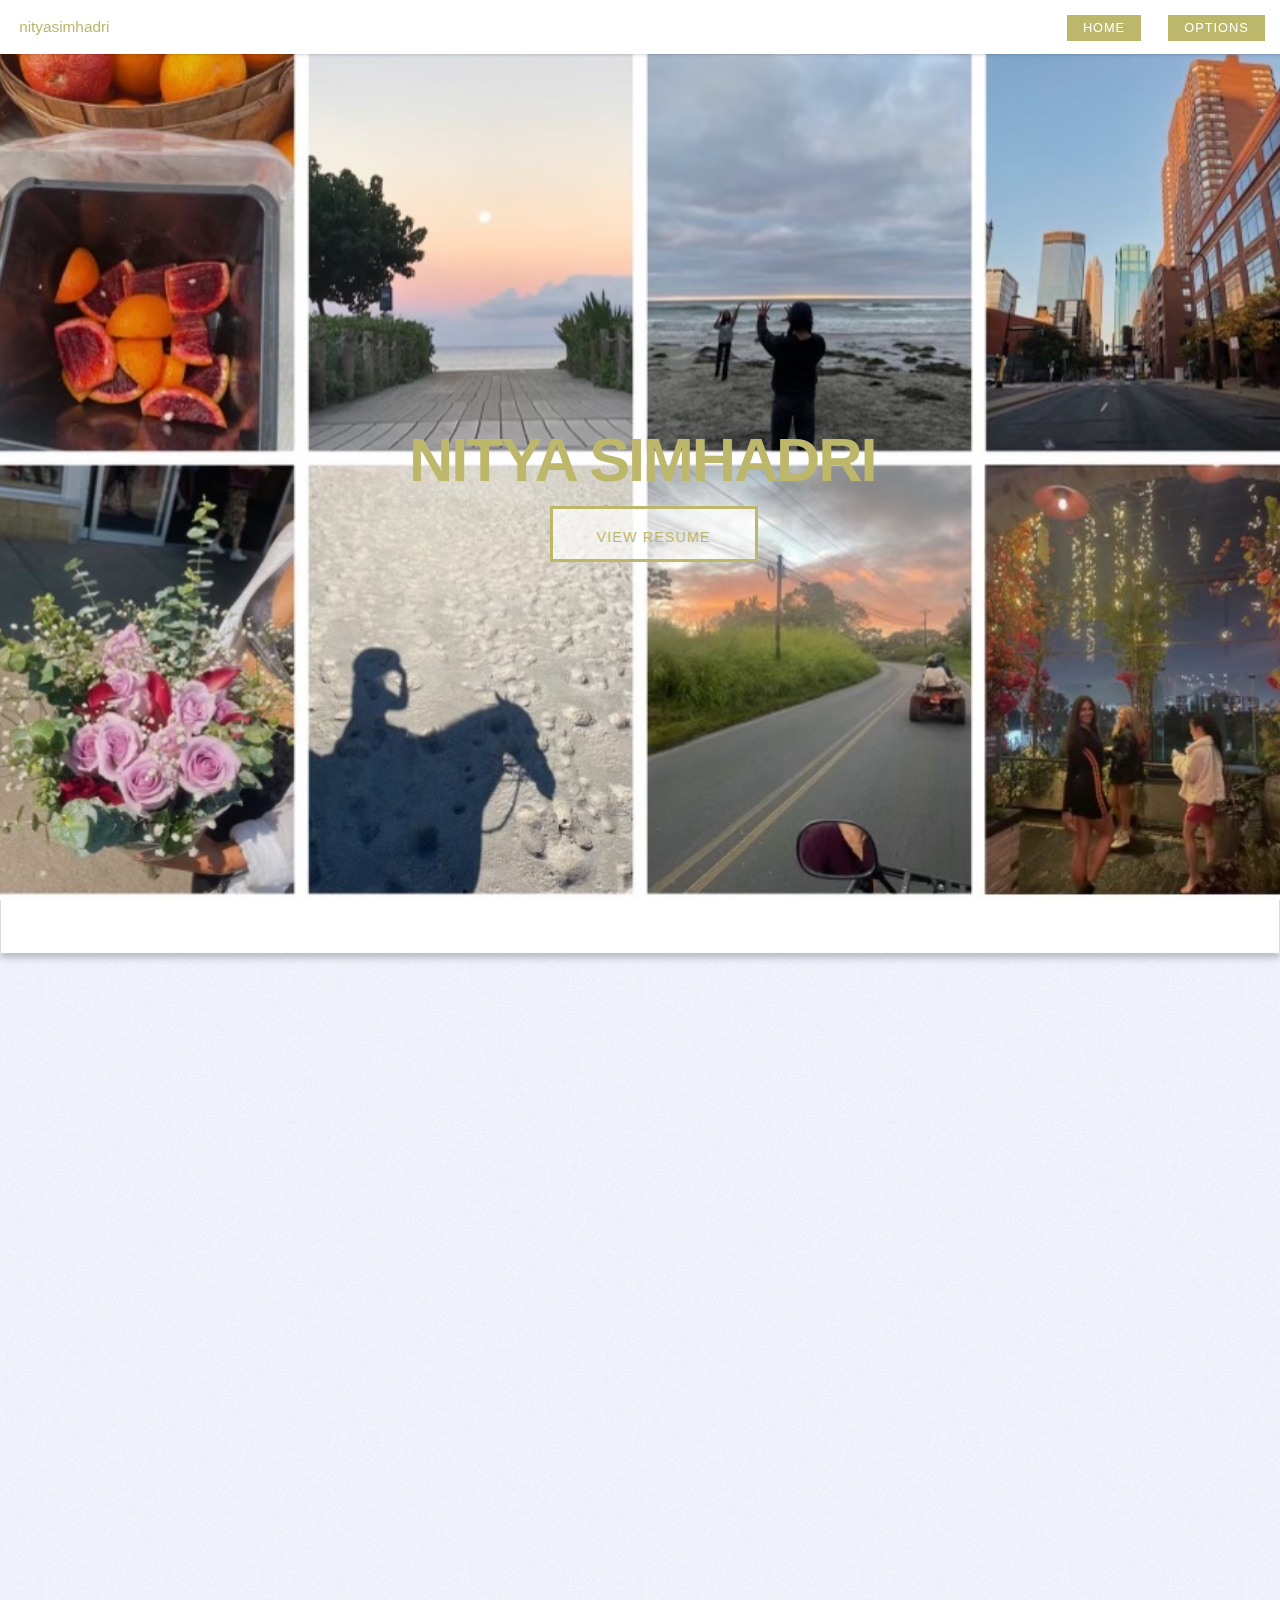
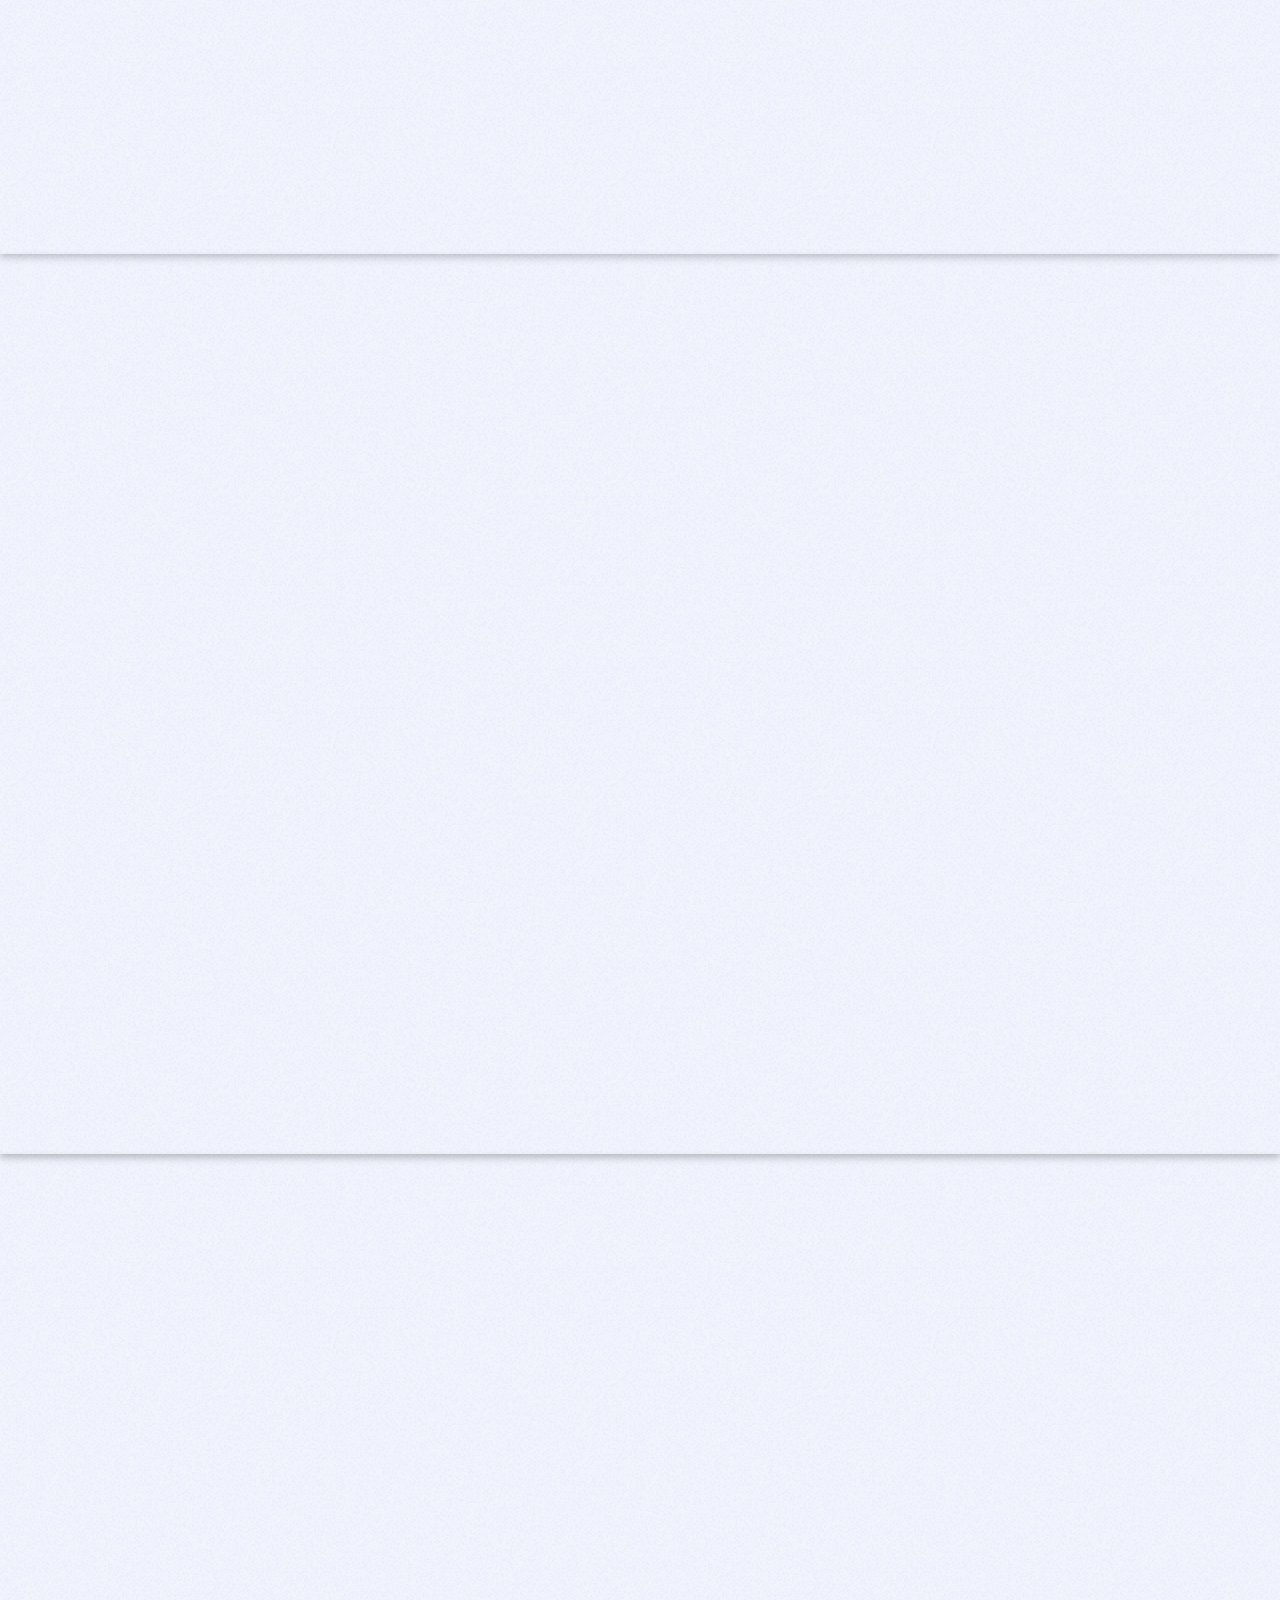
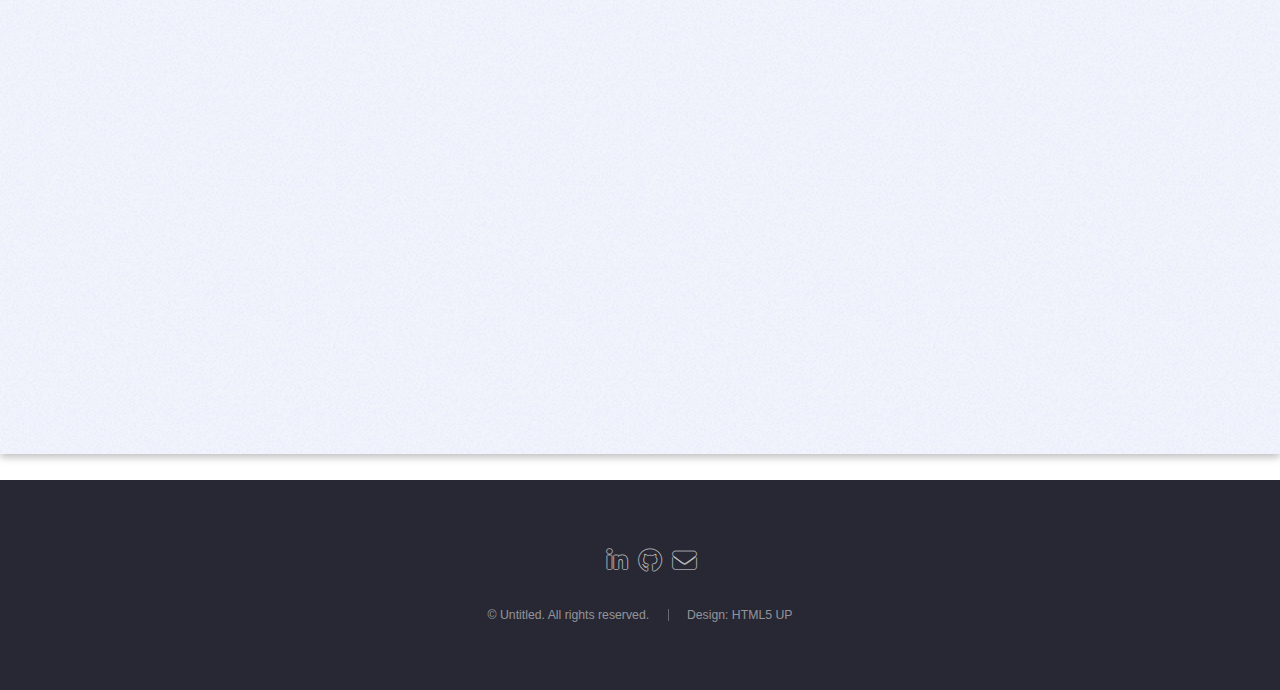
<file: index.html>
<!DOCTYPE HTML>
<!--
	Landed by HTML5 UP
	html5up.net | @ajlkn
	Free for personal and commercial use under the CCA 3.0 license (html5up.net/license)
-->
<html>
	<head>
		<title>nityasimhadri</title>
		<meta charset="utf-8" />
		<meta name="viewport" content="width=device-width, initial-scale=1, user-scalable=no" />
		<link rel="stylesheet" href="assets/css/main.css" />
		<noscript><link rel="stylesheet" href="assets/css/noscript.css" /></noscript>
	</head>
	<body class="is-preload">
		<div id="page-wrapper">

			<!-- Header -->
				<header id="header">
					<h1 id="logo"><a href="index.html">nityasimhadri</a></h1>
					<nav id="nav">
						<ul>
							<li><a href="index.html" class="button primary">Home</a></li>
							<li>
								<a href="#" class="button primary">Options</a>
								<ul>
									<li><a href="#one">About Me</a></li>
											<li><a href="experiences">Experiences</a></li>
											<li><a href="hobbies">Hobbies</a></li>
								</ul>
							</li>
						</ul>
					</nav>
				</header>

			<!-- Banner -->
				<section id="banner">
					<div class="content">
						<header>
							<h2>NITYA SIMHADRI</h2>
						
						<nav>
							<ul>
									<li><a href="resumenew.pdf" class="button large">View Resume</a></li>
		
							</ul>
						</nav>
						</header>
					</div>
					<a href="#one" class="goto-next scrolly">Next</a>
				</section>

			<div id = "aboutme">

			<!-- One -->
				<section id="one" class="spotlight style1 bottom">
					
					<div class="content">
						<div class="container">
							<div class="row">
									<header>
										<h3>ABOUT ME</h3>
										<p>Welcome! My name is Nitya Simhadri and I am an Undergraduate Computer Science major at the University of California Los Angeles. 
											I am incredibly dedicated and driven to using my skills and resources to enact meaningful change in the world. 
											As a CS major, I believe that engineering is not about creating products but creating oppurtunities and accesible environments. 
											I have experience with C++, python, SQL, React.js, and React Native. 
											Keep scrolling to view my past experiences and to get a glimpse of what I like to do for fun!</p>
											<ul class="icons">
												<li><a href="https://www.linkedin.com/in/nityasimhadri" class="icon brands alt fa-linkedin-in"><span class="label">LinkedIn</span></a></li>
												<li><a href="https://github.com/nityasimhadri" class="icon brands alt fa-github"><span class="label">GitHub</span></a></li>
												<li><a href="#five" class="icon solid alt fa-envelope"><span class="label">Email</span></a></li>
											</ul>
											<!-- <img src="images/pic02.jpg" alt="" /> -->
									</header>
								
								
							</div>
						</div>
					</div>
					<!-- <span class="image"><img src="images/pic02.jpg" alt="" /></span> -->
					<span class="image fit main"><img src="images/pic2.jpg" alt="" />
					<a href="#two" class="goto-next scrolly">Next</a>
				</section>
			</div>

			<!-- Two -->
				<section id="two" class="spotlight style2 right">
					
					<div class="content">
						<header>
							<h3>Professional and Academic Experiences</h3>
							<p>Currently, I am a Product Management Summer intern at Optum (United Health Group). 
								Under Optum's EIMP team, we are working to find strategies and removal methods for singleton records within our database. 
								Click the button below to learn more about what I am currently doing or to get a comprehensive list of all my past experiences!</p>
						</header>
						<p></p>
						<ul class="actions">
							<li><a href="experiences.html" class="button">Learn More</a></li>
						</ul>
					</div>
					<span class="image fit main"><img src="images/optumback.jpg" alt="" /></span>
					<a href="#three" class="goto-next scrolly">Next</a>
				</section>

			<!-- Three -->
				<section id="three" class="spotlight style3 left">
				
					<div class="content">
						<header>
							<h3>Personal Interests and Hobbies! </h3>
							<p>Outside of work, I've recently picked up baking (no one call Gordan Ramsey YET, I'm still learning the ropes) and am an avid traveler. Click the button below to read more about my baking adventures and non-work related activities in my life!</p>
						</header>
						
						<ul class="actions">
							<li><a href="hobbies.html" class="button">Learn More</a></li>
						</ul> 
					</div>
					<span class="image fit main bottom"><img src="images/skydive.jpg" alt="" /></span>
					<a href="#four" class="goto-next scrolly">Next</a>
				</section>

			<!-- Five -->
				

			Footer
				<footer id="footer">
					<ul class="icons">

						<li><a href="https://www.linkedin.com/in/nityasimhadri" class="icon brands alt fa-linkedin-in"><span class="label">LinkedIn</span></a></li>
						<li><a href="https://github.com/nityasimhadri" class="icon brands alt fa-github"><span class="label">GitHub</span></a></li>
						
						<li><a href="#" class="icon solid alt fa-envelope"><span class="label">Email</span></a></li>
					</ul>
					<ul class="copyright">
						<li>&copy; Untitled. All rights reserved.</li><li>Design: <a href="http://html5up.net">HTML5 UP</a></li>
					</ul>
				</footer>

		</div>

		<!-- Scripts -->
			<script src="assets/js/jquery.min.js"></script>
			<script src="assets/js/jquery.scrolly.min.js"></script>
			<script src="assets/js/jquery.dropotron.min.js"></script>
			<script src="assets/js/jquery.scrollex.min.js"></script>
			<script src="assets/js/browser.min.js"></script>
			<script src="assets/js/breakpoints.min.js"></script>
			<script src="assets/js/util.js"></script>
			<script src="assets/js/main.js"></script>

	</body>
</html>
</file>
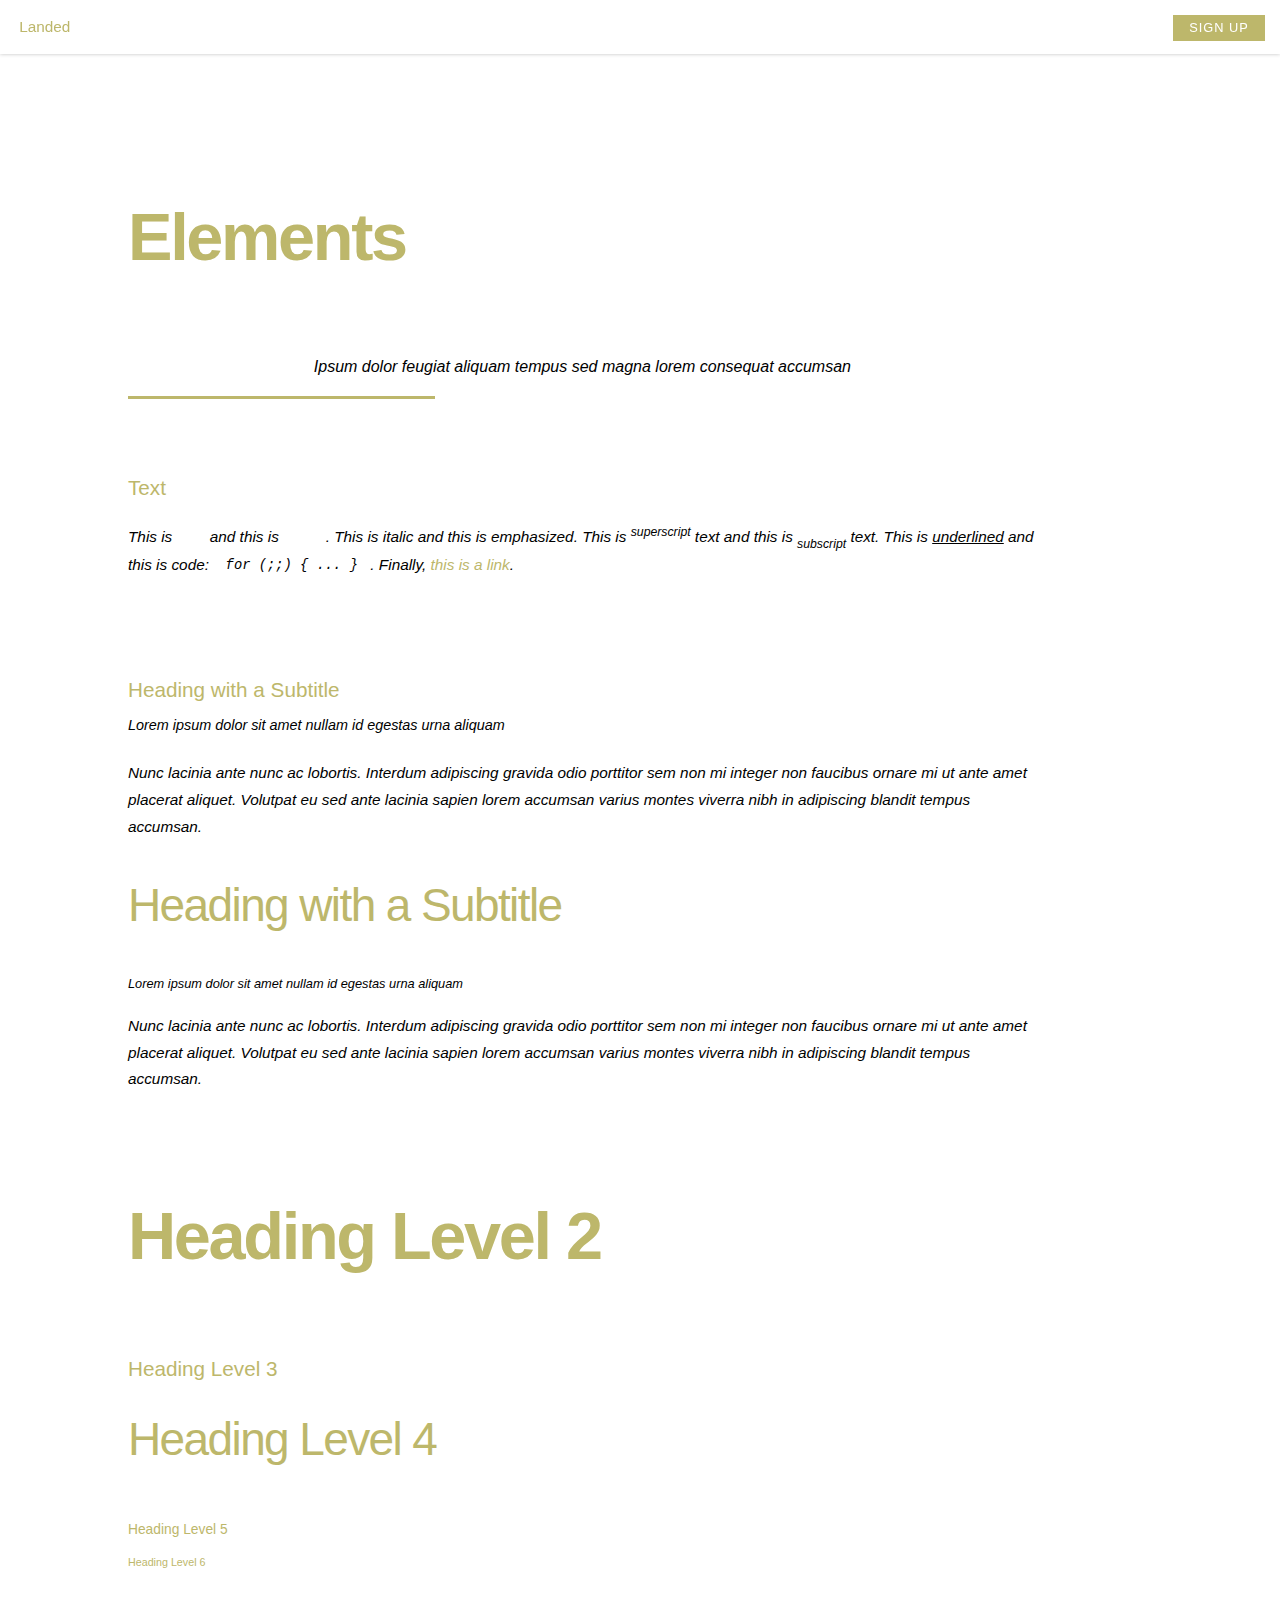
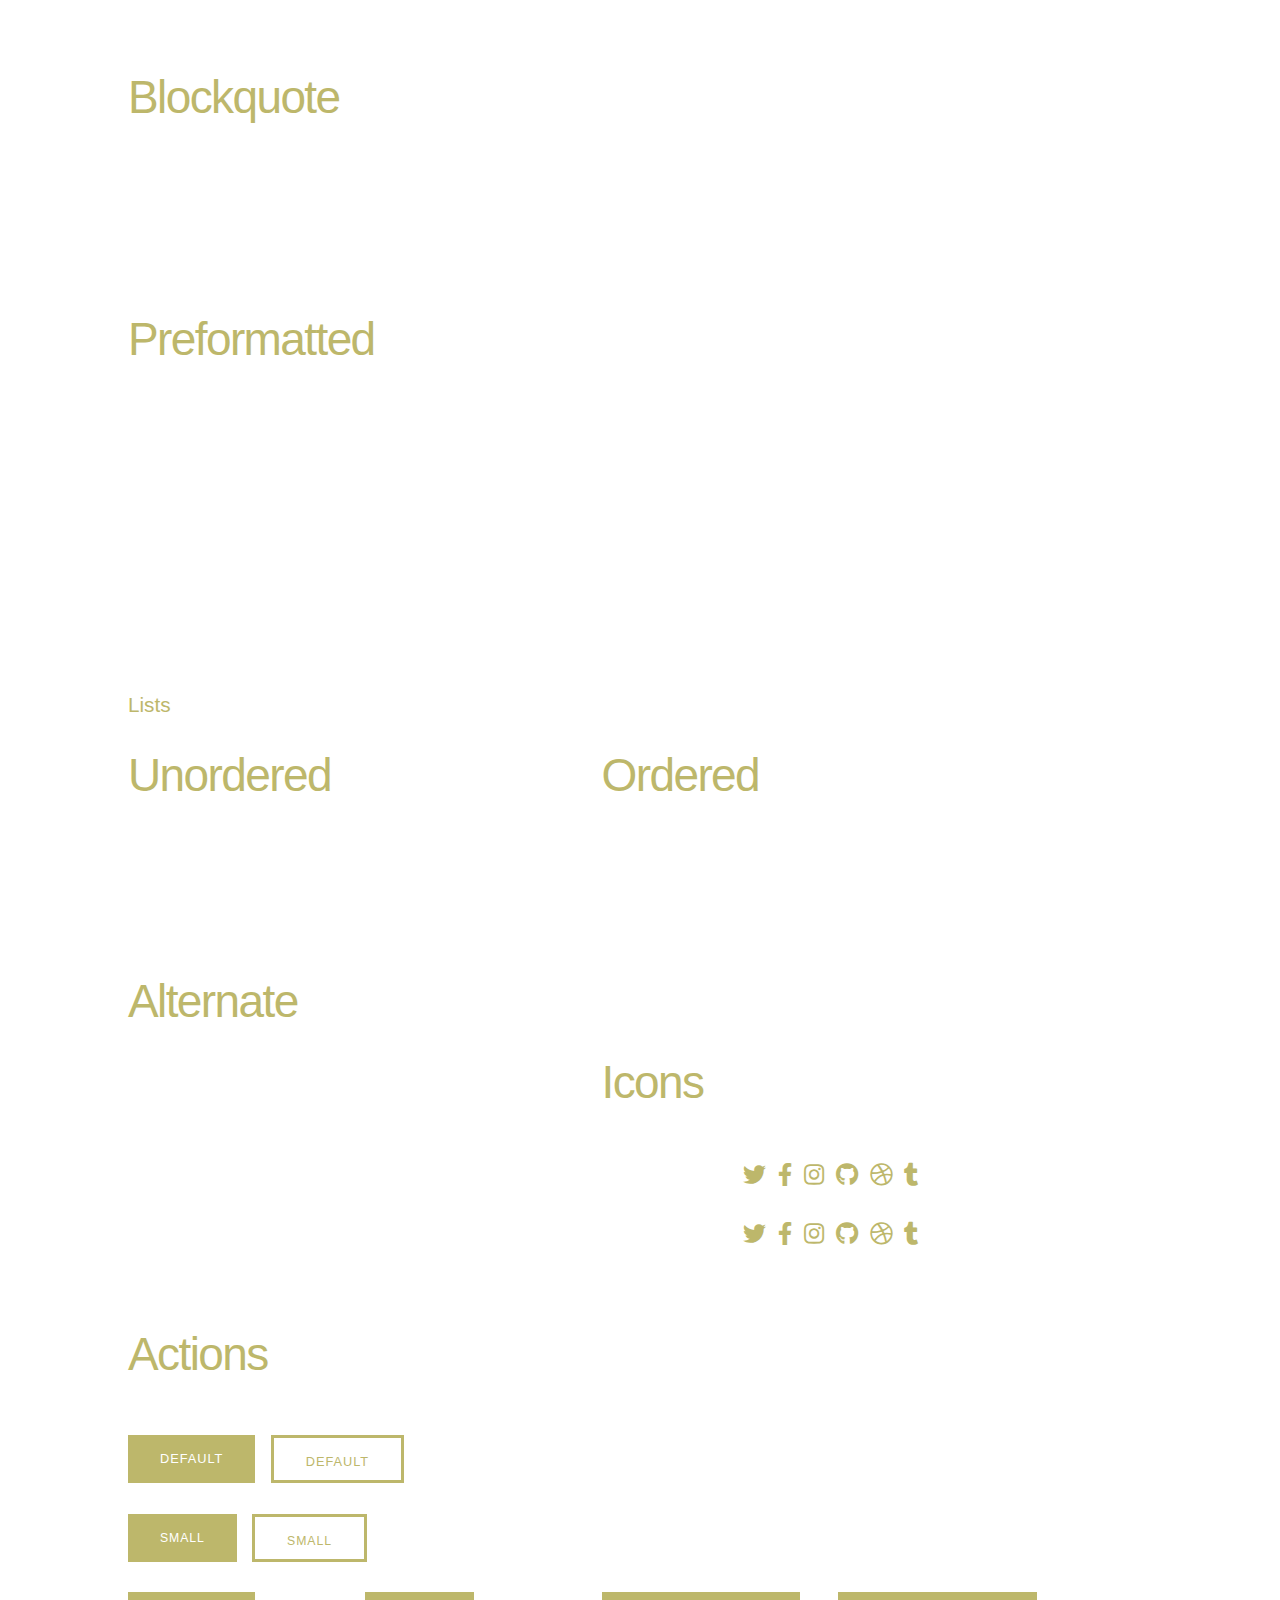
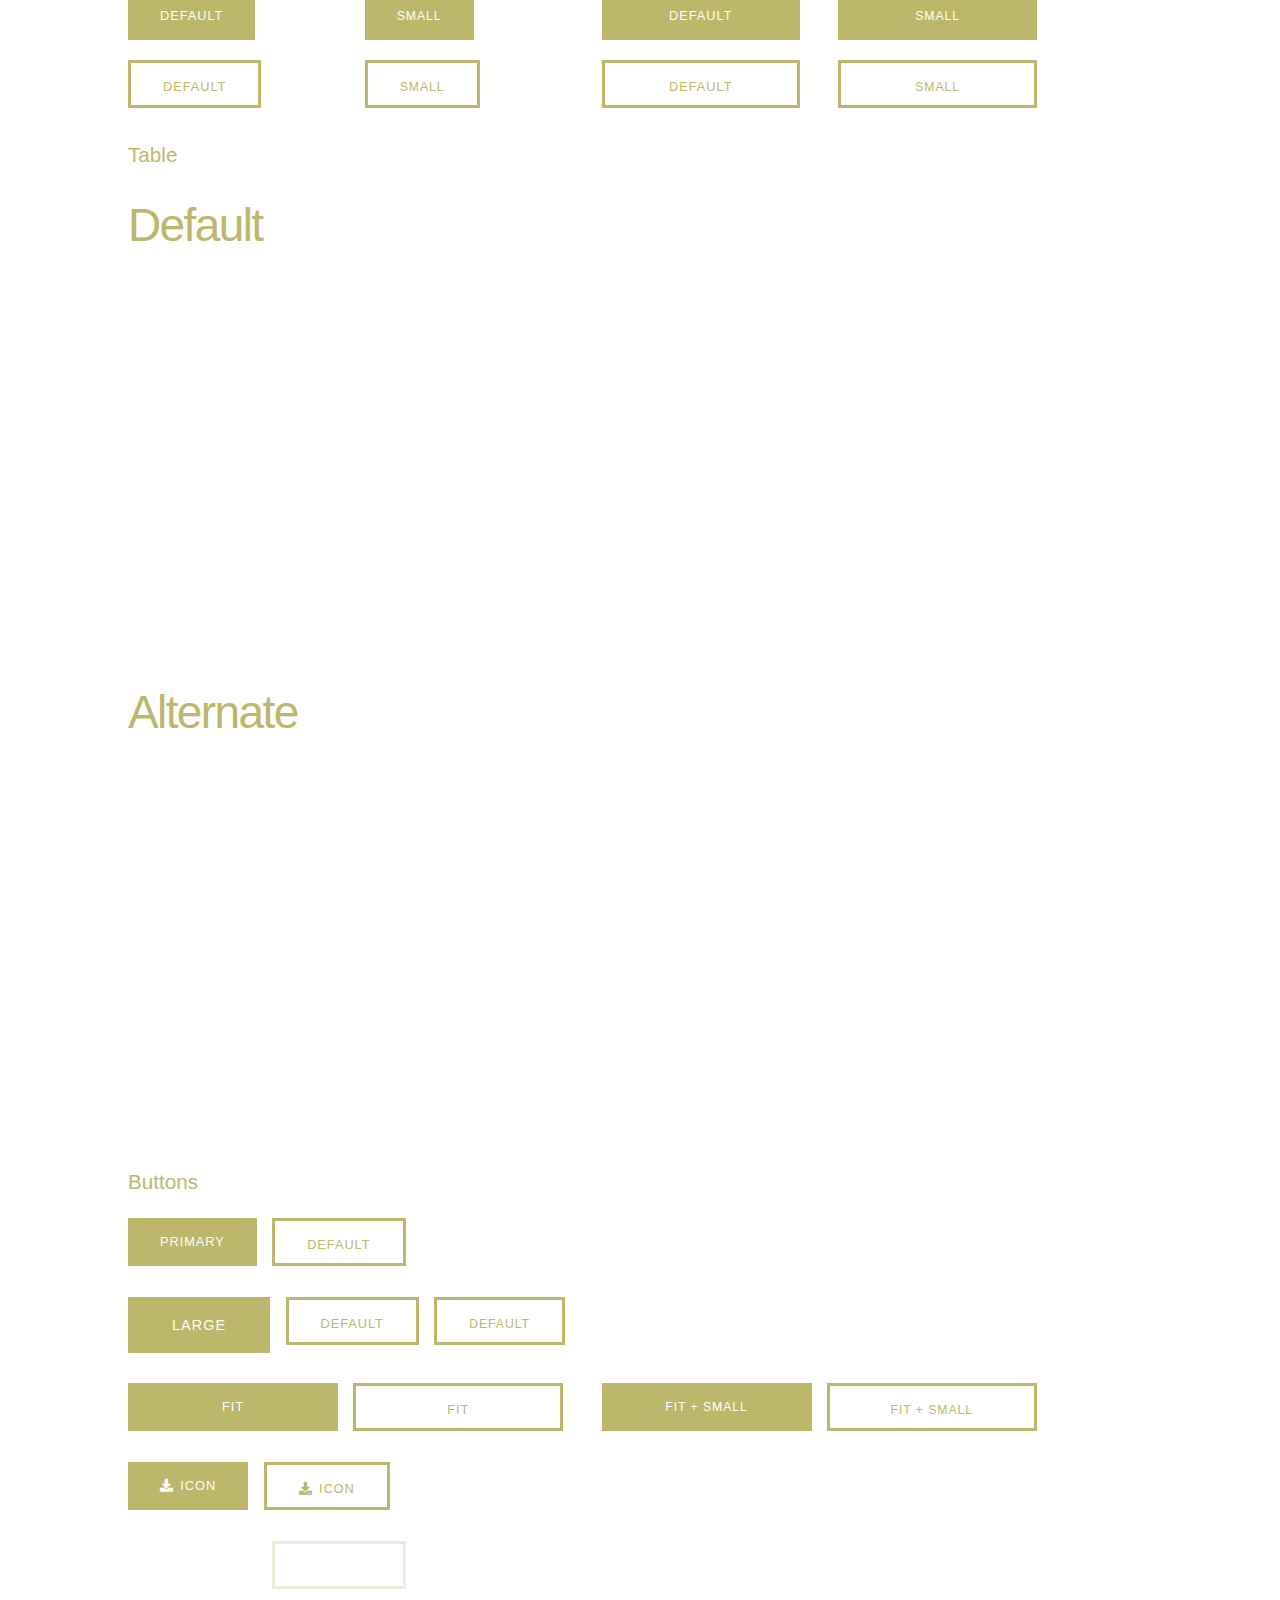
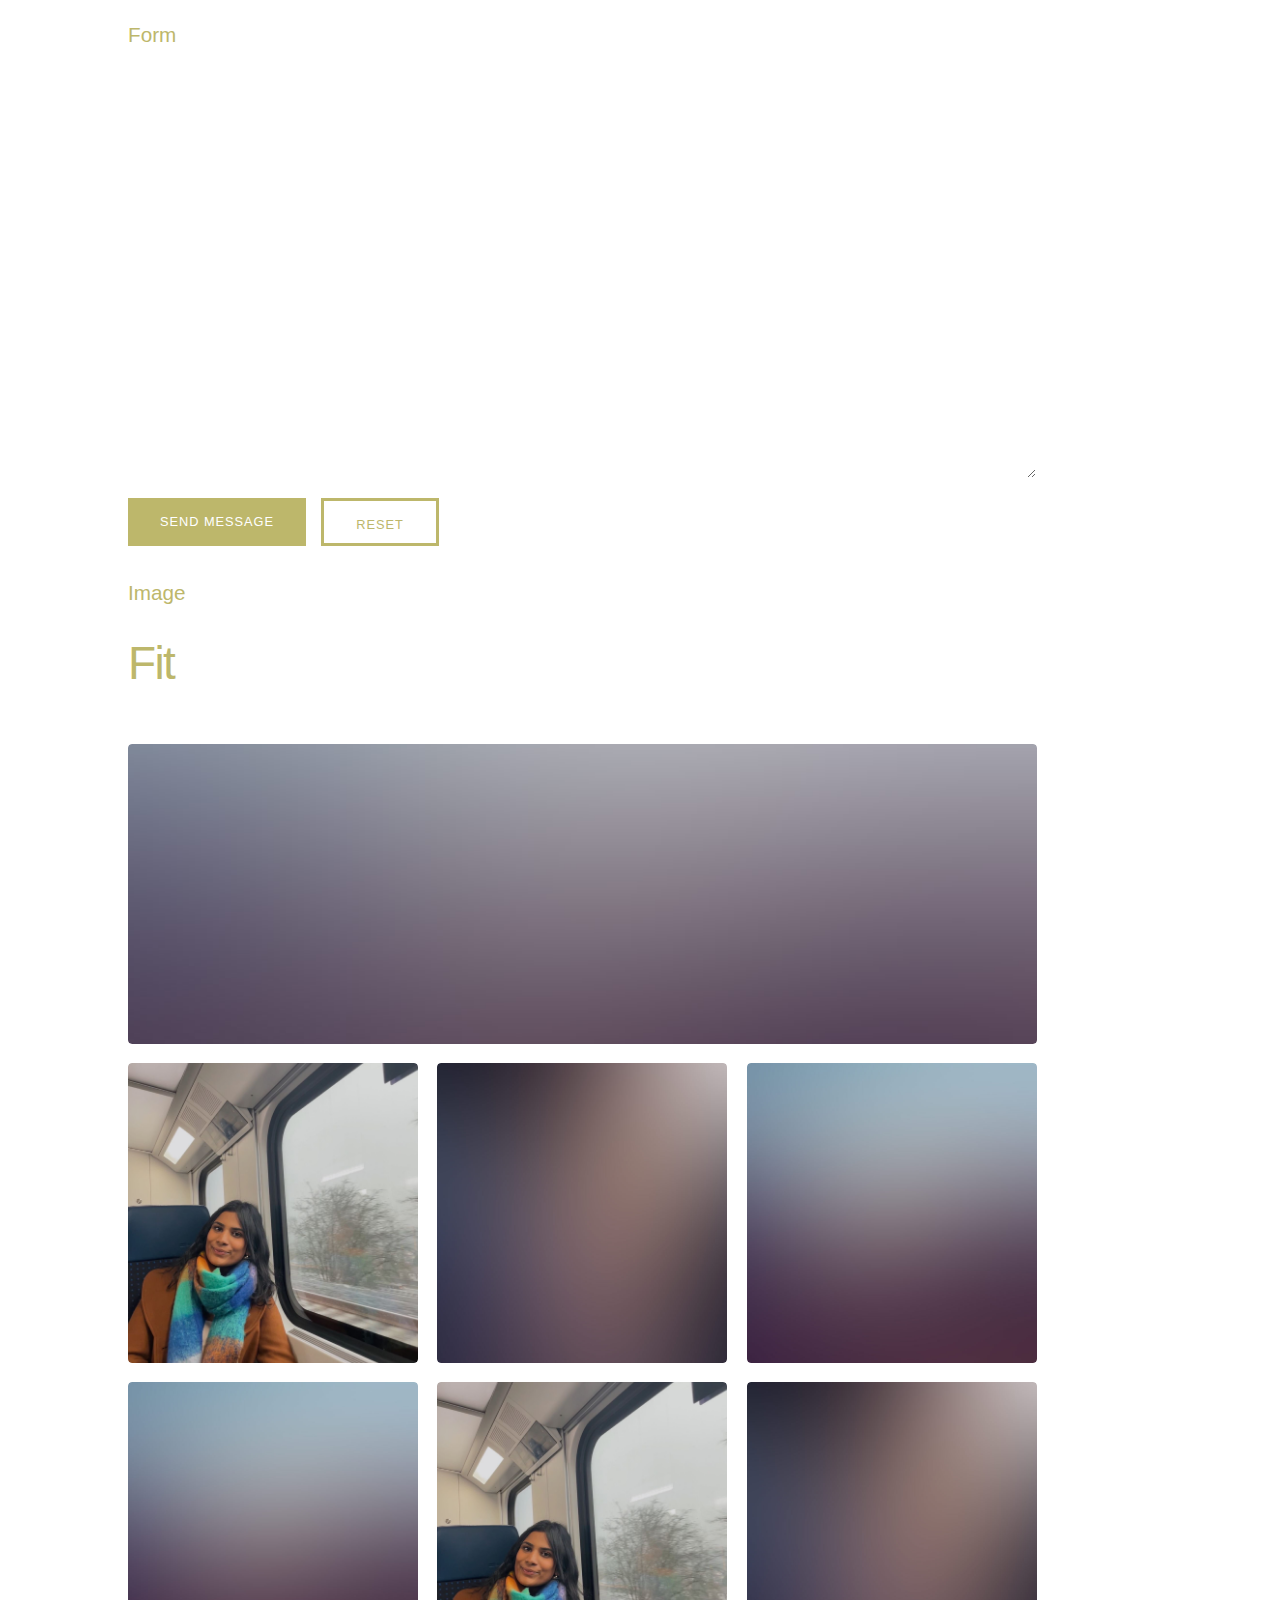
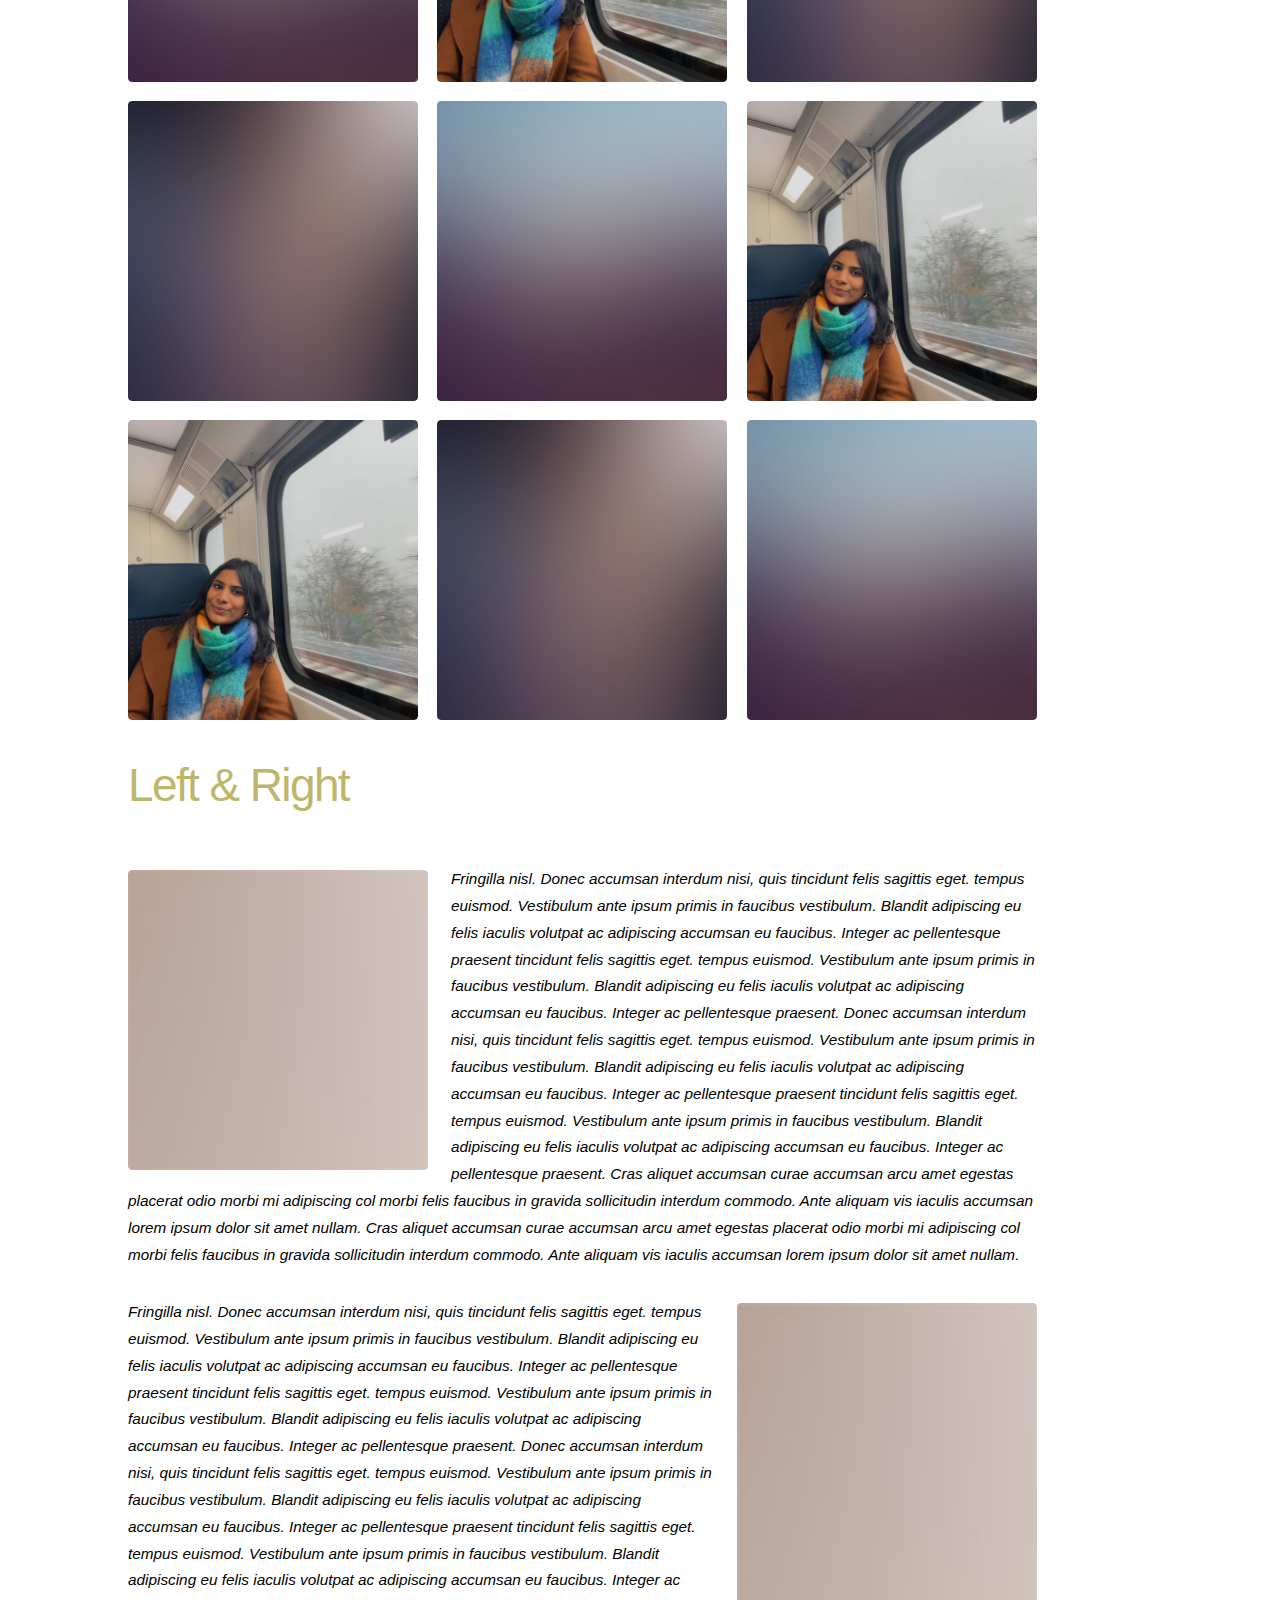
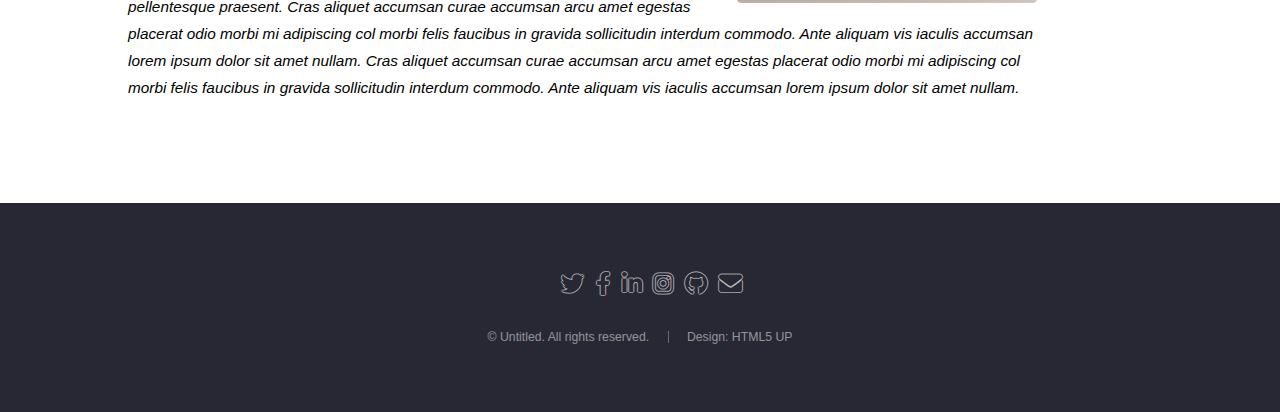
<file: elements.html>
<!DOCTYPE HTML>
<!--
	Landed by HTML5 UP
	html5up.net | @ajlkn
	Free for personal and commercial use under the CCA 3.0 license (html5up.net/license)
-->
<html>
	<head>
		<title>Elements - Landed by HTML5 UP</title>
		<meta charset="utf-8" />
		<meta name="viewport" content="width=device-width, initial-scale=1, user-scalable=no" />
		<link rel="stylesheet" href="assets/css/main.css" />
		<noscript><link rel="stylesheet" href="assets/css/noscript.css" /></noscript>
	</head>
	<body class="is-preload">
		<div id="page-wrapper">

			<!-- Header -->
				<header id="header">
					<h1 id="logo"><a href="index.html">Landed</a></h1>
					<nav id="nav">
						<ul>
							<li><a href="index.html">Home</a></li>
							<li>
								<a href="#">Layouts</a>
								<ul>
									<li><a href="left-sidebar.html">Left Sidebar</a></li>
									<li><a href="right-sidebar.html">Right Sidebar</a></li>
									<li><a href="no-sidebar.html">No Sidebar</a></li>
									<li>
										<a href="#">Submenu</a>
										<ul>
											<li><a href="#">Option 1</a></li>
											<li><a href="#">Option 2</a></li>
											<li><a href="#">Option 3</a></li>
											<li><a href="#">Option 4</a></li>
										</ul>
									</li>
								</ul>
							</li>
							<li><a href="elements.html">Elements</a></li>
							<li><a href="#" class="button primary">Sign Up</a></li>
						</ul>
					</nav>
				</header>

			<!-- Main -->
				<div id="main" class="wrapper style1">
					<div class="container">
						<header class="major">
							<h2>Elements</h2>
							<p>Ipsum dolor feugiat aliquam tempus sed magna lorem consequat accumsan</p>
						</header>

						<!-- Text -->
							<section>
								<h3>Text</h3>
								<p>This is <b>bold</b> and this is <strong>strong</strong>. This is <i>italic</i> and this is <em>emphasized</em>.
								This is <sup>superscript</sup> text and this is <sub>subscript</sub> text.
								This is <u>underlined</u> and this is code: <code>for (;;) { ... }</code>. Finally, <a href="#">this is a link</a>.</p>

								<hr />

								<header>
									<h3>Heading with a Subtitle</h3>
									<p>Lorem ipsum dolor sit amet nullam id egestas urna aliquam</p>
								</header>
								<p>Nunc lacinia ante nunc ac lobortis. Interdum adipiscing gravida odio porttitor sem non mi integer non faucibus ornare mi ut ante amet placerat aliquet. Volutpat eu sed ante lacinia sapien lorem accumsan varius montes viverra nibh in adipiscing blandit tempus accumsan.</p>
								<header>
									<h4>Heading with a Subtitle</h4>
									<p>Lorem ipsum dolor sit amet nullam id egestas urna aliquam</p>
								</header>
								<p>Nunc lacinia ante nunc ac lobortis. Interdum adipiscing gravida odio porttitor sem non mi integer non faucibus ornare mi ut ante amet placerat aliquet. Volutpat eu sed ante lacinia sapien lorem accumsan varius montes viverra nibh in adipiscing blandit tempus accumsan.</p>

								<hr />

								<h2>Heading Level 2</h2>
								<h3>Heading Level 3</h3>
								<h4>Heading Level 4</h4>
								<h5>Heading Level 5</h5>
								<h6>Heading Level 6</h6>

								<hr />

								<h4>Blockquote</h4>
								<blockquote>Fringilla nisl. Donec accumsan interdum nisi, quis tincidunt felis sagittis eget tempus euismod. Vestibulum ante ipsum primis in faucibus vestibulum. Blandit adipiscing eu felis iaculis volutpat ac adipiscing accumsan faucibus. Vestibulum ante ipsum primis in faucibus lorem ipsum dolor sit amet nullam adipiscing eu felis.</blockquote>

								<h4>Preformatted</h4>
								<pre><code>i = 0;

	while (!deck.isInOrder()) {
	    print 'Iteration ' + i;
	    deck.shuffle();
	    i++;
	}

	print 'It took ' + i + ' iterations to sort the deck.';
	</code></pre>
							</section>

						<!-- Lists -->
							<section>
								<h3>Lists</h3>
								<div class="row">
									<div class="col-6 col-12-xsmall">

										<h4>Unordered</h4>
										<ul>
											<li>Dolor pulvinar etiam magna etiam.</li>
											<li>Sagittis adipiscing lorem eleifend.</li>
											<li>Felis enim feugiat dolore viverra.</li>
										</ul>

										<h4>Alternate</h4>
										<ul class="alt">
											<li>Dolor pulvinar etiam magna etiam.</li>
											<li>Sagittis adipiscing lorem eleifend.</li>
											<li>Felis enim feugiat dolore viverra.</li>
											<li>Lobortis adipiscing condimentum lorem.</li>
											<li>Integer eleifend erat sed accumsan.</li>
										</ul>

									</div>
									<div class="col-6 col-12-xsmall">

										<h4>Ordered</h4>
										<ol>
											<li>Dolor pulvinar etiam magna etiam.</li>
											<li>Etiam vel felis at lorem sed viverra.</li>
											<li>Felis enim feugiat dolore viverra.</li>
											<li>Dolor pulvinar etiam magna etiam.</li>
											<li>Etiam vel felis at lorem sed viverra.</li>
											<li>Felis enim feugiat dolore viverra.</li>
										</ol>

										<h4>Icons</h4>
										<ul class="icons">
											<li><a href="#" class="icon brands fa-twitter"><span class="label">Twitter</span></a></li>
											<li><a href="#" class="icon brands fa-facebook-f"><span class="label">Facebook</span></a></li>
											<li><a href="#" class="icon brands fa-instagram"><span class="label">Instagram</span></a></li>
											<li><a href="#" class="icon brands fa-github"><span class="label">Github</span></a></li>
											<li><a href="#" class="icon brands fa-dribbble"><span class="label">Dribbble</span></a></li>
											<li><a href="#" class="icon brands fa-tumblr"><span class="label">Tumblr</span></a></li>
										</ul>
										<ul class="icons">
											<li><a href="#" class="icon brands alt fa-twitter"><span class="label">Twitter</span></a></li>
											<li><a href="#" class="icon brands alt fa-facebook-f"><span class="label">Facebook</span></a></li>
											<li><a href="#" class="icon brands alt fa-instagram"><span class="label">Instagram</span></a></li>
											<li><a href="#" class="icon brands alt fa-github"><span class="label">Github</span></a></li>
											<li><a href="#" class="icon brands alt fa-dribbble"><span class="label">Dribbble</span></a></li>
											<li><a href="#" class="icon brands alt fa-tumblr"><span class="label">Tumblr</span></a></li>
										</ul>

									</div>
								</div>

								<h4>Actions</h4>
								<ul class="actions">
									<li><a href="#" class="button primary">Default</a></li>
									<li><a href="#" class="button">Default</a></li>
								</ul>
								<ul class="actions small">
									<li><a href="#" class="button primary small">Small</a></li>
									<li><a href="#" class="button small">Small</a></li>
								</ul>
								<div class="row">
									<div class="col-3 col-6-medium col-12-xsmall">
										<ul class="actions stacked">
											<li><a href="#" class="button primary">Default</a></li>
											<li><a href="#" class="button">Default</a></li>
										</ul>
									</div>
									<div class="col-3 col-6-medium col-12-xsmall">
										<ul class="actions stacked">
											<li><a href="#" class="button primary small">Small</a></li>
											<li><a href="#" class="button small">Small</a></li>
										</ul>
									</div>
									<div class="col-3 col-6-medium col-12-xsmall">
										<ul class="actions stacked">
											<li><a href="#" class="button primary fit">Default</a></li>
											<li><a href="#" class="button fit">Default</a></li>
										</ul>
									</div>
									<div class="col-3 col-6-medium col-12-xsmall">
										<ul class="actions stacked">
											<li><a href="#" class="button primary small fit">Small</a></li>
											<li><a href="#" class="button small fit">Small</a></li>
										</ul>
									</div>
								</div>
							</section>

						<!-- Table -->
							<section>
								<h3>Table</h3>
								<h4>Default</h4>
								<div class="table-wrapper">
									<table>
										<thead>
											<tr>
												<th>Name</th>
												<th>Description</th>
												<th>Price</th>
											</tr>
										</thead>
										<tbody>
											<tr>
												<td>Item 1</td>
												<td>Ante turpis integer aliquet porttitor.</td>
												<td>29.99</td>
											</tr>
											<tr>
												<td>Item 2</td>
												<td>Vis ac commodo adipiscing arcu aliquet.</td>
												<td>19.99</td>
											</tr>
											<tr>
												<td>Item 3</td>
												<td> Morbi faucibus arcu accumsan lorem.</td>
												<td>29.99</td>
											</tr>
											<tr>
												<td>Item 4</td>
												<td>Vitae integer tempus condimentum.</td>
												<td>19.99</td>
											</tr>
											<tr>
												<td>Item 5</td>
												<td>Ante turpis integer aliquet porttitor.</td>
												<td>29.99</td>
											</tr>
										</tbody>
										<tfoot>
											<tr>
												<td colspan="2"></td>
												<td>100.00</td>
											</tr>
										</tfoot>
									</table>
								</div>
								<h4>Alternate</h4>
								<div class="table-wrapper">
									<table class="alt">
										<thead>
											<tr>
												<th>Name</th>
												<th>Description</th>
												<th>Price</th>
											</tr>
										</thead>
										<tbody>
											<tr>
												<td>Item 1</td>
												<td>Ante turpis integer aliquet porttitor.</td>
												<td>29.99</td>
											</tr>
											<tr>
												<td>Item 2</td>
												<td>Vis ac commodo adipiscing arcu aliquet.</td>
												<td>19.99</td>
											</tr>
											<tr>
												<td>Item 3</td>
												<td> Morbi faucibus arcu accumsan lorem.</td>
												<td>29.99</td>
											</tr>
											<tr>
												<td>Item 4</td>
												<td>Vitae integer tempus condimentum.</td>
												<td>19.99</td>
											</tr>
											<tr>
												<td>Item 5</td>
												<td>Ante turpis integer aliquet porttitor.</td>
												<td>29.99</td>
											</tr>
										</tbody>
										<tfoot>
											<tr>
												<td colspan="2"></td>
												<td>100.00</td>
											</tr>
										</tfoot>
									</table>
								</div>
							</section>

						<!-- Buttons -->
							<section>
								<h3>Buttons</h3>
								<ul class="actions">
									<li><a href="#" class="button primary">Primary</a></li>
									<li><a href="#" class="button">Default</a></li>
								</ul>
								<ul class="actions">
									<li><a href="#" class="button primary large">Large</a></li>
									<li><a href="#" class="button">Default</a></li>
									<li><a href="#" class="button small">Default</a></li>
								</ul>
								<div class="row">
									<div class="col-6 col-12-xsmall">
										<ul class="actions fit">
											<li><a href="#" class="button primary fit">Fit</a></li>
											<li><a href="#" class="button fit">Fit</a></li>
										</ul>
									</div>
									<div class="col-6 col-12-xsmall">
										<ul class="actions fit small">
											<li><a href="#" class="button primary fit small">Fit + Small</a></li>
											<li><a href="#" class="button fit small">Fit + Small</a></li>
										</ul>
									</div>
								</div>
								<ul class="actions">
									<li><a href="#" class="button primary icon solid fa-download">Icon</a></li>
									<li><a href="#" class="button icon solid fa-download">Icon</a></li>
								</ul>
								<ul class="actions">
									<li><span class="button primary disabled">Primary</span></li>
									<li><span class="button disabled">Default</span></li>
								</ul>
							</section>

						<!-- Form -->
							<section>
								<h3>Form</h3>
								<form method="post" action="#">
									<div class="row gtr-uniform gtr-50">
										<div class="col-6 col-12-xsmall">
											<input type="text" name="name" id="name" value="" placeholder="Name" />
										</div>
										<div class="col-6 col-12-xsmall">
											<input type="email" name="email" id="email" value="" placeholder="Email" />
										</div>
										<div class="col-12">
											<select name="category" id="category">
												<option value="">- Category -</option>
												<option value="1">Manufacturing</option>
												<option value="1">Shipping</option>
												<option value="1">Administration</option>
												<option value="1">Human Resources</option>
											</select>
										</div>
										<div class="col-4 col-12-medium">
											<input type="radio" id="priority-low" name="priority" checked>
											<label for="priority-low">Low Priority</label>
										</div>
										<div class="col-4 col-12-medium">
											<input type="radio" id="priority-normal" name="priority">
											<label for="priority-normal">Normal Priority</label>
										</div>
										<div class="col-4 col-12-medium">
											<input type="radio" id="priority-high" name="priority">
											<label for="priority-high">High Priority</label>
										</div>
										<div class="col-6 col-12-medium">
											<input type="checkbox" id="copy" name="copy">
											<label for="copy">Email me a copy of this message</label>
										</div>
										<div class="col-6 col-12-medium">
											<input type="checkbox" id="human" name="human" checked>
											<label for="human">I am a human and not a robot</label>
										</div>
										<div class="col-12">
											<textarea name="message" id="message" placeholder="Enter your message" rows="6"></textarea>
										</div>
										<div class="col-12">
											<ul class="actions">
												<li><input type="submit" value="Send Message" class="primary" /></li>
												<li><input type="reset" value="Reset" /></li>
											</ul>
										</div>
									</div>
								</form>
							</section>

						<!-- Image -->
							<section>
								<h3>Image</h3>
								<h4>Fit</h4>
								<div class="box alt">
									<div class="row gtr-50 gtr-uniform">
										<div class="col-12"><span class="image fit"><img src="images/pic07.jpg" alt="" /></span></div>
										<div class="col-4 col-6-xsmall"><span class="image fit"><img src="images/pic02.jpg" alt="" /></span></div>
										<div class="col-4 col-6-xsmall"><span class="image fit"><img src="images/pic03.jpg" alt="" /></span></div>
										<div class="col-4 col-6-xsmall"><span class="image fit"><img src="images/pic04.jpg" alt="" /></span></div>
										<div class="col-4 col-6-xsmall"><span class="image fit"><img src="images/pic04.jpg" alt="" /></span></div>
										<div class="col-4 col-6-xsmall"><span class="image fit"><img src="images/pic02.jpg" alt="" /></span></div>
										<div class="col-4 col-6-xsmall"><span class="image fit"><img src="images/pic03.jpg" alt="" /></span></div>
										<div class="col-4 col-6-xsmall"><span class="image fit"><img src="images/pic03.jpg" alt="" /></span></div>
										<div class="col-4 col-6-xsmall"><span class="image fit"><img src="images/pic04.jpg" alt="" /></span></div>
										<div class="col-4 col-6-xsmall"><span class="image fit"><img src="images/pic02.jpg" alt="" /></span></div>
										<div class="col-4 col-6-xsmall"><span class="image fit"><img src="images/pic02.jpg" alt="" /></span></div>
										<div class="col-4 col-6-xsmall"><span class="image fit"><img src="images/pic03.jpg" alt="" /></span></div>
										<div class="col-4 col-6-xsmall"><span class="image fit"><img src="images/pic04.jpg" alt="" /></span></div>
									</div>
								</div>

								<h4>Left &amp; Right</h4>
								<p><span class="image left"><img src="images/pic08.jpg" alt="" /></span>Fringilla nisl. Donec accumsan interdum nisi, quis tincidunt felis sagittis eget. tempus euismod. Vestibulum ante ipsum primis in faucibus vestibulum. Blandit adipiscing eu felis iaculis volutpat ac adipiscing accumsan eu faucibus. Integer ac pellentesque praesent tincidunt felis sagittis eget. tempus euismod. Vestibulum ante ipsum primis in faucibus vestibulum. Blandit adipiscing eu felis iaculis volutpat ac adipiscing accumsan eu faucibus. Integer ac pellentesque praesent. Donec accumsan interdum nisi, quis tincidunt felis sagittis eget. tempus euismod. Vestibulum ante ipsum primis in faucibus vestibulum. Blandit adipiscing eu felis iaculis volutpat ac adipiscing accumsan eu faucibus. Integer ac pellentesque praesent tincidunt felis sagittis eget. tempus euismod. Vestibulum ante ipsum primis in faucibus vestibulum. Blandit adipiscing eu felis iaculis volutpat ac adipiscing accumsan eu faucibus. Integer ac pellentesque praesent. Cras aliquet accumsan curae accumsan arcu amet egestas placerat odio morbi mi adipiscing col morbi felis faucibus in gravida sollicitudin interdum commodo. Ante aliquam vis iaculis accumsan lorem ipsum dolor sit amet nullam. Cras aliquet accumsan curae accumsan arcu amet egestas placerat odio morbi mi adipiscing col morbi felis faucibus in gravida sollicitudin interdum commodo. Ante aliquam vis iaculis accumsan lorem ipsum dolor sit amet nullam.</p>
								<p><span class="image right"><img src="images/pic08.jpg" alt="" /></span>Fringilla nisl. Donec accumsan interdum nisi, quis tincidunt felis sagittis eget. tempus euismod. Vestibulum ante ipsum primis in faucibus vestibulum. Blandit adipiscing eu felis iaculis volutpat ac adipiscing accumsan eu faucibus. Integer ac pellentesque praesent tincidunt felis sagittis eget. tempus euismod. Vestibulum ante ipsum primis in faucibus vestibulum. Blandit adipiscing eu felis iaculis volutpat ac adipiscing accumsan eu faucibus. Integer ac pellentesque praesent. Donec accumsan interdum nisi, quis tincidunt felis sagittis eget. tempus euismod. Vestibulum ante ipsum primis in faucibus vestibulum. Blandit adipiscing eu felis iaculis volutpat ac adipiscing accumsan eu faucibus. Integer ac pellentesque praesent tincidunt felis sagittis eget. tempus euismod. Vestibulum ante ipsum primis in faucibus vestibulum. Blandit adipiscing eu felis iaculis volutpat ac adipiscing accumsan eu faucibus. Integer ac pellentesque praesent. Cras aliquet accumsan curae accumsan arcu amet egestas placerat odio morbi mi adipiscing col morbi felis faucibus in gravida sollicitudin interdum commodo. Ante aliquam vis iaculis accumsan lorem ipsum dolor sit amet nullam. Cras aliquet accumsan curae accumsan arcu amet egestas placerat odio morbi mi adipiscing col morbi felis faucibus in gravida sollicitudin interdum commodo. Ante aliquam vis iaculis accumsan lorem ipsum dolor sit amet nullam.</p>
							</section>

					</div>
				</div>

			<!-- Footer -->
				<footer id="footer">
					<ul class="icons">
						<li><a href="#" class="icon brands alt fa-twitter"><span class="label">Twitter</span></a></li>
						<li><a href="#" class="icon brands alt fa-facebook-f"><span class="label">Facebook</span></a></li>
						<li><a href="#" class="icon brands alt fa-linkedin-in"><span class="label">LinkedIn</span></a></li>
						<li><a href="#" class="icon brands alt fa-instagram"><span class="label">Instagram</span></a></li>
						<li><a href="#" class="icon brands alt fa-github"><span class="label">GitHub</span></a></li>
						<li><a href="#" class="icon solid alt fa-envelope"><span class="label">Email</span></a></li>
					</ul>
					<ul class="copyright">
						<li>&copy; Untitled. All rights reserved.</li><li>Design: <a href="http://html5up.net">HTML5 UP</a></li>
					</ul>
				</footer>

		</div>

		<!-- Scripts -->
			<script src="assets/js/jquery.min.js"></script>
			<script src="assets/js/jquery.scrolly.min.js"></script>
			<script src="assets/js/jquery.dropotron.min.js"></script>
			<script src="assets/js/jquery.scrollex.min.js"></script>
			<script src="assets/js/browser.min.js"></script>
			<script src="assets/js/breakpoints.min.js"></script>
			<script src="assets/js/util.js"></script>
			<script src="assets/js/main.js"></script>

	</body>
</html>
</file>
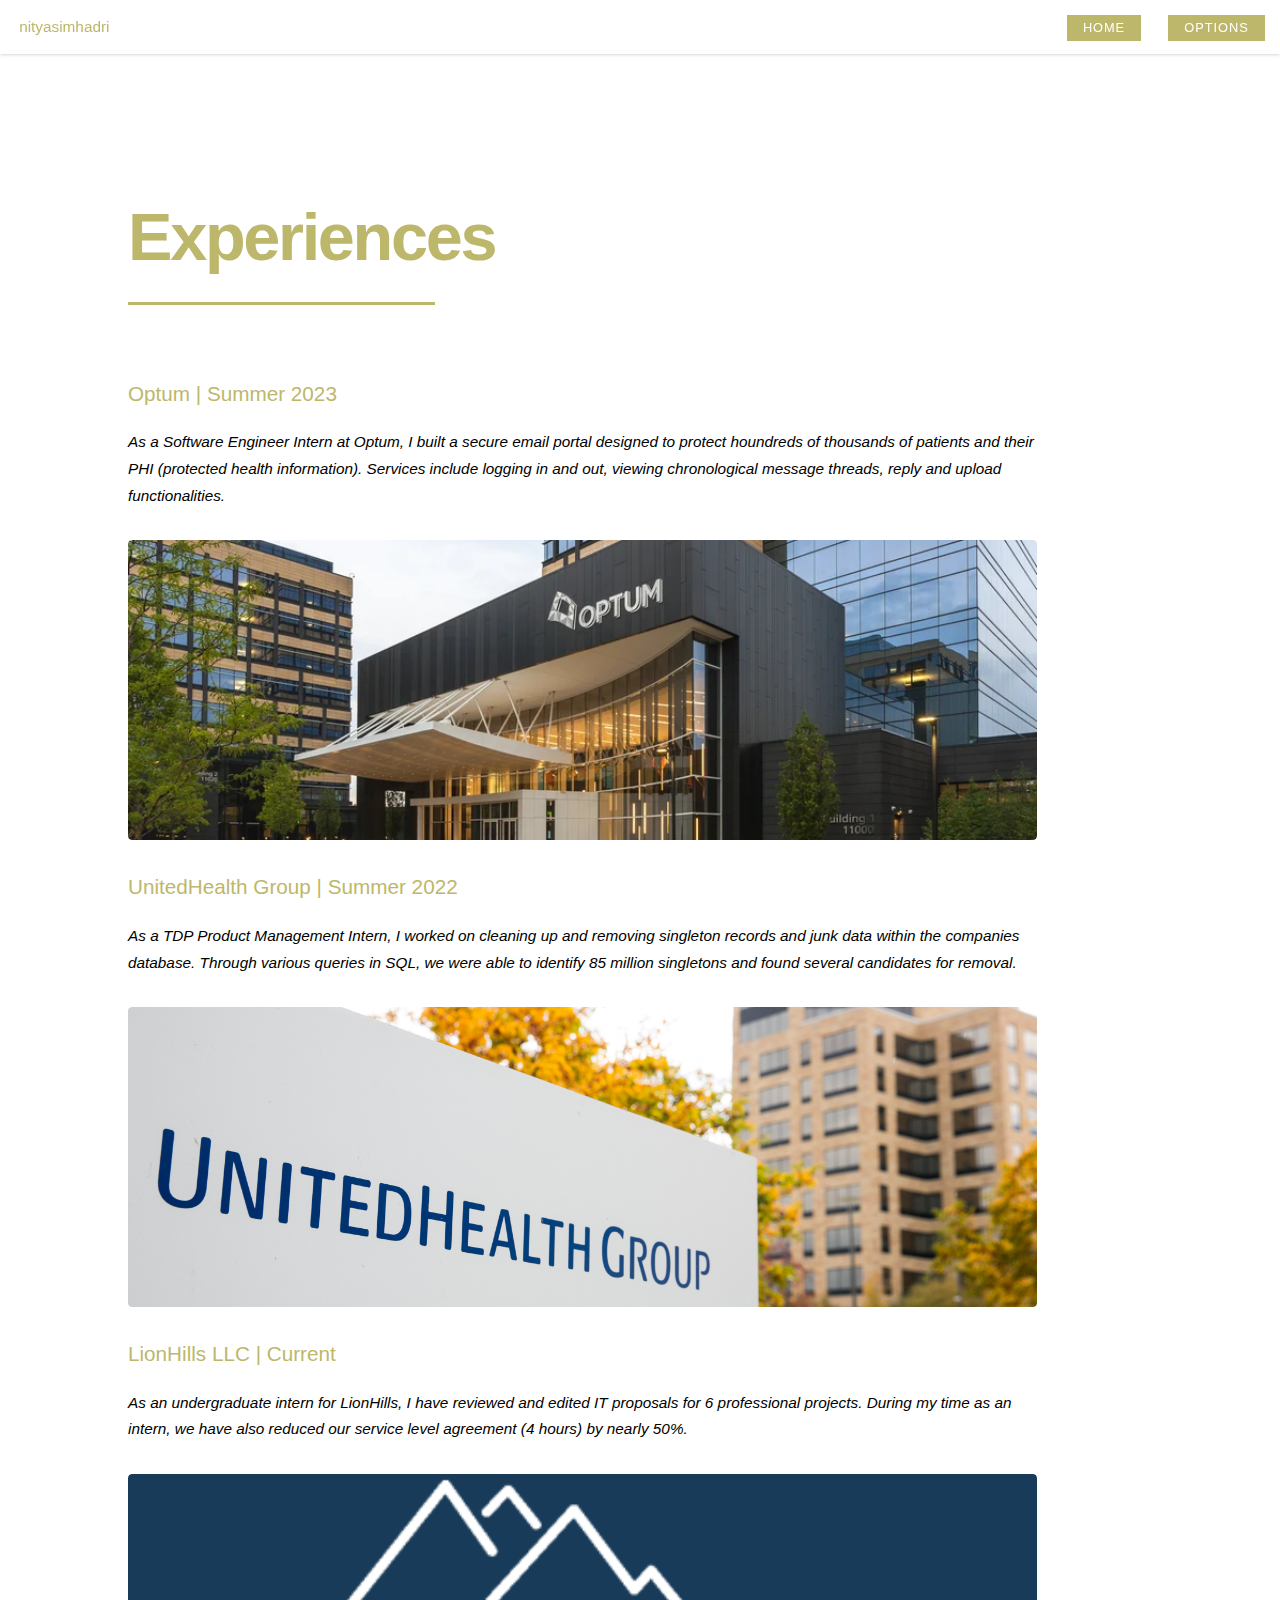
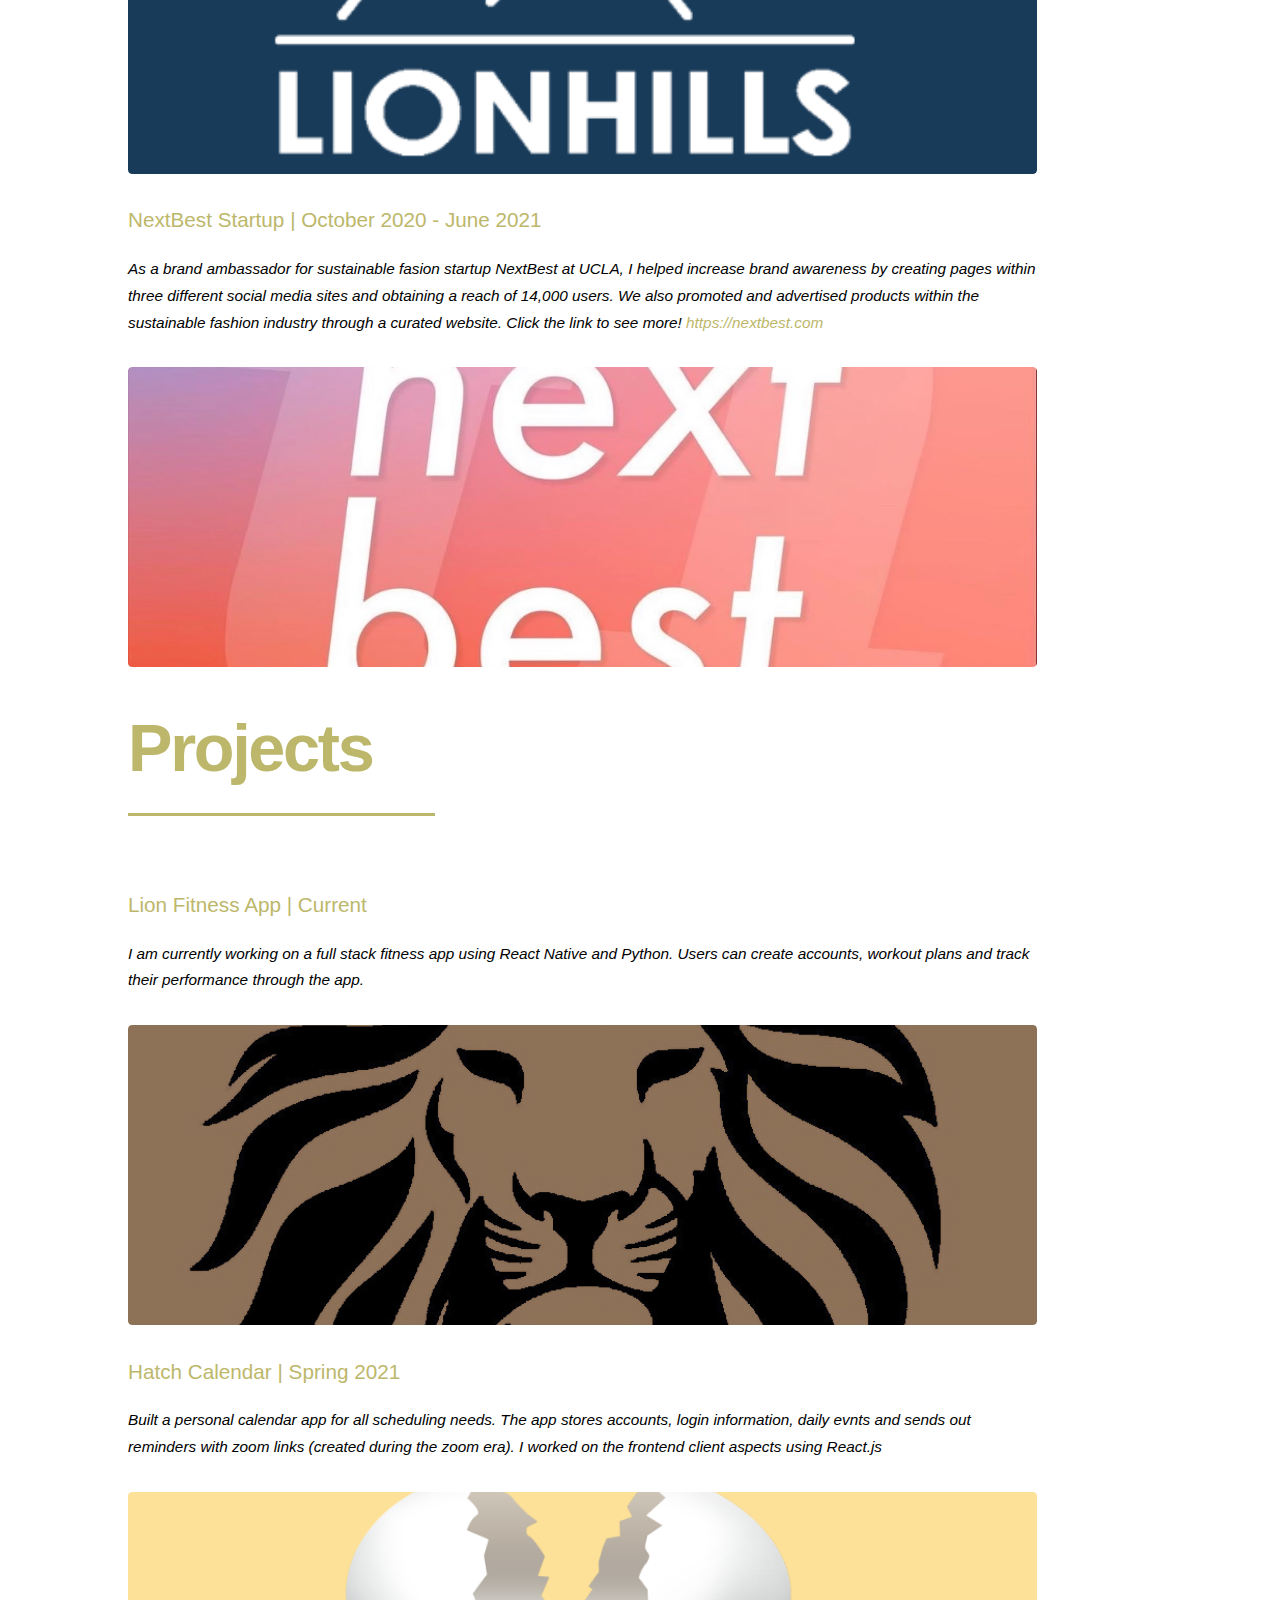
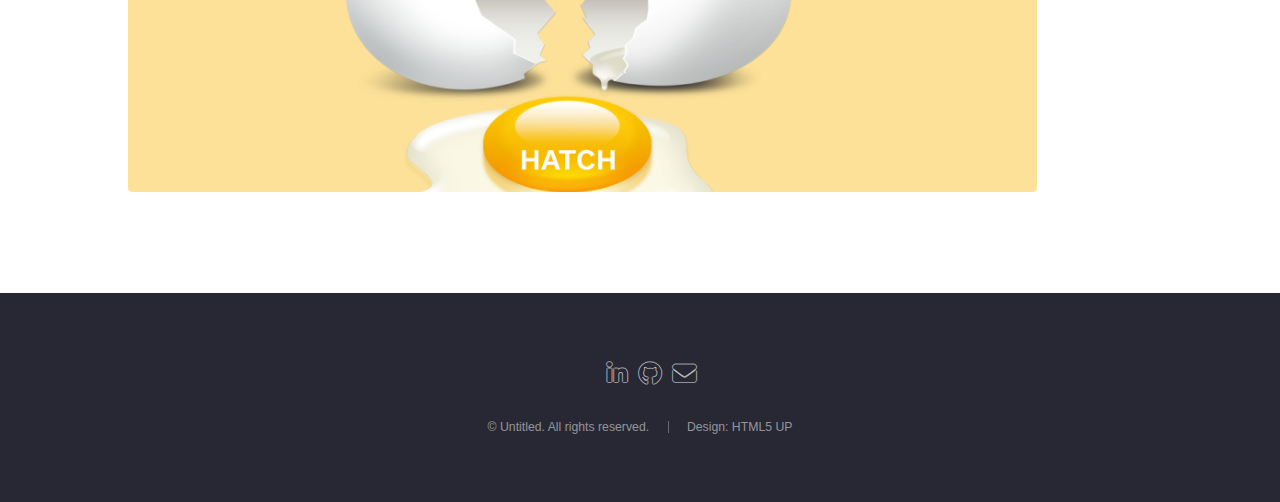
<file: experiences.html>
<!DOCTYPE HTML>
<!--
	Landed by HTML5 UP
	html5up.net | @ajlkn
	Free for personal and commercial use under the CCA 3.0 license (html5up.net/license)
-->
<html>
	<head>
		<title>nityasimhadri - experiences</title>
		<meta charset="utf-8" />
		<meta name="viewport" content="width=device-width, initial-scale=1, user-scalable=no" />
		<link rel="stylesheet" href="assets/css/main.css" />
		<noscript><link rel="stylesheet" href="assets/css/noscript.css" /></noscript>
	</head>
	<body class="is-preload">
		<div id="page-wrapper">

			<!-- Header -->
				<header id="header">
					<h1 id="logo"><a href="index.html">nityasimhadri</a></h1>
					<nav id="nav">
						<ul>
							<li><a href="index.html" class="button primary">Home</a></li>
									<li>
								<a href="#" class="button primary">Options</a>
								<ul>
									<li><a href="index.html#one">About Me</a></li>
											<li><a href="experiences.html">Experiences</a></li>
											<li><a href="hobbies.html">Hobbies</a></li>
								</ul>
								
							</li>
						</ul>
					</nav>
				</header>

			<!-- Main -->
				<div id="main" class="wrapper style1">
					<div class="container">
						<header class="major">
							<h2>Experiences</h2>
						</header>

						<!-- Content -->
							<section id="content">

								<h3>Optum | Summer 2023</h3>
								<p> As a Software Engineer Intern at Optum, I built a secure email portal designed to protect houndreds of thousands of patients and their PHI (protected health information). Services include logging in and out, viewing chronological message threads, reply and upload functionalities. </p>
								<a href="#" class="image fit"><img src="images/optum.jpg" alt="" /></a>
								<h3>UnitedHealth Group | Summer 2022</h3>
								<p> As a TDP Product Management Intern, I worked on cleaning up and removing singleton records and junk data within the companies database. Through various queries in SQL, we were able to identify 85 million singletons and found several candidates for removal. </p>
								<a href="#" class="image fit"><img src="images/uhg.jpg" alt="" /></a>
								<h3>LionHills LLC | Current</h3>
								<p> As an undergraduate intern for LionHills, I have reviewed and edited IT proposals for 6 professional projects. During my time as an intern, we have also reduced our service level agreement (4 hours) by nearly 50%. </p>
								<a href="#" class="image fit"><img src="images/lionhills.jpg" alt="" /></a>
								<h3>NextBest Startup | October 2020 - June 2021</h3>
								<p> As a brand ambassador for sustainable fasion startup NextBest at UCLA, I helped increase brand awareness by creating pages within three different social media sites and obtaining a reach of 14,000 users. We also promoted and advertised products within the sustainable fashion industry through a curated website. Click the link to see more! <a href="https://nextbest.com" >https://nextbest.com</a> </p>
								<a href="#" class="image fit"><img src="images/nextbest.jpg" alt="" /></a>
							</section>
							<header class="major">
								<h2>Projects</h2>
							</header>

							<section id="content">
								
								<h3>Lion Fitness App | Current</h3>
								<p> I am currently working on a full stack fitness app using React Native and Python. Users can create accounts, workout plans and track their performance through the app.
									 </p>
									 <a href="#" class="image fit"><img src="images/lfa.jpg" alt="" /></a>
								
								
								<h3>Hatch Calendar | Spring 2021</h3>
								<p> Built a personal calendar app for all scheduling needs. The app stores accounts, login information, daily evnts and sends out reminders with zoom links (created during the zoom era). I worked on the frontend client aspects using React.js </a> </p>
								<a href="#" class="image fit"><img src="images/hatch.jpg" alt="" /></a>
							
							</section>

							

					</div>
				</div>

			<!-- Footer -->
				<footer id="footer">
					<ul class="icons">
						<li><a href="https://www.linkedin.com/in/nityasimhadri" class="icon brands alt fa-linkedin-in"><span class="label">LinkedIn</span></a></li>
						<li><a href="https://github.com/nityasimhadri" class="icon brands alt fa-github"><span class="label">GitHub</span></a></li>
						<li><a href="#" class="icon solid alt fa-envelope"><span class="label">Email</span></a></li>
					</ul>
					<ul class="copyright">
						<li>&copy; Untitled. All rights reserved.</li><li>Design: <a href="http://html5up.net">HTML5 UP</a></li>
					</ul>
				</footer>

		</div>

		<!-- Scripts -->
			<script src="assets/js/jquery.min.js"></script>
			<script src="assets/js/jquery.scrolly.min.js"></script>
			<script src="assets/js/jquery.dropotron.min.js"></script>
			<script src="assets/js/jquery.scrollex.min.js"></script>
			<script src="assets/js/browser.min.js"></script>
			<script src="assets/js/breakpoints.min.js"></script>
			<script src="assets/js/util.js"></script>
			<script src="assets/js/main.js"></script>

	</body>
</html>
</file>
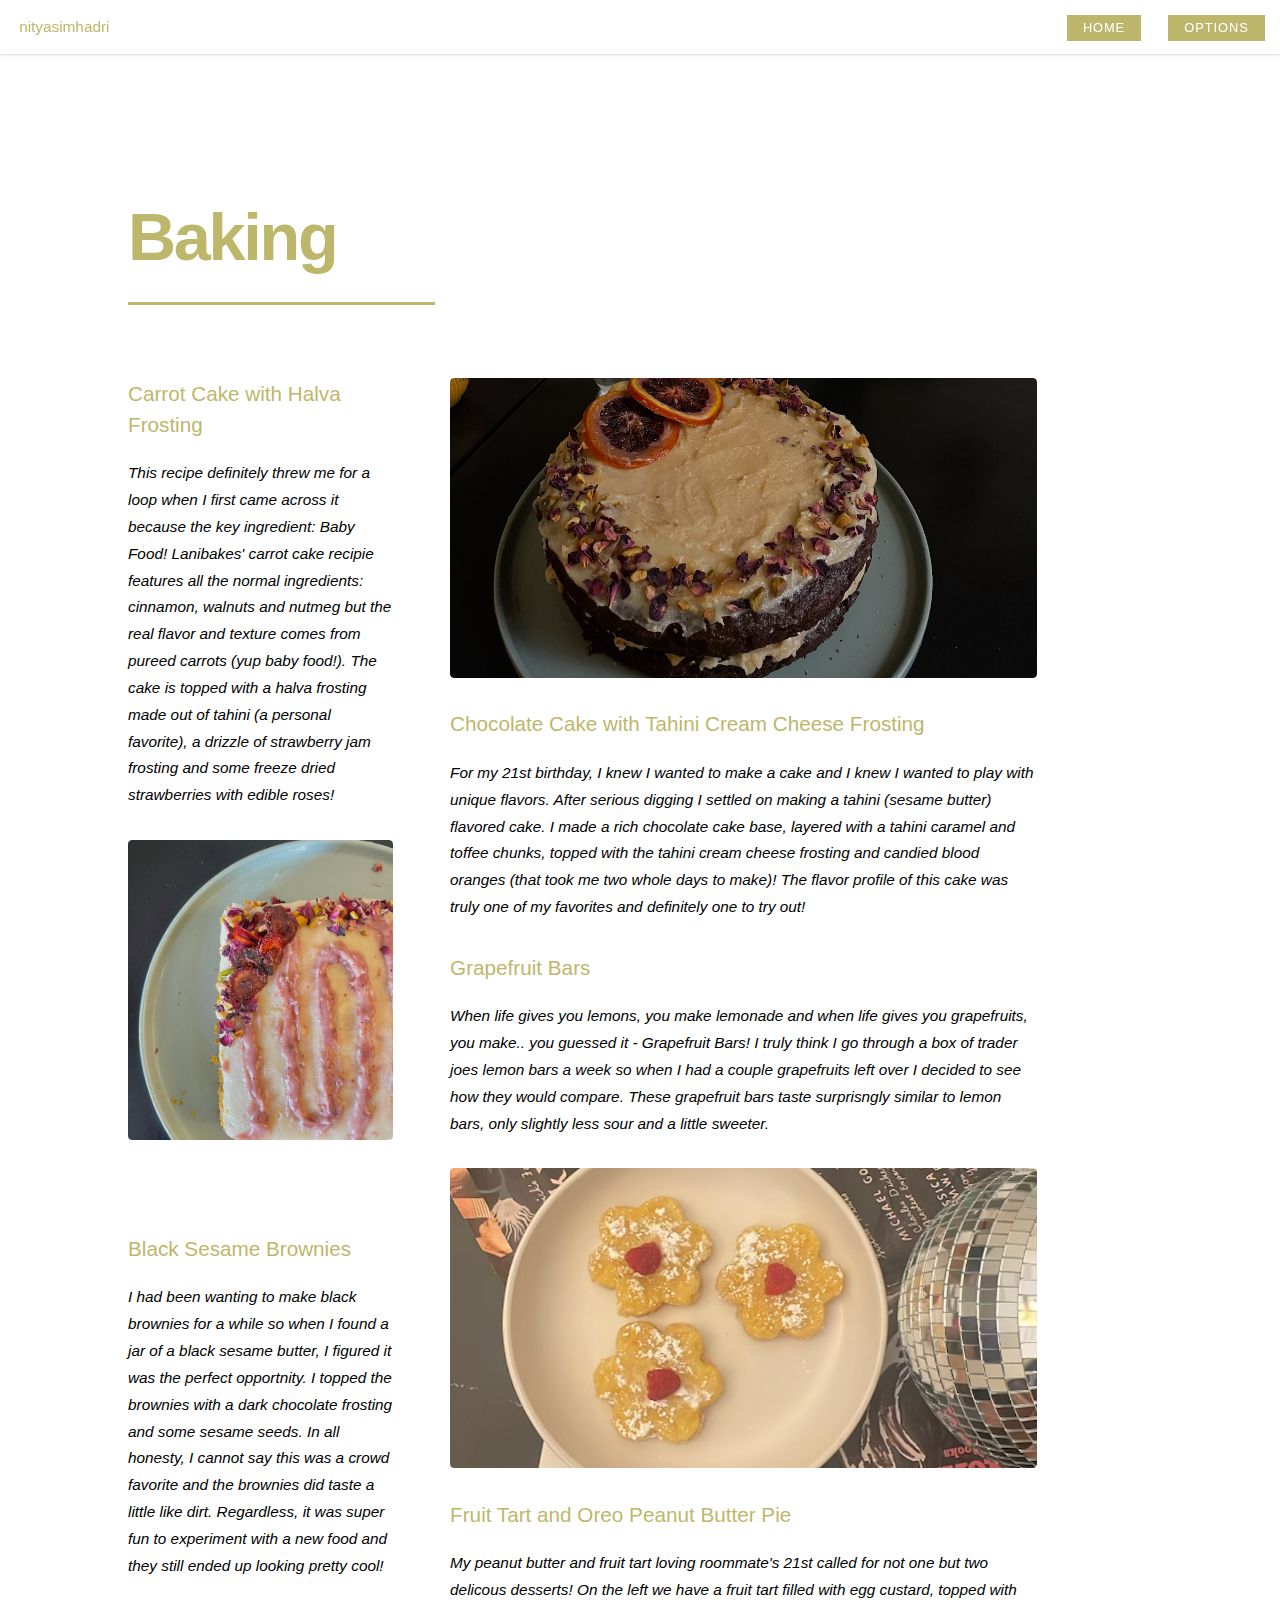
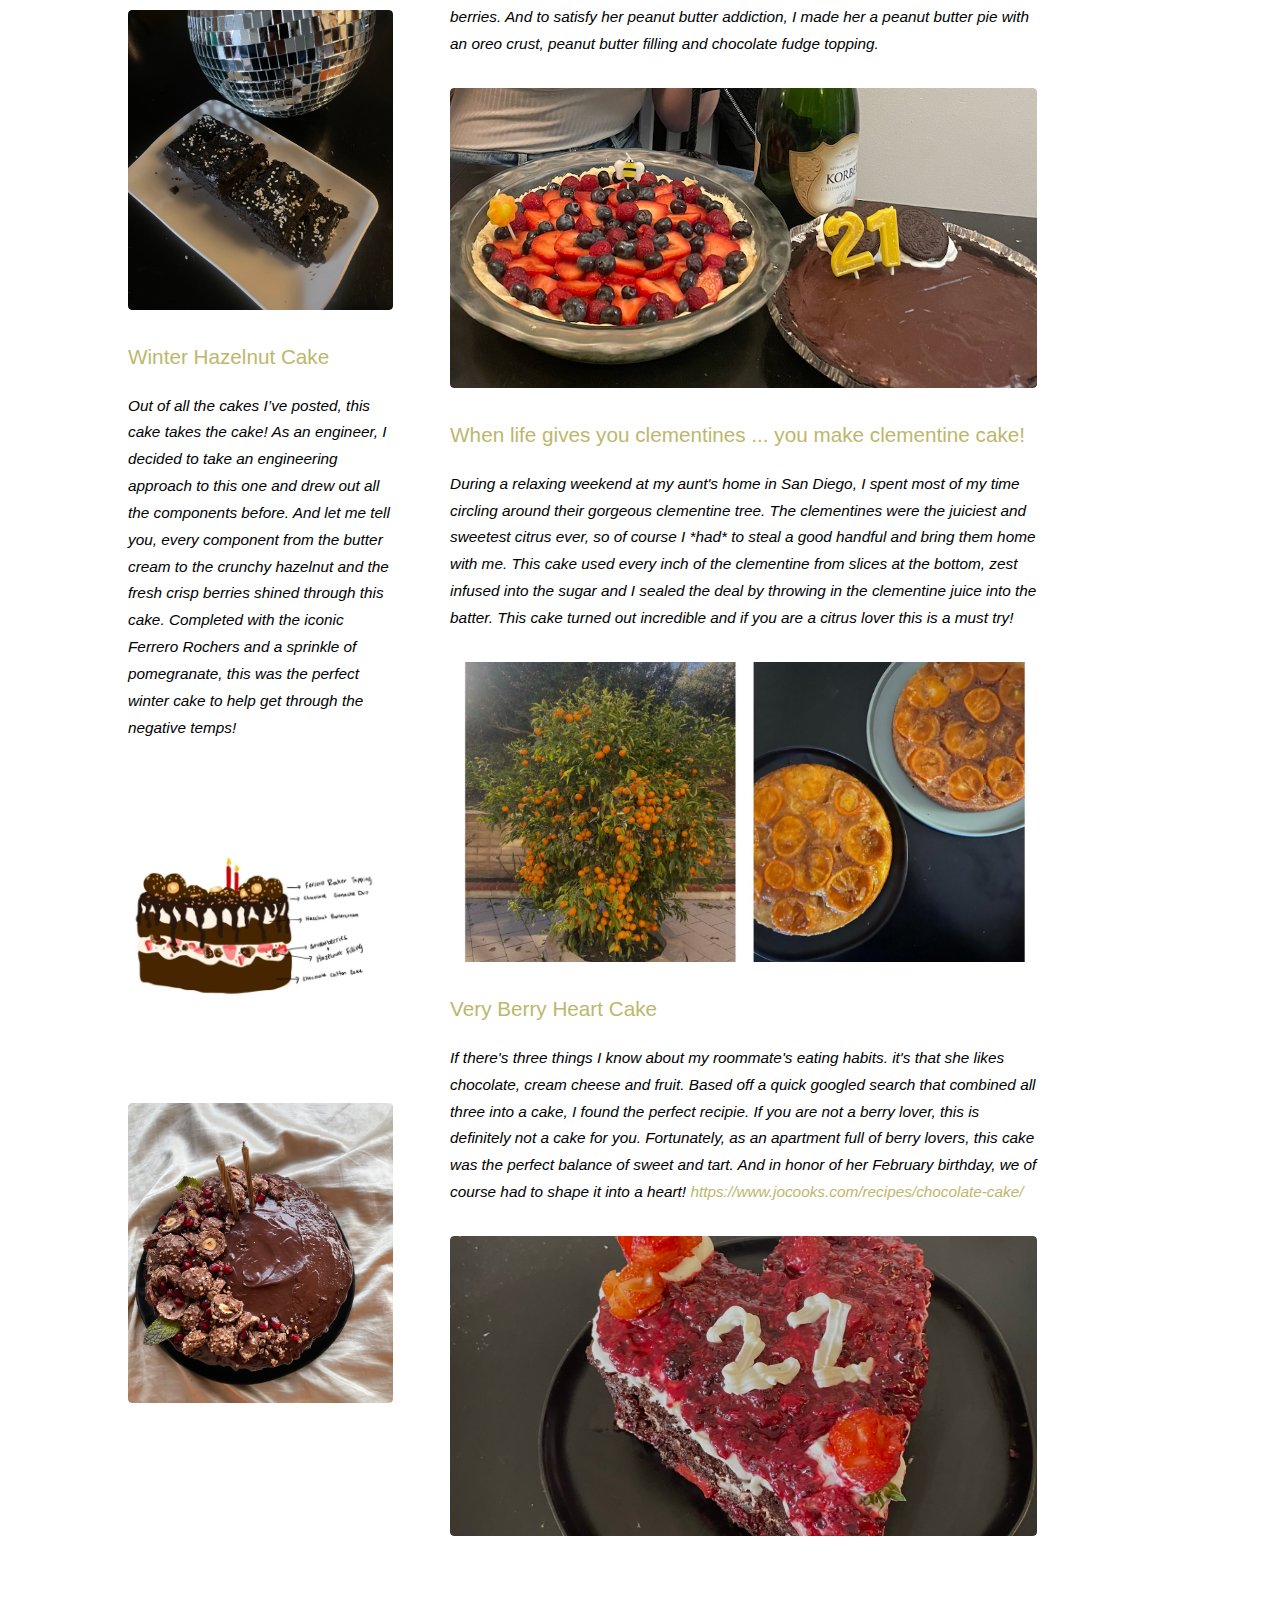
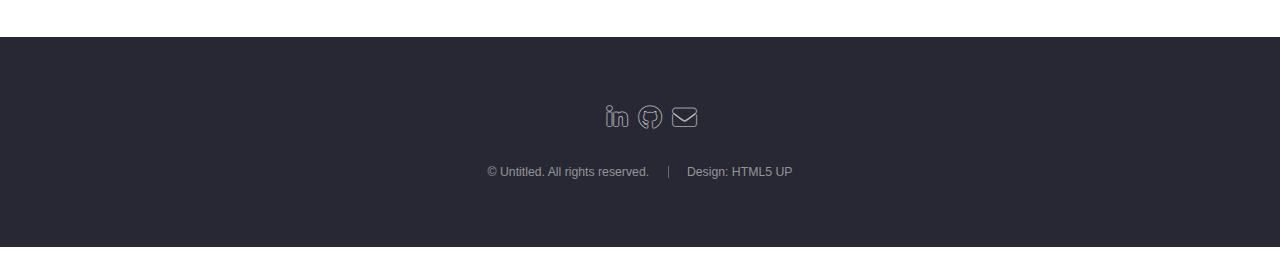
<file: hobbies.html>
<!DOCTYPE HTML>
<!--
	Landed by HTML5 UP
	html5up.net | @ajlkn
	Free for personal and commercial use under the CCA 3.0 license (html5up.net/license)
-->
<html>
	<head>
		<title>nityasimhadri - hobbies</title>
		<meta charset="utf-8" />
		<meta name="viewport" content="width=device-width, initial-scale=1, user-scalable=no" />
		<link rel="stylesheet" href="assets/css/main.css" />
		<noscript><link rel="stylesheet" href="assets/css/noscript.css" /></noscript>
	</head>
	<body class="is-preload">
		<div id="page-wrapper">

			<!-- Header -->
				<header id="header">
					<h1 id="logo"><a href="index.html">nityasimhadri</a></h1>
					<nav id="nav">
						<ul>
							<li><a href="index.html" class="button primary">Home</a></li>
							<li>
								<a href="#" class="button primary">Options</a>
								<ul>
									<li><a href="index.html#one">About Me</a></li>
											<li><a href="experiences.html">Experiences</a></li>
											<li><a href="hobbies.html">Hobbies</a></li>
								</ul>
							</li>
						</ul>
					</nav>
				</header>

			<!-- Main -->
				<div id="main" class="wrapper style1">
					<div class="container">
						<header class="major">
							<h2>Baking</h2>
						</header>
						<div class="row gtr-150">
							<div class="col-4 col-12-medium">

								<!-- Sidebar -->
									<section id="sidebar">
										<section>
											<h3>Carrot Cake with Halva Frosting</h3>
											<p> This recipe definitely threw me for a loop when I first came across it because the key ingredient: Baby Food! Lanibakes' carrot cake recipie features all the normal ingredients: cinnamon, walnuts and nutmeg but the real flavor and texture comes from pureed carrots (yup baby food!). The cake is topped with a halva frosting made out of tahini (a personal favorite), a drizzle of strawberry jam frosting and some freeze dried strawberries with edible roses! </p>
											<a class="image fit"><img src="images/carrotcake.jpeg" alt="" /></a>
										</section>
										<hr />
										<section>
											
											<h3>Black Sesame Brownies</h3>
											<p>I had been wanting to make black brownies for a while so when I found a jar of a black sesame butter, I figured it was the perfect opportnity. I topped the brownies with a dark chocolate frosting and some sesame seeds. In all honesty, I cannot say this was a crowd favorite and the brownies did taste a little like dirt. Regardless, it was super fun to experiment with a new food and they still ended up looking pretty cool!</p>
											<a class="image fit"><img src="images/brownie.jpg" alt="" /></a>
										</section>
										<section>
											
											<h3>Winter Hazelnut Cake</h3>
											<p>Out of all the cakes I’ve posted, this cake takes the cake! As an engineer, I decided to take an engineering approach to this one and drew out all the components before. And let me tell you, every component from the butter cream to the crunchy hazelnut and the fresh crisp berries shined through this cake. Completed with the iconic Ferrero Rochers and a sprinkle of pomegranate, this was the perfect winter cake to help get through the negative temps!</p>
											<a class="image fit"><img src="images/cakedrawing.jpg" alt="" /></a>
											<a class="image fit"><img src="images/chococake.jpg" alt="" /></a>
										</section>
									</section>

							</div>
							<div class="col-8 col-12-medium imp-medium">

								<!-- Content -->
									<section id="content">
										<a class="image fit"><img src="images/bday.jpg" alt="" /></a>
										<h3>Chocolate Cake with Tahini Cream Cheese Frosting</h3>
										<p>For my 21st birthday, I knew I wanted to make a cake and I knew I wanted to play with unique flavors. After serious digging I settled on making a tahini (sesame butter) flavored cake. I made a rich chocolate cake base, layered with a tahini caramel and toffee chunks, topped with the tahini cream cheese frosting and candied blood oranges (that took me two whole days to make)! The flavor profile of this cake was truly one of my favorites and definitely one to try out! </p>
										
										<h3>Grapefruit Bars</h3>
										<p>When life gives you lemons, you make lemonade and when life gives you grapefruits, you make.. you guessed it - Grapefruit Bars! I truly think I go through a box of trader joes lemon bars a week so when I had a couple grapefruits left over I decided to see how they would compare. These grapefruit bars taste surprisngly similar to lemon bars, only slightly less sour and a little sweeter.   </p>
										<a class="image fit"><img src="images/grapefruit.png" alt="" /></a>
										<h3>Fruit Tart and Oreo Peanut Butter Pie</h3>
										<p> My peanut butter and fruit tart loving roommate's 21st called for not one but two delicous desserts! On the left we have a fruit tart filled with egg custard, topped with berries. And to satisfy her peanut butter addiction, I made her a peanut butter pie with an oreo crust, peanut butter filling and chocolate fudge topping.  </p>
										<a class="image fit"><img src="images/fruittart.png" alt="" /></a>
										<h3>When life gives you clementines ... you make clementine cake!</h3>
										<p> During a relaxing weekend at my aunt's home in San Diego, I spent most of my time circling around their gorgeous clementine tree. The clementines were the juiciest and sweetest citrus ever, so of course I *had* to steal a good handful and bring them home with me. This cake used every inch of the clementine from slices at the bottom, zest infused into the sugar and I sealed the deal by throwing in the clementine juice into the batter. This cake turned out incredible and if you are a citrus lover this is a must try!  </p>
										<a class="image fit"><img src="images/clementinecake.jpg" alt="" /></a>
										<h3>Very Berry Heart Cake</h3>
										<p> If there's three things I know about my roommate's eating habits. it's that she likes chocolate, cream cheese and fruit. Based off a quick googled search that combined all three into a cake, I found the perfect recipie. If you are not a berry lover, this is definitely not a cake for you. Fortunately, as an apartment full of berry lovers, this cake was the perfect balance of sweet and tart. And in honor of her February birthday, we of course had to shape it into a heart! <a href="https://www.jocooks.com/recipes/chocolate-cake-with-mixed-berry-and-cream-cheese-filling/" >https://www.jocooks.com/recipes/chocolate-cake/</a> </p>
										<a class="image fit"><img src="images/nadiabday.jpg" alt="" /></a>
										
									</section>

							</div>
						</div>
					</div>
				</div>

			<!-- Footer -->
				<footer id="footer">
					<ul class="icons">
						<li><a href="https://www.linkedin.com/in/nityasimhadri" class="icon brands alt fa-linkedin-in"><span class="label">LinkedIn</span></a></li>
						<li><a href="https://github.com/nityasimhadri" class="icon brands alt fa-github"><span class="label">GitHub</span></a></li>
						<li><a href="#" class="icon solid alt fa-envelope"><span class="label">Email</span></a></li>
					</ul>
					<ul class="copyright">
						<li>&copy; Untitled. All rights reserved.</li><li>Design: <a href="http://html5up.net">HTML5 UP</a></li>
					</ul>
				</footer>

		</div>

		<!-- Scripts -->
			<script src="assets/js/jquery.min.js"></script>
			<script src="assets/js/jquery.scrolly.min.js"></script>
			<script src="assets/js/jquery.dropotron.min.js"></script>
			<script src="assets/js/jquery.scrollex.min.js"></script>
			<script src="assets/js/browser.min.js"></script>
			<script src="assets/js/breakpoints.min.js"></script>
			<script src="assets/js/util.js"></script>
			<script src="assets/js/main.js"></script>

	</body>
</html>>
</file>
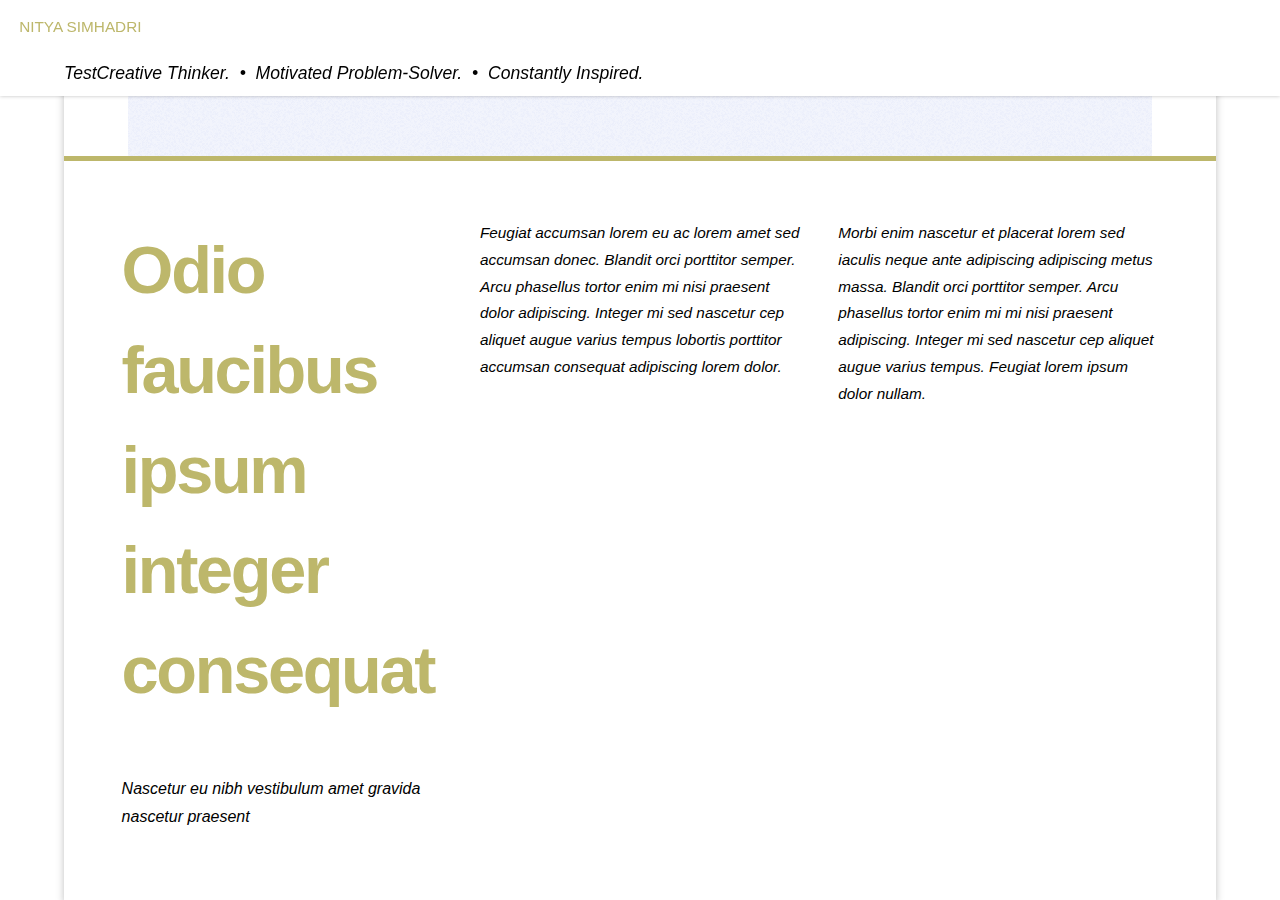
<file: index1.html>
<!DOCTYPE HTML>
<!--
	Aerial by HTML5 UP
	html5up.net | @ajlkn
	Free for personal and commercial use under the CCA 3.0 license (html5up.net/license)
-->
<html>
	<head>
		<title>nityasimhadri</title>
		<meta charset="utf-8" />
		<meta name="viewport" content="width=device-width, initial-scale=1, user-scalable=no" />
		<link rel="stylesheet" href="assets/css/main.css" />
		<noscript><link rel="stylesheet" href="assets/css/noscript.css" /></noscript>
	</head>
	<body class="is-preload">
		<div id="wrapper">
			<div id="bg"></div>
			<div id="overlay"></div>
			<div id="main">

				<!-- Header -->
					<header id="header">
						<h1>NITYA SIMHADRI</h1>
						<p>TestCreative Thinker. &nbsp;&bull;&nbsp; Motivated Problem-Solver. &nbsp;&bull;&nbsp; Constantly Inspired.</p>
						<nav>
							<ul>
								<li><a href="#" class="icon brands fa-twitter"><span class="label">Twitter</span></a></li>
								<li><a href="#" class="icon brands fa-facebook-f"><span class="label">Facebook</span></a></li>
								<li><a href="#" class="icon brands fa-dribbble"><span class="label">Dribbble</span></a></li>
								<li><a href="#" class="icon brands fa-github"><span class="label">Github</span></a></li>
								<li><a href="#" class="icon solid fa-envelope"><span class="label">Email</span></a></li>
							</ul>
						</nav>
						<a href="#one" class="goto-next scrolly">Next</a>
					</header>

				<!-- One -->
				<section id="one" class="spotlight style1 bottom">
					<div class="content">
						<div class="container">
							<div class="row">
								<div class="col-4 col-12-medium">
									<header>
										<h2>Odio faucibus ipsum integer consequat</h2>
										<p>Nascetur eu nibh vestibulum amet gravida nascetur praesent</p>
									</header>
								</div>
								<div class="col-4 col-12-medium">
									<p>Feugiat accumsan lorem eu ac lorem amet sed accumsan donec.
									Blandit orci porttitor semper. Arcu phasellus tortor enim mi
									nisi praesent dolor adipiscing. Integer mi sed nascetur cep aliquet
									augue varius tempus lobortis porttitor accumsan consequat
									adipiscing lorem dolor.</p>
								</div>
								<div class="col-4 col-12-medium">
									<p>Morbi enim nascetur et placerat lorem sed iaculis neque ante
									adipiscing adipiscing metus massa. Blandit orci porttitor semper.
									Arcu phasellus tortor enim mi mi nisi praesent adipiscing. Integer
									mi sed nascetur cep aliquet augue varius tempus. Feugiat lorem
									ipsum dolor nullam.</p>
								</div>
							</div>
						</div>
					</div>
					<a href="#two" class="goto-next scrolly">Next</a>
				</section>

				

			</div>
		</div>
		<script>
			window.onload = function() { document.body.classList.remove('is-preload'); }
			window.ontouchmove = function() { return false; }
			window.onorientationchange = function() { document.body.scrollTop = 0; }
		</script>
	</body>
</html>
</file>
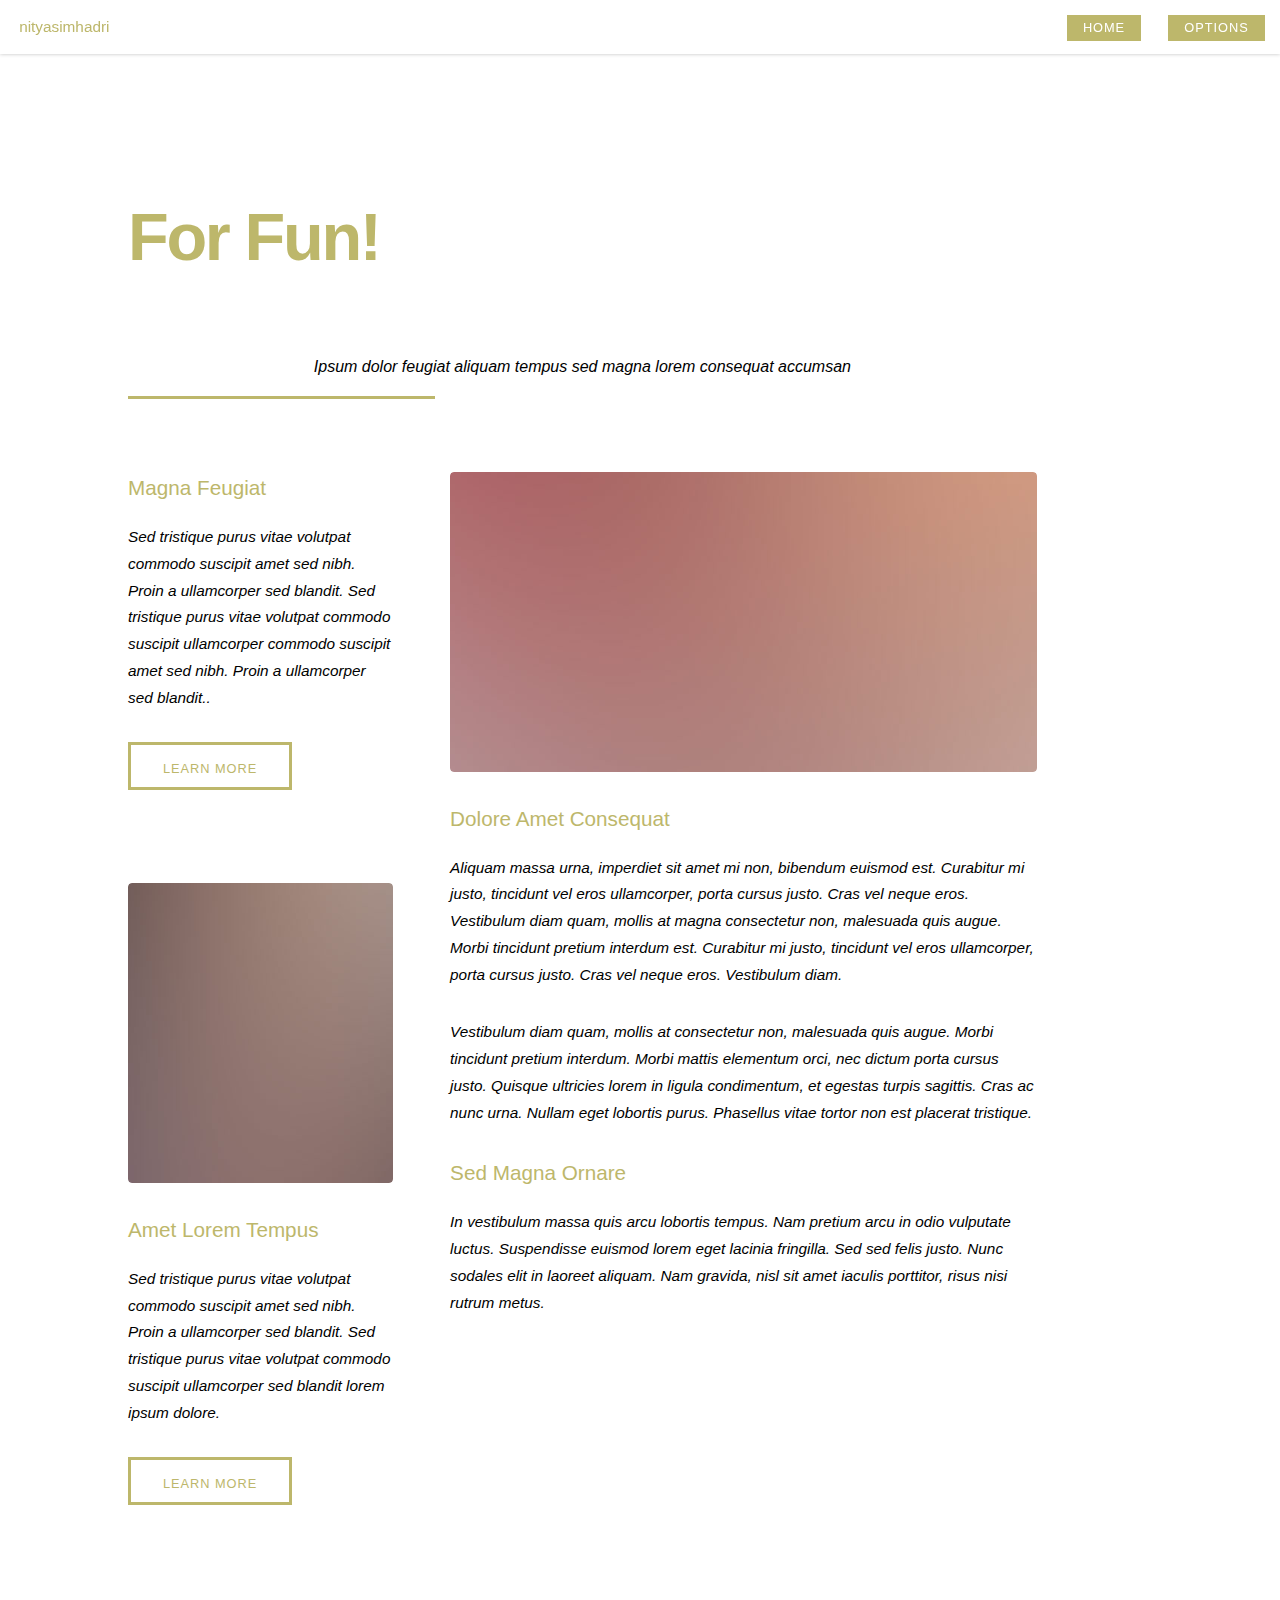
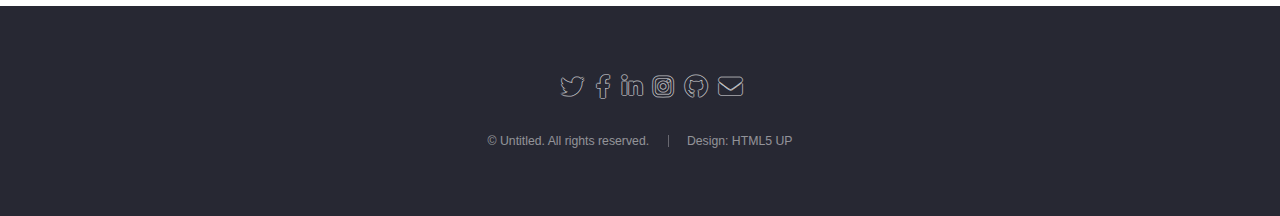
<file: left-sidebar.html>
<!DOCTYPE HTML>
<!--
	Landed by HTML5 UP
	html5up.net | @ajlkn
	Free for personal and commercial use under the CCA 3.0 license (html5up.net/license)
-->
<html>
	<head>
		<title>nityasimhadri - hobbies</title>
		<meta charset="utf-8" />
		<meta name="viewport" content="width=device-width, initial-scale=1, user-scalable=no" />
		<link rel="stylesheet" href="assets/css/main.css" />
		<noscript><link rel="stylesheet" href="assets/css/noscript.css" /></noscript>
	</head>
	<body class="is-preload">
		<div id="page-wrapper">

			<!-- Header -->
				<header id="header">
					<h1 id="logo"><a href="index.html">nityasimhadri</a></h1>
					<nav id="nav">
						<ul>
							<li><a href="index.html" class="button primary">Home</a></li>
							<li>
								<a href="#" class="button primary">Options</a>
								<ul>
									<li><a href="#aboutme">About Me</a></li>
											<li><a href="no-sidebar.html">Experiences</a></li>
											<li><a href="left-sidebar.html">Hobbies</a></li>
								</ul>
							</li>
						</ul>
					</nav>
				</header>

			<!-- Main -->
				<div id="main" class="wrapper style1">
					<div class="container">
						<header class="major">
							<h2>For Fun!</h2>
							<p>Ipsum dolor feugiat aliquam tempus sed magna lorem consequat accumsan</p>
						</header>
						<div class="row gtr-150">
							<div class="col-4 col-12-medium">

								<!-- Sidebar -->
									<section id="sidebar">
										<section>
											<h3>Magna Feugiat</h3>
											<p>Sed tristique purus vitae volutpat commodo suscipit amet sed nibh. Proin a ullamcorper sed blandit. Sed tristique purus vitae volutpat commodo suscipit ullamcorper commodo suscipit amet sed nibh. Proin a ullamcorper sed blandit..</p>
											<footer>
												<ul class="actions">
													<li><a href="#" class="button">Learn More</a></li>
												</ul>
											</footer>
										</section>
										<hr />
										<section>
											<a href="#" class="image fit"><img src="images/pic06.jpg" alt="" /></a>
											<h3>Amet Lorem Tempus</h3>
											<p>Sed tristique purus vitae volutpat commodo suscipit amet sed nibh. Proin a ullamcorper sed blandit. Sed tristique purus vitae volutpat commodo suscipit ullamcorper sed blandit lorem ipsum dolore.</p>
											<footer>
												<ul class="actions">
													<li><a href="#" class="button">Learn More</a></li>
												</ul>
											</footer>
										</section>
									</section>

							</div>
							<div class="col-8 col-12-medium imp-medium">

								<!-- Content -->
									<section id="content">
										<a href="#" class="image fit"><img src="images/pic05.jpg" alt="" /></a>
										<h3>Dolore Amet Consequat</h3>
										<p>Aliquam massa urna, imperdiet sit amet mi non, bibendum euismod est. Curabitur mi justo, tincidunt vel eros ullamcorper, porta cursus justo. Cras vel neque eros. Vestibulum diam quam, mollis at magna consectetur non, malesuada quis augue. Morbi tincidunt pretium interdum est. Curabitur mi justo, tincidunt vel eros ullamcorper, porta cursus justo. Cras vel neque eros. Vestibulum diam.</p>
										<p>Vestibulum diam quam, mollis at consectetur non, malesuada quis augue. Morbi tincidunt pretium interdum. Morbi mattis elementum orci, nec dictum porta cursus justo. Quisque ultricies lorem in ligula condimentum, et egestas turpis sagittis. Cras ac nunc urna. Nullam eget lobortis purus. Phasellus vitae tortor non est placerat tristique.</p>
										<h3>Sed Magna Ornare</h3>
										<p>In vestibulum massa quis arcu lobortis tempus. Nam pretium arcu in odio vulputate luctus. Suspendisse euismod lorem eget lacinia fringilla. Sed sed felis justo. Nunc sodales elit in laoreet aliquam. Nam gravida, nisl sit amet iaculis porttitor, risus nisi rutrum metus.</p>
										<ul>
											<li>Faucibus orci lobortis ac adipiscing integer.</li>
											<li>Col accumsan arcu mi aliquet placerat.</li>
											<li>Lobortis vestibulum ut magna tempor massa nascetur.</li>
											<li>Blandit massa non blandit tempor interdum.</li>
											<li>Lacinia mattis arcu nascetur lobortis.</li>
										</ul>
									</section>

							</div>
						</div>
					</div>
				</div>

			<!-- Footer -->
				<footer id="footer">
					<ul class="icons">
						<li><a href="#" class="icon brands alt fa-twitter"><span class="label">Twitter</span></a></li>
						<li><a href="#" class="icon brands alt fa-facebook-f"><span class="label">Facebook</span></a></li>
						<li><a href="#" class="icon brands alt fa-linkedin-in"><span class="label">LinkedIn</span></a></li>
						<li><a href="#" class="icon brands alt fa-instagram"><span class="label">Instagram</span></a></li>
						<li><a href="#" class="icon brands alt fa-github"><span class="label">GitHub</span></a></li>
						<li><a href="#" class="icon solid alt fa-envelope"><span class="label">Email</span></a></li>
					</ul>
					<ul class="copyright">
						<li>&copy; Untitled. All rights reserved.</li><li>Design: <a href="http://html5up.net">HTML5 UP</a></li>
					</ul>
				</footer>

		</div>

		<!-- Scripts -->
			<script src="assets/js/jquery.min.js"></script>
			<script src="assets/js/jquery.scrolly.min.js"></script>
			<script src="assets/js/jquery.dropotron.min.js"></script>
			<script src="assets/js/jquery.scrollex.min.js"></script>
			<script src="assets/js/browser.min.js"></script>
			<script src="assets/js/breakpoints.min.js"></script>
			<script src="assets/js/util.js"></script>
			<script src="assets/js/main.js"></script>

	</body>
</html>
</file>
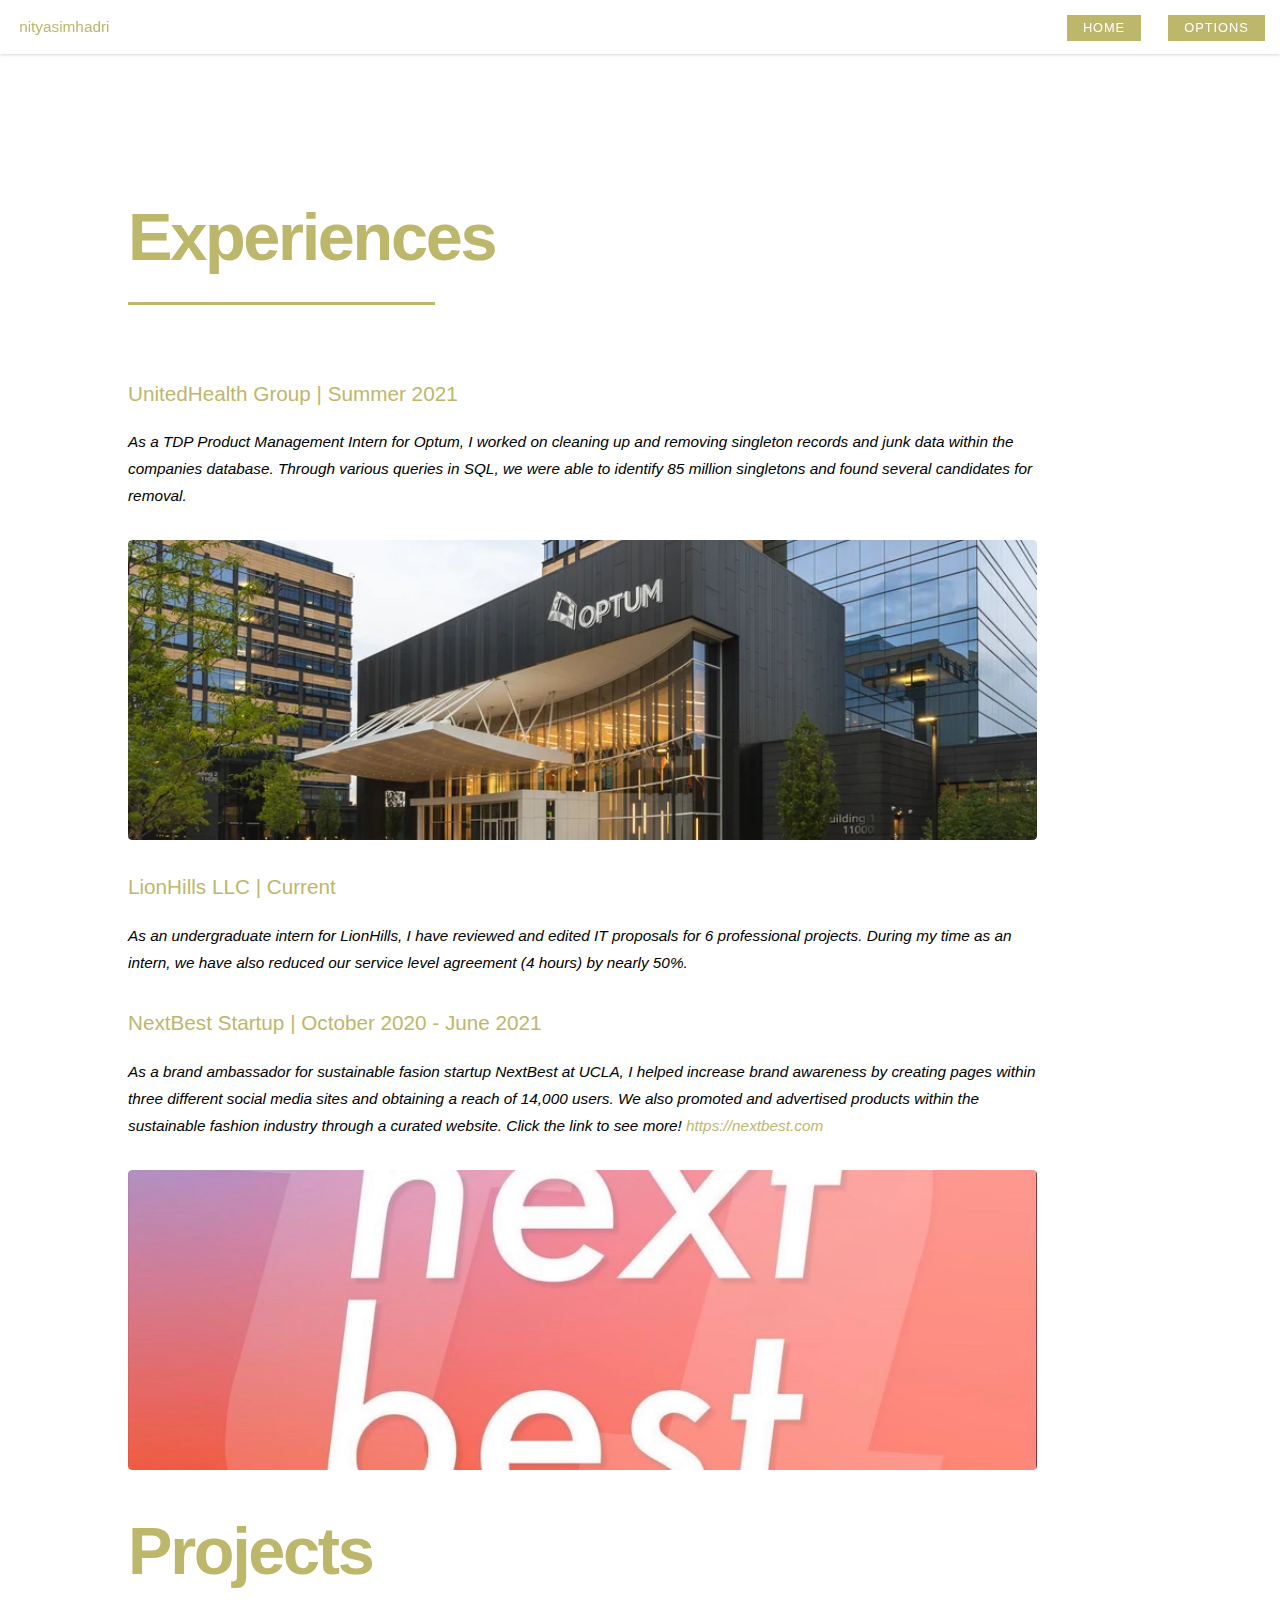
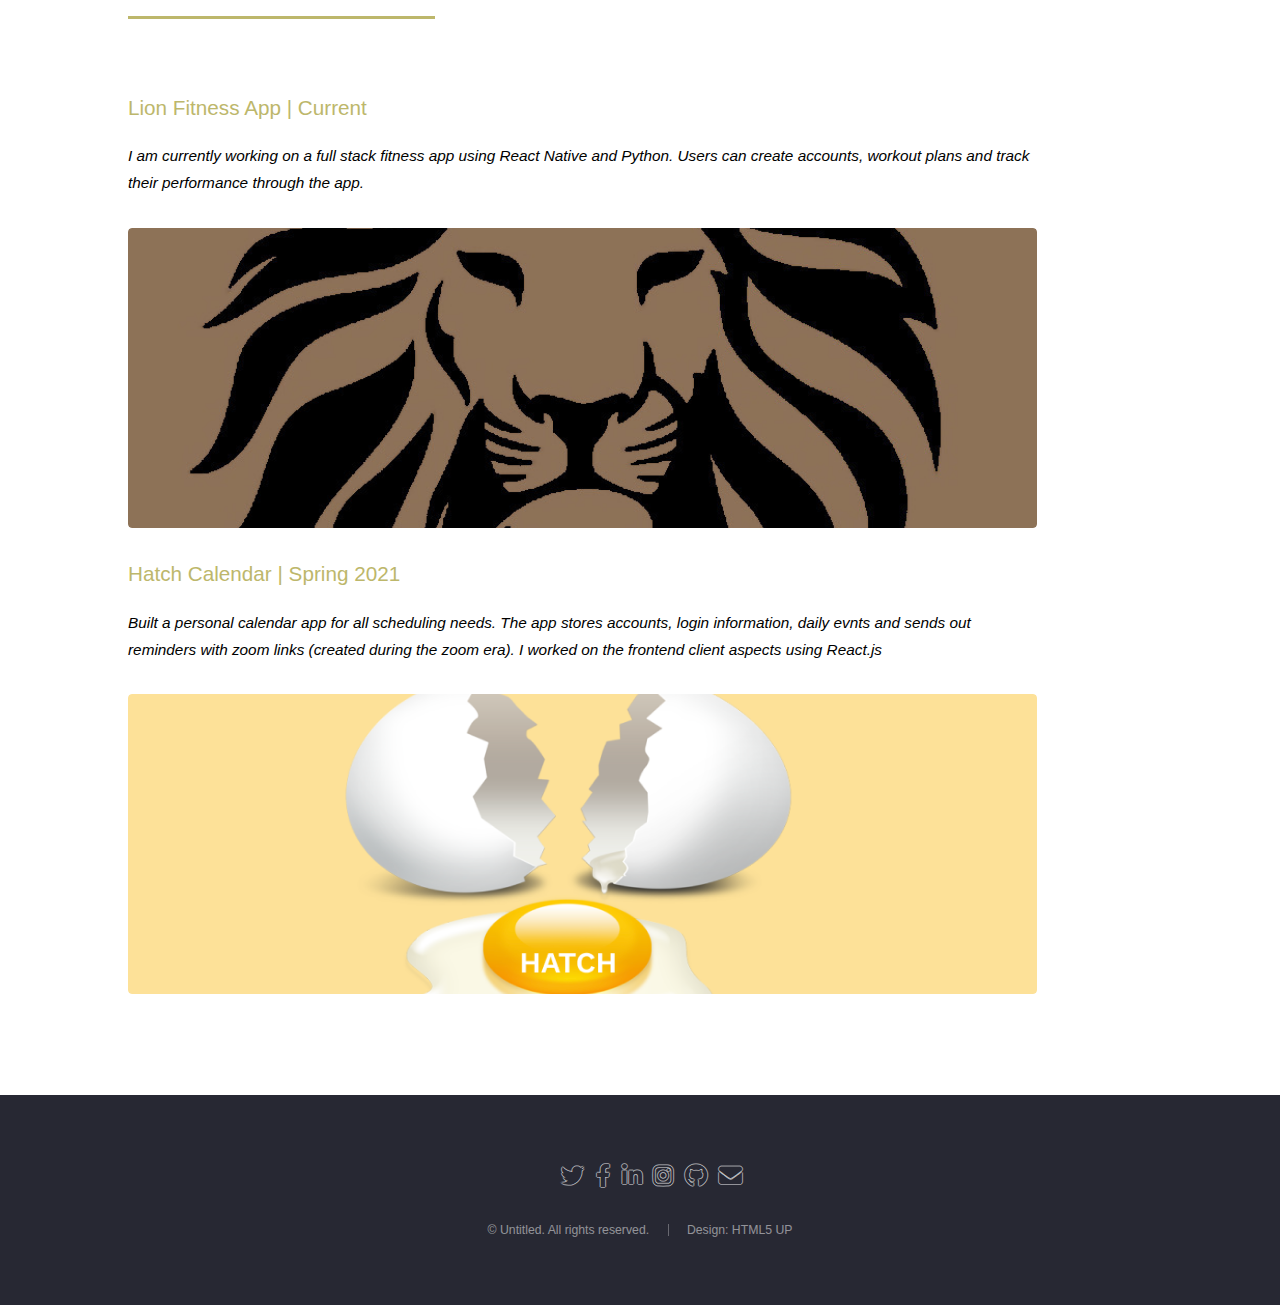
<file: no-sidebar.html>
<!DOCTYPE HTML>
<!--
	Landed by HTML5 UP
	html5up.net | @ajlkn
	Free for personal and commercial use under the CCA 3.0 license (html5up.net/license)
-->
<html>
	<head>
		<title>nityasimhadri - experiences</title>
		<meta charset="utf-8" />
		<meta name="viewport" content="width=device-width, initial-scale=1, user-scalable=no" />
		<link rel="stylesheet" href="assets/css/main.css" />
		<noscript><link rel="stylesheet" href="assets/css/noscript.css" /></noscript>
	</head>
	<body class="is-preload">
		<div id="page-wrapper">

			<!-- Header -->
				<header id="header">
					<h1 id="logo"><a href="index.html">nityasimhadri</a></h1>
					<nav id="nav">
						<ul>
							<li><a href="index.html" class="button primary">Home</a></li>
									<li>
								<a href="#" class="button primary">Options</a>
								<ul>
									<li><a href="#one">About Me</a></li>
											<li><a href="no-sidebar.html">Experiences</a></li>
											<li><a href="left-sidebar.html">Hobbies</a></li>
								</ul>
								
							</li>
						</ul>
					</nav>
				</header>

			<!-- Main -->
				<div id="main" class="wrapper style1">
					<div class="container">
						<header class="major">
							<h2>Experiences</h2>
						</header>

						<!-- Content -->
							<section id="content">
								
								<h3>UnitedHealth Group | Summer 2021</h3>
								<p> As a TDP Product Management Intern for Optum, I worked on cleaning up and removing singleton records and junk data within the companies database. Through various queries in SQL, we were able to identify 85 million singletons and found several candidates for removal. </p>
								<a href="#" class="image fit"><img src="images/optum.jpg" alt="" /></a>
								<h3>LionHills LLC | Current</h3>
								<p> As an undergraduate intern for LionHills, I have reviewed and edited IT proposals for 6 professional projects. During my time as an intern, we have also reduced our service level agreement (4 hours) by nearly 50%. </p>
								
								<h3>NextBest Startup | October 2020 - June 2021</h3>
								<p> As a brand ambassador for sustainable fasion startup NextBest at UCLA, I helped increase brand awareness by creating pages within three different social media sites and obtaining a reach of 14,000 users. We also promoted and advertised products within the sustainable fashion industry through a curated website. Click the link to see more! <a href="https://nextbest.com" >https://nextbest.com</a> </p>
								<a href="#" class="image fit"><img src="images/nextbest.jpg" alt="" /></a>
							</section>
							<header class="major">
								<h2>Projects</h2>
							</header>

							<section id="content">
								
								<h3>Lion Fitness App | Current</h3>
								<p> I am currently working on a full stack fitness app using React Native and Python. Users can create accounts, workout plans and track their performance through the app.
									 </p>
									 <a href="#" class="image fit"><img src="images/lfa.jpg" alt="" /></a>
								
								
								<h3>Hatch Calendar | Spring 2021</h3>
								<p> Built a personal calendar app for all scheduling needs. The app stores accounts, login information, daily evnts and sends out reminders with zoom links (created during the zoom era). I worked on the frontend client aspects using React.js </a> </p>
								<a href="#" class="image fit"><img src="images/hatch.jpg" alt="" /></a>
							
							</section>

							

					</div>
				</div>

			<!-- Footer -->
				<footer id="footer">
					<ul class="icons">
						<li><a href="#" class="icon brands alt fa-twitter"><span class="label">Twitter</span></a></li>
						<li><a href="#" class="icon brands alt fa-facebook-f"><span class="label">Facebook</span></a></li>
						<li><a href="#" class="icon brands alt fa-linkedin-in"><span class="label">LinkedIn</span></a></li>
						<li><a href="#" class="icon brands alt fa-instagram"><span class="label">Instagram</span></a></li>
						<li><a href="#" class="icon brands alt fa-github"><span class="label">GitHub</span></a></li>
						<li><a href="#" class="icon solid alt fa-envelope"><span class="label">Email</span></a></li>
					</ul>
					<ul class="copyright">
						<li>&copy; Untitled. All rights reserved.</li><li>Design: <a href="http://html5up.net">HTML5 UP</a></li>
					</ul>
				</footer>

		</div>

		<!-- Scripts -->
			<script src="assets/js/jquery.min.js"></script>
			<script src="assets/js/jquery.scrolly.min.js"></script>
			<script src="assets/js/jquery.dropotron.min.js"></script>
			<script src="assets/js/jquery.scrollex.min.js"></script>
			<script src="assets/js/browser.min.js"></script>
			<script src="assets/js/breakpoints.min.js"></script>
			<script src="assets/js/util.js"></script>
			<script src="assets/js/main.js"></script>

	</body>
</html>
</file>
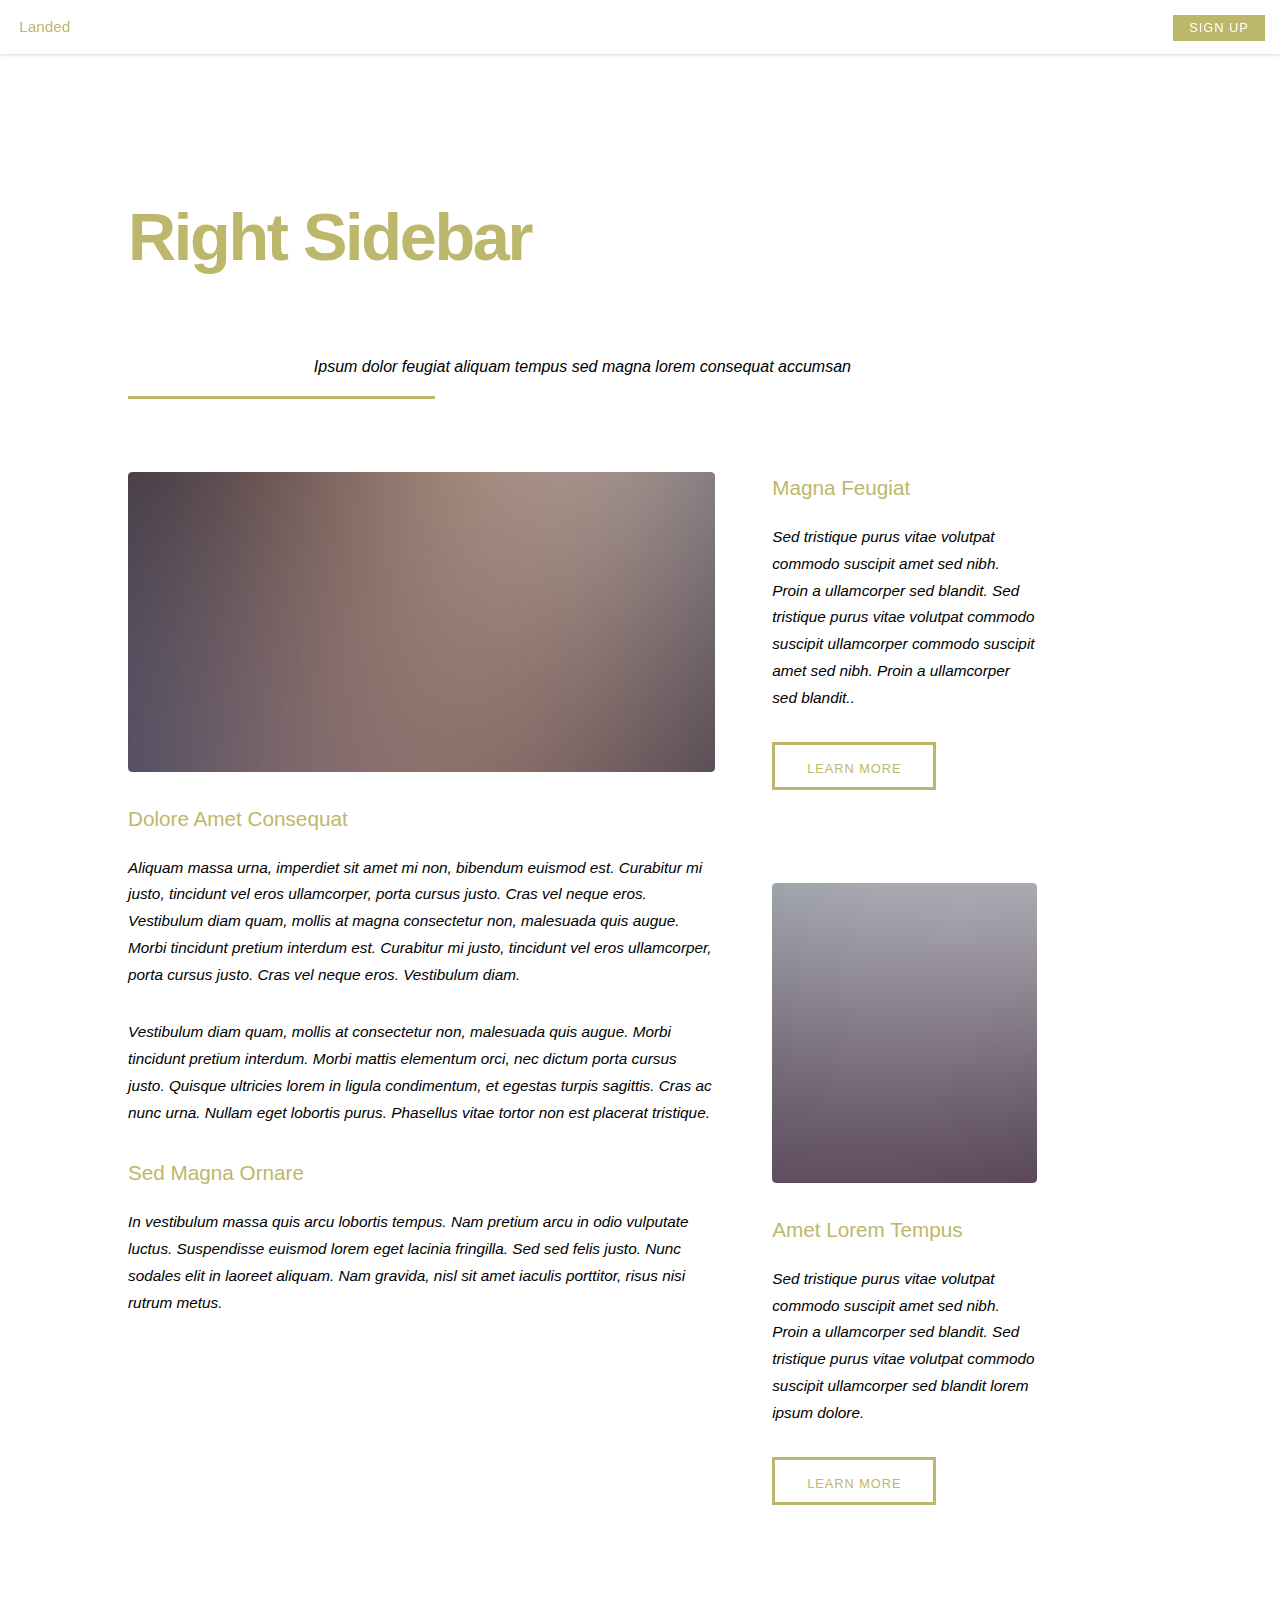
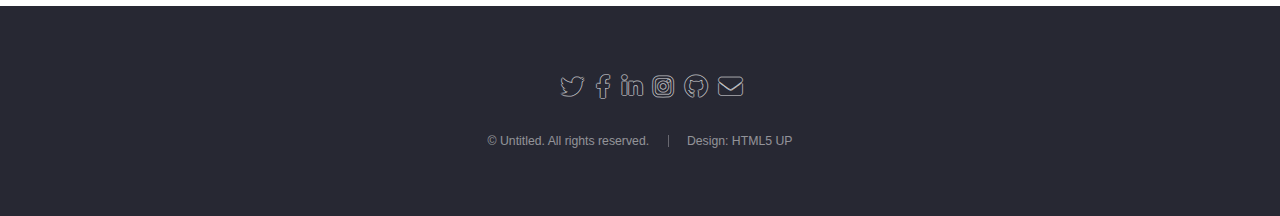
<file: right-sidebar copy.html>
<!DOCTYPE HTML>
<!--
	Landed by HTML5 UP
	html5up.net | @ajlkn
	Free for personal and commercial use under the CCA 3.0 license (html5up.net/license)
-->
<html>
	<head>
		<title>Right Sidebar - Landed by HTML5 UP</title>
		<meta charset="utf-8" />
		<meta name="viewport" content="width=device-width, initial-scale=1, user-scalable=no" />
		<link rel="stylesheet" href="assets/css/main.css" />
		<noscript><link rel="stylesheet" href="assets/css/noscript.css" /></noscript>
	</head>
	<body class="is-preload">
		<div id="page-wrapper">

			<!-- Header -->
				<header id="header">
					<h1 id="logo"><a href="index.html">Landed</a></h1>
					<nav id="nav">
						<ul>
							<li><a href="index.html">Home</a></li>
							<li>
								<a href="#">Layouts</a>
								<ul>
									<li><a href="left-sidebar.html">Left Sidebar</a></li>
									<li><a href="right-sidebar.html">Right Sidebar</a></li>
									<li><a href="no-sidebar.html">No Sidebar</a></li>
									<li>
										<a href="#">Submenu</a>
										<ul>
											<li><a href="#">Option 1</a></li>
											<li><a href="#">Option 2</a></li>
											<li><a href="#">Option 3</a></li>
											<li><a href="#">Option 4</a></li>
										</ul>
									</li>
								</ul>
							</li>
							<li><a href="elements.html">Elements</a></li>
							<li><a href="#" class="button primary">Sign Up</a></li>
						</ul>
					</nav>
				</header>

			<!-- Main -->
				<div id="main" class="wrapper style1">
					<div class="container">
						<header class="major">
							<h2>Right Sidebar</h2>
							<p>Ipsum dolor feugiat aliquam tempus sed magna lorem consequat accumsan</p>
						</header>
						<div class="row gtr-150">
							<div class="col-8 col-12-medium">

								<!-- Content -->
									<section id="content">
										<a href="#" class="image fit"><img src="images/pic06.jpg" alt="" /></a>
										<h3>Dolore Amet Consequat</h3>
										<p>Aliquam massa urna, imperdiet sit amet mi non, bibendum euismod est. Curabitur mi justo, tincidunt vel eros ullamcorper, porta cursus justo. Cras vel neque eros. Vestibulum diam quam, mollis at magna consectetur non, malesuada quis augue. Morbi tincidunt pretium interdum est. Curabitur mi justo, tincidunt vel eros ullamcorper, porta cursus justo. Cras vel neque eros. Vestibulum diam.</p>
										<p>Vestibulum diam quam, mollis at consectetur non, malesuada quis augue. Morbi tincidunt pretium interdum. Morbi mattis elementum orci, nec dictum porta cursus justo. Quisque ultricies lorem in ligula condimentum, et egestas turpis sagittis. Cras ac nunc urna. Nullam eget lobortis purus. Phasellus vitae tortor non est placerat tristique.</p>
										<h3>Sed Magna Ornare</h3>
										<p>In vestibulum massa quis arcu lobortis tempus. Nam pretium arcu in odio vulputate luctus. Suspendisse euismod lorem eget lacinia fringilla. Sed sed felis justo. Nunc sodales elit in laoreet aliquam. Nam gravida, nisl sit amet iaculis porttitor, risus nisi rutrum metus.</p>
										<ul>
											<li>Faucibus orci lobortis ac adipiscing integer.</li>
											<li>Col accumsan arcu mi aliquet placerat.</li>
											<li>Lobortis vestibulum ut magna tempor massa nascetur.</li>
											<li>Blandit massa non blandit tempor interdum.</li>
											<li>Lacinia mattis arcu nascetur lobortis.</li>
										</ul>
									</section>

							</div>
							<div class="col-4 col-12-medium">

								<!-- Sidebar -->
									<section id="sidebar">
										<section>
											<h3>Magna Feugiat</h3>
											<p>Sed tristique purus vitae volutpat commodo suscipit amet sed nibh. Proin a ullamcorper sed blandit. Sed tristique purus vitae volutpat commodo suscipit ullamcorper commodo suscipit amet sed nibh. Proin a ullamcorper sed blandit..</p>
											<footer>
												<ul class="actions">
													<li><a href="#" class="button">Learn More</a></li>
												</ul>
											</footer>
										</section>
										<hr />
										<section>
											<a href="#" class="image fit"><img src="images/pic07.jpg" alt="" /></a>
											<h3>Amet Lorem Tempus</h3>
											<p>Sed tristique purus vitae volutpat commodo suscipit amet sed nibh. Proin a ullamcorper sed blandit. Sed tristique purus vitae volutpat commodo suscipit ullamcorper sed blandit lorem ipsum dolore.</p>
											<footer>
												<ul class="actions">
													<li><a href="#" class="button">Learn More</a></li>
												</ul>
											</footer>
										</section>
									</section>

							</div>
						</div>
					</div>
				</div>

			<!-- Footer -->
				<footer id="footer">
					<ul class="icons">
						<li><a href="#" class="icon brands alt fa-twitter"><span class="label">Twitter</span></a></li>
						<li><a href="#" class="icon brands alt fa-facebook-f"><span class="label">Facebook</span></a></li>
						<li><a href="#" class="icon brands alt fa-linkedin-in"><span class="label">LinkedIn</span></a></li>
						<li><a href="#" class="icon brands alt fa-instagram"><span class="label">Instagram</span></a></li>
						<li><a href="#" class="icon brands alt fa-github"><span class="label">GitHub</span></a></li>
						<li><a href="#" class="icon solid alt fa-envelope"><span class="label">Email</span></a></li>
					</ul>
					<ul class="copyright">
						<li>&copy; Untitled. All rights reserved.</li><li>Design: <a href="http://html5up.net">HTML5 UP</a></li>
					</ul>
				</footer>

		</div>

		<!-- Scripts -->
			<script src="assets/js/jquery.min.js"></script>
			<script src="assets/js/jquery.scrolly.min.js"></script>
			<script src="assets/js/jquery.dropotron.min.js"></script>
			<script src="assets/js/jquery.scrollex.min.js"></script>
			<script src="assets/js/browser.min.js"></script>
			<script src="assets/js/breakpoints.min.js"></script>
			<script src="assets/js/util.js"></script>
			<script src="assets/js/main.js"></script>

	</body>
</html>
</file>
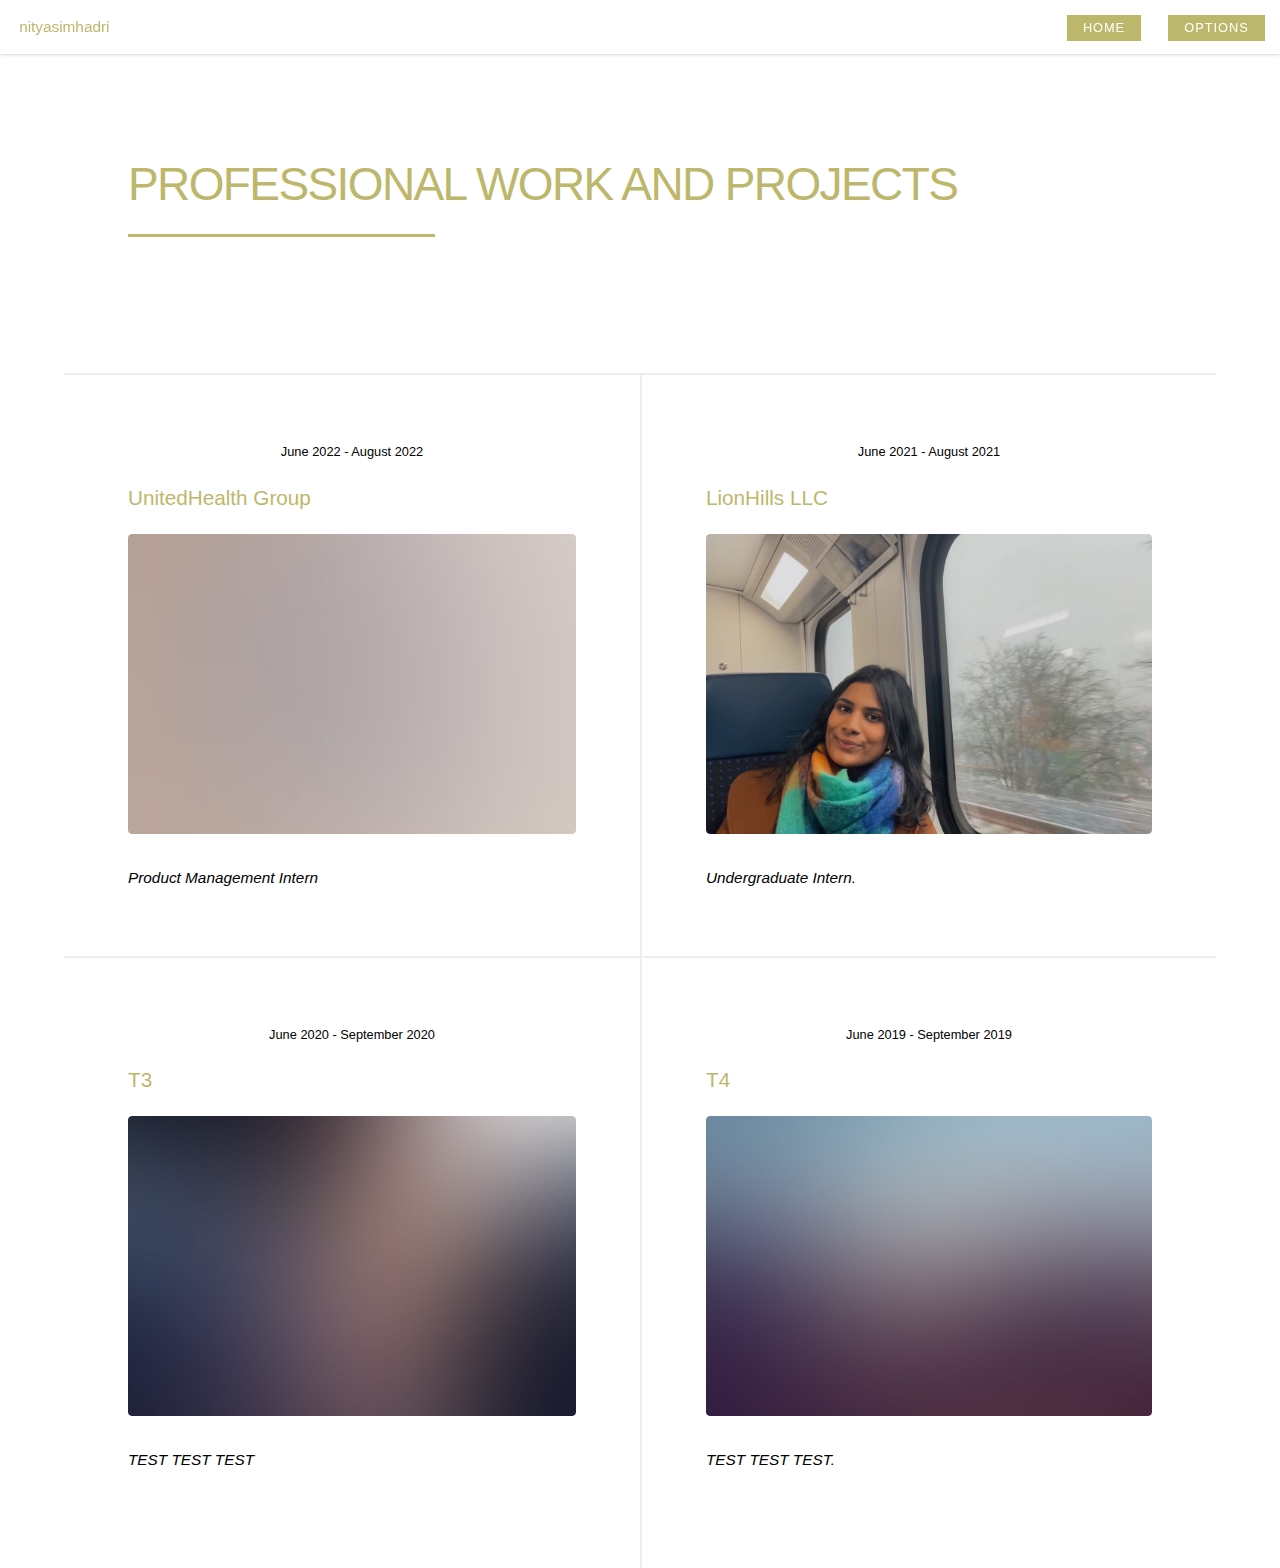
<file: right-sidebar.html>
<!DOCTYPE HTML>
<!--
	Landed by HTML5 UP
	html5up.net | @ajlkn
	Free for personal and commercial use under the CCA 3.0 license (html5up.net/license)
-->
<html>
	<head>
		<title>nityasimhadri-experiences</title>
		<meta charset="utf-8" />
		<meta name="viewport" content="width=device-width, initial-scale=1, user-scalable=no" />
		<link rel="stylesheet" href="assets/css/main.css" />
		<noscript><link rel="stylesheet" href="assets/css/noscript.css" /></noscript>
	</head>
	<body class="is-preload">
		<div id="page-wrapper">

			<!-- Header -->
				<header id="header">
					<h1 id="logo"><a href="index.html">nityasimhadri</a></h1>
					<nav id="nav">
						<ul>
							<li><a href="index.html" class="button primary">Home</a></li>
							<li>
								<a href="#" class="button primary">Options</a>
								<ul>
									<li><a href="#one">About Me</a></li>
									<li><a href="right-sidebar.html">Experiences</a></li>
									<li><a href="no-sidebar.html">Hobbies</a></li>
								</ul>
							</li>
						</ul>
					</nav>
				</header>

				<!-- Main -->
					<div id="main">

						
						<!-- Posts -->

							<article class="post featured">
								<header class="major">
									<h4>PROFESSIONAL WORK AND PROJECTS</h4>
								</header>
							</article>


							<section class="posts">
								<article>
									<header>
										<span class="date">June 2022 - August 2022</span>
										<h3>UnitedHealth Group</h3>
									</header>
									<a class="image fit"><img src="images/pic01.jpg" alt="" /></a>
									<p></p>
									<p>Product Management Intern</p>
									
								</article>

								<article>
									<header>
										<span class="date">June 2021 - August 2021</span>
										<h3>LionHills LLC</h3>
									</header>
									<a class="image fit"><img src="images/pic02.jpg" alt="" /></a>
									<p></p>
									<p>Undergraduate Intern.</p>
									
								</article>

								<article>
									<header>
										<span class="date">June 2020 - September 2020</span>
										<h3>T3</h3>
									</header>
									<a class="image fit"><img src="images/pic03.jpg" alt="" /></a>
									<p></p>
									<p>TEST TEST TEST <p></p>
								</article>

								<article>
									<header>
										<span class="date">June 2019 - September 2019</span>
										<h3>T4</h3>
									</header>
									<a class="image fit"><img src="images/pic04.jpg" alt="" /></a>
									<p></p>
									<p>TEST TEST TEST.</p>
									
								</article>
								
						</section>

						

					</div>

			</div>

		<!-- Scripts -->
			<script src="assets/js/jquery.min.js"></script>
			<script src="assets/js/jquery.scrollex.min.js"></script>
			<script src="assets/js/jquery.scrolly.min.js"></script>
			<script src="assets/js/browser.min.js"></script>
			<script src="assets/js/breakpoints.min.js"></script>
			<script src="assets/js/util.js"></script>
			<script src="assets/js/main.js"></script>

	</body>
</html>
</file>
<file: assets/css/noscript.css>
/*
	Landed by HTML5 UP
	html5up.net | @ajlkn
	Free for personal and commercial use under the CCA 3.0 license (html5up.net/license)
*/

/* Loader */

	body.landing.is-preload:before {
		display: none;
	}

	body.landing.is-preload:after {
		display: none;
	}
</file>
<file: assets/css/main.css>
@import url("fontawesome-all.min.css");
@import url("https://fonts.googleapis.com/css?family=Roboto:100,300,100italic,300italic");

/*
	Landed by HTML5 UP
	html5up.net | @ajlkn
	Free for personal and commercial use under the CCA 3.0 license (html5up.net/license)
*/

html, body, div, span, applet, object,
iframe, h1, h2, h3, h4, h5, h6, p, blockquote,
pre, a, abbr, acronym, address, big, cite,
code, del, dfn, em, img, ins, kbd, q, s, samp,
small, strike, strong, sub, sup, tt, var, b,
u, i, center, dl, dt, dd, ol, ul, li, fieldset,
form, label, legend, table, caption, tbody,
tfoot, thead, tr, th, td, article, aside,
canvas, details, embed, figure, figcaption,
footer, header, hgroup, menu, nav, output, ruby,
section, summary, time, mark, audio, video {
	margin: 0;
	padding: 0;
	border: 0;
	font-size: 100%;
	font: inherit;
	vertical-align: baseline;}

	video, img {
		width: 50%;
		height: auto;
	}

	.auto-resizable-iframe {
		max-width: 420px;
		margin: 0px auto;
	  }
  
	  .auto-resizable-iframe > div {
		position: relative;
		padding-bottom: 75%;
		height: 0px;
	  }
  
	  .auto-resizable-iframe iframe {
		position: absolute;
		top: 0px;
		left: 0px;
		width: 100%;
		height: 100%;
	  }
  
  .fun_vid iframe {
		  width: 100%;
		  height: 500px;
	  }
  
  .index_vid iframe {
	  width: 100%;
	  height: 400px;
  }
  
  /* Three image containers (use 25% for four, and 50% for two, etc) */
  .column {
	float: left;
	width: 33.33%;
	padding: 5px;
  }
  
  /* Three image containers (use 25% for four, and 50% for two, etc) */
  .two_column {
	float: left;
	width: 50%;
	padding: 5px;
  }
  
  /* Clear floats after image containers */
  .row::after {
	content: "";
	clear: both;
	display: table;
  }
  

article, aside, details, figcaption, figure,
footer, header, hgroup, menu, nav, section {
	display: block;}

body {
	line-height: 1;
}

ol, ul {
	list-style: none;
}

blockquote, q {
	quotes: none;
}

	blockquote:before, blockquote:after, q:before, q:after {
		content: '';
		content: none;
	}

table {
	border-collapse: collapse;
	border-spacing: 0;
}

body {
	-webkit-text-size-adjust: none;
}

mark {
	background-color: transparent;
	color: inherit;
}

input::-moz-focus-inner {
	border: 0;
	padding: 0;
}

input, select, textarea {
	-moz-appearance: none;
	-webkit-appearance: none;
	-ms-appearance: none;
	appearance: none;
}

/* Basic */

	html {
		box-sizing: border-box;
	}

	*, *:before, *:after {
		box-sizing: inherit;
	}

	html, body {
		background-color: white;
		background-position: 0%;
	}

	body.is-preload *, body.is-preload *:before, body.is-preload *:after {
		-moz-animation: none !important;
		-webkit-animation: none !important;
		-ms-animation: none !important;
		animation: none !important;
		-moz-transition: none !important;
		-webkit-transition: none !important;
		-ms-transition: none !important;
		transition: none !important;
	}

	body, input, select, textarea {
		color: rgba(255, 255, 255, 0.75);
		font-family: 'Source Sans Pro', sans-serif;
		font-size: 15pt;
		font-weight: 300 !important;
		line-height: 1.75em;
	}

	a {
		-moz-transition: border-color 0.2s ease-in-out, color 0.2s ease-in-out;
		-webkit-transition: border-color 0.2s ease-in-out, color 0.2s ease-in-out;
		-ms-transition: border-color 0.2s ease-in-out, color 0.2s ease-in-out;
		transition: border-color 0.2s ease-in-out, color 0.2s ease-in-out;
		color: darkkhaki;
		text-decoration: none;
	}

		a:hover {
			color: darkkhaki !important;
			opacity: 0.5;
			
		}

	strong, b {
		color: #ffffff;
		font-weight: 300;
	}

	em, i {
		font-style: italic;
	}

	p {
		margin: 0 0 2em 0;
		color: black;
		font-style: italic;
		text-align: left;
	}

	h1, h2, h3, h4, h5, h6 {
		color: darkkhaki;
		font-weight: 300;
		line-height: 1em;
		margin: 0 0 1em 0;
	}

		h1 a, h2 a, h3 a, h4 a, h5 a, h6 a {
			color: inherit;
			border: 0;
		}

	h2 {
		font-size: 4.35em;
		font-weight: 900;
		letter-spacing: -0.035em;
		line-height: 1.5em;
	}

	h3 {
		text-align: left;
		font-size: 1.35em;
		line-height: 1.5em;
		font-weight: 200;
	}

	h4 {
		font-size: 3em;
		font-weight: 500;
		letter-spacing: -0.035em;
		line-height: 1.5em;
	}

	h5 {
		font-size: 0.9em;
		line-height: 1.5em;
	}

	h6 {
		font-size: 0.7em;
		line-height: 1.5em;
	}

	sub {
		font-size: 0.8em;
		position: relative;
		top: 0.5em;
	}

	sup {
		font-size: 0.8em;
		position: relative;
		top: -0.5em;
	}

	hr {
		border: 0;
		border-bottom: solid 1px rgba(255, 255, 255, 0.3);
		margin: 3em 0;
	}

		hr.major {
			margin: 4em 0;
		}

	blockquote {
		border-left: solid 4px rgba(255, 255, 255, 0.3);
		font-style: italic;
		margin: 0 0 2em 0;
		padding: 0.5em 0 0.5em 2em;
	}

	code {
		background: rgba(255, 255, 255, 0.075);
		border-radius: 4px;
		font-family: "Courier New", monospace;
		font-size: 0.9em;
		margin: 0 0.25em;
		padding: 0.25em 0.65em;
	}

	pre {
		-webkit-overflow-scrolling: touch;
		font-family: "Courier New", monospace;
		font-size: 0.9em;
		margin: 0 0 2em 0;
	}

		pre code {
			display: block;
			line-height: 1.75em;
			padding: 1em 1.5em;
			overflow-x: auto;
		}

	.align-left {
		text-align: left;
	}

	.align-center {
		text-align: center;
	}

	.align-right {
		text-align: right;
	}

/* Loader */

	@-moz-keyframes spinner-show {
		0% {
			opacity: 0;
		}

		100% {
			opacity: 1;
		}
	}

	@-webkit-keyframes spinner-show {
		0% {
			opacity: 0;
		}

		100% {
			opacity: 1;
		}
	}

	@-ms-keyframes spinner-show {
		0% {
			opacity: 0;
		}

		100% {
			opacity: 1;
		}
	}

	@keyframes spinner-show {
		0% {
			opacity: 0;
		}

		100% {
			opacity: 1;
		}
	}

	@-moz-keyframes spinner-hide {
		0% {
			color: rgba(255, 255, 255, 0.15);
			z-index: 100001;
			-moz-transform: scale(1) rotate(0deg);
			-webkit-transform: scale(1) rotate(0deg);
			-ms-transform: scale(1) rotate(0deg);
			transform: scale(1) rotate(0deg);
		}

		99% {
			color: #ffffff;
			z-index: 100001;
			-moz-transform: scale(0.5) rotate(360deg);
			-webkit-transform: scale(0.5) rotate(360deg);
			-ms-transform: scale(0.5) rotate(360deg);
			transform: scale(0.5) rotate(360deg);
		}

		100% {
			color: #ffffff;
			z-index: -1;
			-moz-transform: scale(0.5) rotate(360deg);
			-webkit-transform: scale(0.5) rotate(360deg);
			-ms-transform: scale(0.5) rotate(360deg);
			transform: scale(0.5) rotate(360deg);
		}
	}

	@-webkit-keyframes spinner-hide {
		0% {
			color: rgba(255, 255, 255, 0.15);
			z-index: 100001;
			-moz-transform: scale(1) rotate(0deg);
			-webkit-transform: scale(1) rotate(0deg);
			-ms-transform: scale(1) rotate(0deg);
			transform: scale(1) rotate(0deg);
		}

		99% {
			color: #ffffff;
			z-index: 100001;
			-moz-transform: scale(0.5) rotate(360deg);
			-webkit-transform: scale(0.5) rotate(360deg);
			-ms-transform: scale(0.5) rotate(360deg);
			transform: scale(0.5) rotate(360deg);
		}

		100% {
			color: #ffffff;
			z-index: -1;
			-moz-transform: scale(0.5) rotate(360deg);
			-webkit-transform: scale(0.5) rotate(360deg);
			-ms-transform: scale(0.5) rotate(360deg);
			transform: scale(0.5) rotate(360deg);
		}
	}

	@-ms-keyframes spinner-hide {
		0% {
			color: rgba(255, 255, 255, 0.15);
			z-index: 100001;
			-moz-transform: scale(1) rotate(0deg);
			-webkit-transform: scale(1) rotate(0deg);
			-ms-transform: scale(1) rotate(0deg);
			transform: scale(1) rotate(0deg);
		}

		99% {
			color: #ffffff;
			z-index: 100001;
			-moz-transform: scale(0.5) rotate(360deg);
			-webkit-transform: scale(0.5) rotate(360deg);
			-ms-transform: scale(0.5) rotate(360deg);
			transform: scale(0.5) rotate(360deg);
		}

		100% {
			color: #ffffff;
			z-index: -1;
			-moz-transform: scale(0.5) rotate(360deg);
			-webkit-transform: scale(0.5) rotate(360deg);
			-ms-transform: scale(0.5) rotate(360deg);
			transform: scale(0.5) rotate(360deg);
		}
	}

	@keyframes spinner-hide {
		0% {
			color: rgba(255, 255, 255, 0.15);
			z-index: 100001;
			-moz-transform: scale(1) rotate(0deg);
			-webkit-transform: scale(1) rotate(0deg);
			-ms-transform: scale(1) rotate(0deg);
			transform: scale(1) rotate(0deg);
		}

		99% {
			color: #ffffff;
			z-index: 100001;
			-moz-transform: scale(0.5) rotate(360deg);
			-webkit-transform: scale(0.5) rotate(360deg);
			-ms-transform: scale(0.5) rotate(360deg);
			transform: scale(0.5) rotate(360deg);
		}

		100% {
			color: #ffffff;
			z-index: -1;
			-moz-transform: scale(0.5) rotate(360deg);
			-webkit-transform: scale(0.5) rotate(360deg);
			-ms-transform: scale(0.5) rotate(360deg);
			transform: scale(0.5) rotate(360deg);
		}
	}

	@-moz-keyframes spinner-rotate {
		0% {
			-moz-transform: scale(1) rotate(0deg);
			-webkit-transform: scale(1) rotate(0deg);
			-ms-transform: scale(1) rotate(0deg);
			transform: scale(1) rotate(0deg);
		}

		100% {
			-moz-transform: scale(1) rotate(360deg);
			-webkit-transform: scale(1) rotate(360deg);
			-ms-transform: scale(1) rotate(360deg);
			transform: scale(1) rotate(360deg);
		}
	}

	@-webkit-keyframes spinner-rotate {
		0% {
			-moz-transform: scale(1) rotate(0deg);
			-webkit-transform: scale(1) rotate(0deg);
			-ms-transform: scale(1) rotate(0deg);
			transform: scale(1) rotate(0deg);
		}

		100% {
			-moz-transform: scale(1) rotate(360deg);
			-webkit-transform: scale(1) rotate(360deg);
			-ms-transform: scale(1) rotate(360deg);
			transform: scale(1) rotate(360deg);
		}
	}

	@-ms-keyframes spinner-rotate {
		0% {
			-moz-transform: scale(1) rotate(0deg);
			-webkit-transform: scale(1) rotate(0deg);
			-ms-transform: scale(1) rotate(0deg);
			transform: scale(1) rotate(0deg);
		}

		100% {
			-moz-transform: scale(1) rotate(360deg);
			-webkit-transform: scale(1) rotate(360deg);
			-ms-transform: scale(1) rotate(360deg);
			transform: scale(1) rotate(360deg);
		}
	}

	@keyframes spinner-rotate {
		0% {
			-moz-transform: scale(1) rotate(0deg);
			-webkit-transform: scale(1) rotate(0deg);
			-ms-transform: scale(1) rotate(0deg);
			transform: scale(1) rotate(0deg);
		}

		100% {
			-moz-transform: scale(1) rotate(360deg);
			-webkit-transform: scale(1) rotate(360deg);
			-ms-transform: scale(1) rotate(360deg);
			transform: scale(1) rotate(360deg);
		}
	}

	@-moz-keyframes overlay-hide {
		0% {
			opacity: 1;
			z-index: 100000;
		}

		15% {
			opacity: 1;
			z-index: 100000;
		}

		99% {
			opacity: 0;
			z-index: 100000;
		}

		100% {
			opacity: 0;
			z-index: -1;
		}
	}

	@-webkit-keyframes overlay-hide {
		0% {
			opacity: 1;
			z-index: 100000;
		}

		15% {
			opacity: 1;
			z-index: 100000;
		}

		99% {
			opacity: 0;
			z-index: 100000;
		}

		100% {
			opacity: 0;
			z-index: -1;
		}
	}

	@-ms-keyframes overlay-hide {
		0% {
			opacity: 1;
			z-index: 100000;
		}

		15% {
			opacity: 1;
			z-index: 100000;
		}

		99% {
			opacity: 0;
			z-index: 100000;
		}

		100% {
			opacity: 0;
			z-index: -1;
		}
	}

	@keyframes overlay-hide {
		0% {
			opacity: 1;
			z-index: 100000;
		}

		15% {
			opacity: 1;
			z-index: 100000;
		}

		99% {
			opacity: 0;
			z-index: 100000;
		}

		100% {
			opacity: 0;
			z-index: -1;
		}
	}

	body.landing {
		text-decoration: none;
	}

		body.landing:before {
			-moz-osx-font-smoothing: grayscale;
			-webkit-font-smoothing: antialiased;
			display: inline-block;
			font-style: normal;
			font-variant: normal;
			text-rendering: auto;
			line-height: 1;
			text-transform: none !important;
			font-family: 'Font Awesome 5 Free';
			font-weight: 900;
		}

		body.landing:before {
			-moz-animation: spinner-show 1.5s 1 0.25s ease forwards, spinner-hide 0.25s ease-in-out forwards !important;
			-webkit-animation: spinner-show 1.5s 1 0.25s ease forwards, spinner-hide 0.25s ease-in-out forwards !important;
			-ms-animation: spinner-show 1.5s 1 0.25s ease forwards, spinner-hide 0.25s ease-in-out forwards !important;
			animation: spinner-show 1.5s 1 0.25s ease forwards, spinner-hide 0.25s ease-in-out forwards !important;
			-moz-transform-origin: 50% 50%;
			-webkit-transform-origin: 50% 50%;
			-ms-transform-origin: 50% 50%;
			transform-origin: 50% 50%;
			color: rgba(255, 255, 255, 0.15);
			content: '\f1ce';
			cursor: default;
			display: block;
			font-size: 2em;
			height: 2em;
			left: 50%;
			line-height: 2em;
			margin: -1em 0 0 -1em;
			opacity: 0;
			position: fixed;
			text-align: center;
			top: 50%;
			width: 2em;
			z-index: -1;
		}

		body.landing:after {
			-moz-animation: overlay-hide 1.5s ease-in forwards !important;
			-webkit-animation: overlay-hide 1.5s ease-in forwards !important;
			-ms-animation: overlay-hide 1.5s ease-in forwards !important;
			animation: overlay-hide 1.5s ease-in forwards !important;
			background: #ffffff;
			content: '';
			display: block;
			height: 100%;
			left: 0;
			opacity: 0;
			position: fixed;
			top: 0;
			width: 100%;
			z-index: -1;
		}

		body.landing.is-preload:before {
			-moz-animation: spinner-show 1.5s 1 0.25s ease forwards, spinner-rotate 0.75s infinite linear !important;
			-webkit-animation: spinner-show 1.5s 1 0.25s ease forwards, spinner-rotate 0.75s infinite linear !important;
			-ms-animation: spinner-show 1.5s 1 0.25s ease forwards, spinner-rotate 0.75s infinite linear !important;
			animation: spinner-show 1.5s 1 0.25s ease forwards, spinner-rotate 0.75s infinite linear !important;
			z-index: 100001;
		}

		body.landing.is-preload:after {
			-moz-animation: none !important;
			-webkit-animation: none !important;
			-ms-animation: none !important;
			animation: none !important;
			opacity: 1;
			z-index: 100000;
		}

	@media (-webkit-min-device-pixel-ratio: 2) {

		body.landing:before {
			line-height: 2.025em;
		}

	}

/* Container */

	.container {
		margin: 0 auto;
		max-width: calc(100% - 4em);
		width: 70em;
	}

		.container.xsmall {
			width: 17.5em;
		}

		.container.small {
			width: 35em;
		}

		.container.medium {
			width: 52.5em;
		}

		.container.large {
			width: 87.5em;
		}

		.container.xlarge {
			width: 105em;
		}

		.container.max {
			width: 100%;
		}

		@media screen and (max-width: 1280px) {

			.container {
				width: 90%;
				max-width: 100%;
			}

		}

		@media screen and (max-width: 980px) {

			.container {
				width: 100% !important;
			}

		}

/* Main */

#main {
	background-color: #ffffff;
	position: relative;
	margin: 0 auto;
	width: calc(100% - 4rem);
	max-width: 72rem;
	z-index: 2;
}

	#main > * {
		padding: 4rem 4rem 2rem 4rem ;
		border-top: solid 2px #eeeeee;
		margin: 0;
	}

		#main > *:first-child {
			border-top: 0;
		}

	#main > footer {
		text-align: center;
	}

	#main > .post {
		padding: 8rem 8rem 6rem 8rem ;
	}

		#main > .post header.major > .date {
			margin-top: -2rem;
		}

		#main > .post header.major > h1, #main > .post header.major h2 {
			font-size: 4rem;
			line-height: 1.1;
			margin: 0 0 2rem 0;
		}

		#main > .post.featured {
			text-align: center;
		}

		@media screen and (max-width: 1280px) {

			#main > .post {
				padding: 6rem 4rem 4rem 4rem ;
			}

		}

		@media screen and (max-width: 736px) {

			#main > .post {
				padding: 4rem 2rem 2rem 2rem ;
			}

				#main > .post header.major > .date {
					margin-top: -1rem;
					margin-bottom: 2rem;
				}

				#main > .post header.major > h1, #main > .post header.major h2 {
					font-size: 2.5rem;
					line-height: 1.2;
					margin: 0 0 1.5rem 0;
				}

		}

	#main > .posts {
		display: -moz-flex;
		display: -webkit-flex;
		display: -ms-flex;
		display: flex;
		-moz-flex-wrap: wrap;
		-webkit-flex-wrap: wrap;
		-ms-flex-wrap: wrap;
		flex-wrap: wrap;
		-moz-align-items: -moz-stretch;
		-webkit-align-items: -webkit-stretch;
		-ms-align-items: -ms-stretch;
		align-items: stretch;
		text-align: center;
		width: 100%;
		padding: 0;
	}

		#main > .posts > * {
			-moz-flex-shrink: 1;
			-webkit-flex-shrink: 1;
			-ms-flex-shrink: 1;
			flex-shrink: 1;
			-moz-flex-grow: 0;
			-webkit-flex-grow: 0;
			-ms-flex-grow: 0;
			flex-grow: 0;
		}

		#main > .posts > * {
			width: 50%;
		}

		#main > .posts > * {
			padding: 4rem;
			width: 50%;
		}

		#main > .posts > article {
			border-color: #eeeeee;
			border-left-width: 2px;
			border-style: solid;
			border-top-width: 2px;
			text-align: center;
		}

			#main > .posts > article > :last-child {
				margin-bottom: 0;
			}

			#main > .posts > article:nth-child(2n - 1) {
				border-left-width: 0;
			}

			#main > .posts > article:nth-child(-n + 2) {
				border-top-width: 0;
			}

		@media screen and (max-width: 980px) {

			#main > .posts > * {
				width: 50%;
			}

			#main > .posts > * {
				padding: 2.5rem;
				width: 50%;
			}

		}

		@media screen and (max-width: 736px) {

			#main > .posts > * {
				width: 100%;
			}

			#main > .posts > * {
				padding: 2rem;
				width: 100%;
			}

			#main > .posts > article:nth-child(2n - 1) {
				border-left-width: 2px;
			}

			#main > .posts > article:nth-child(-n + 2) {
				border-top-width: 2px;
			}

			#main > .posts > article:nth-child(n) {
				border-left-width: 0;
			}

			#main > .posts > article:nth-child(-n + 1) {
				border-top-width: 0;
			}

			#main > .posts > article .image {
				max-width: 25rem;
				margin-left: auto;
				margin-right: auto;
			}

		}

	@media screen and (max-width: 736px) {

		#main > * {
			padding: 2rem 2rem 0.1rem 2rem ;
		}

	}

	@media screen and (max-width: 480px) {

		#main {
			width: 100%;
		}

	}

/* Row */

	.row {
		display: flex;
		flex-wrap: wrap;
		box-sizing: border-box;
		align-items: stretch;
	}

		.row > * {
			box-sizing: border-box;
		}

		.row.gtr-uniform > * > :last-child {
			margin-bottom: 0;
		}

		.row.aln-left {
			justify-content: flex-start;
		}

		.row.aln-center {
			justify-content: center;
		}

		.row.aln-right {
			justify-content: flex-end;
		}

		.row.aln-top {
			align-items: flex-start;
		}

		.row.aln-middle {
			align-items: center;
		}

		.row.aln-bottom {
			align-items: flex-end;
		}

		.row > .imp {
			order: -1;
		}

		.row > .col-1 {
			width: 8.33333%;
		}

		.row > .off-1 {
			margin-left: 8.33333%;
		}

		.row > .col-2 {
			width: 16.66667%;
		}

		.row > .off-2 {
			margin-left: 16.66667%;
		}

		.row > .col-3 {
			width: 25%;
		}

		.row > .off-3 {
			margin-left: 25%;
		}

		.row > .col-4 {
			width: 33.33333%;
		}

		.row > .off-4 {
			margin-left: 33.33333%;
		}

		.row > .col-5 {
			width: 41.66667%;
		}

		.row > .off-5 {
			margin-left: 41.66667%;
		}

		.row > .col-6 {
			width: 50%;
		}

		.row > .off-6 {
			margin-left: 50%;
		}

		.row > .col-7 {
			width: 58.33333%;
		}

		.row > .off-7 {
			margin-left: 58.33333%;
		}

		.row > .col-8 {
			width: 66.66667%;
		}

		.row > .off-8 {
			margin-left: 66.66667%;
		}

		.row > .col-9 {
			width: 75%;
		}

		.row > .off-9 {
			margin-left: 75%;
		}

		.row > .col-10 {
			width: 83.33333%;
		}

		.row > .off-10 {
			margin-left: 83.33333%;
		}

		.row > .col-11 {
			width: 91.66667%;
		}

		.row > .off-11 {
			margin-left: 91.66667%;
		}

		.row > .col-12 {
			width: 100%;
		}

		.row > .off-12 {
			margin-left: 100%;
		}

		.row.gtr-0 {
			margin-top: 0;
			margin-left: 0em;
		}

			.row.gtr-0 > * {
				padding: 0 0 0 0em;
			}

			.row.gtr-0.gtr-uniform {
				margin-top: 0em;
			}

				.row.gtr-0.gtr-uniform > * {
					padding-top: 0em;
				}

		.row.gtr-25 {
			margin-top: 0;
			margin-left: -0.625em;
		}

			.row.gtr-25 > * {
				padding: 0 0 0 0.625em;
			}

			.row.gtr-25.gtr-uniform {
				margin-top: -0.625em;
			}

				.row.gtr-25.gtr-uniform > * {
					padding-top: 0.625em;
				}

		.row.gtr-50 {
			margin-top: 0;
			margin-left: -1.25em;
		}

			.row.gtr-50 > * {
				padding: 0 0 0 1.25em;
			}

			.row.gtr-50.gtr-uniform {
				margin-top: -1.25em;
			}

				.row.gtr-50.gtr-uniform > * {
					padding-top: 1.25em;
				}

		.row {
			margin-top: 0;
			margin-left: -2.5em;
		}

			.row > * {
				padding: 0 0 0 2.5em;
			}

			.row.gtr-uniform {
				margin-top: -2.5em;
			}

				.row.gtr-uniform > * {
					padding-top: 2.5em;
				}

		.row.gtr-150 {
			margin-top: 0;
			margin-left: -3.75em;
		}

			.row.gtr-150 > * {
				padding: 0 0 0 3.75em;
			}

			.row.gtr-150.gtr-uniform {
				margin-top: -3.75em;
			}

				.row.gtr-150.gtr-uniform > * {
					padding-top: 3.75em;
				}

		.row.gtr-200 {
			margin-top: 0;
			margin-left: -5em;
		}

			.row.gtr-200 > * {
				padding: 0 0 0 5em;
			}

			.row.gtr-200.gtr-uniform {
				margin-top: -5em;
			}

				.row.gtr-200.gtr-uniform > * {
					padding-top: 5em;
				}

		@media screen and (max-width: 1680px) {

			.row {
				display: flex;
				flex-wrap: wrap;
				box-sizing: border-box;
				align-items: stretch;
			}

				.row > * {
					box-sizing: border-box;
				}

				.row.gtr-uniform > * > :last-child {
					margin-bottom: 0;
				}

				.row.aln-left {
					justify-content: flex-start;
				}

				.row.aln-center {
					justify-content: center;
				}

				.row.aln-right {
					justify-content: flex-end;
				}

				.row.aln-top {
					align-items: flex-start;
				}

				.row.aln-middle {
					align-items: center;
				}

				.row.aln-bottom {
					align-items: flex-end;
				}

				.row > .imp-xlarge {
					order: -1;
				}

				.row > .col-1-xlarge {
					width: 8.33333%;
				}

				.row > .off-1-xlarge {
					margin-left: 8.33333%;
				}

				.row > .col-2-xlarge {
					width: 16.66667%;
				}

				.row > .off-2-xlarge {
					margin-left: 16.66667%;
				}

				.row > .col-3-xlarge {
					width: 25%;
				}

				.row > .off-3-xlarge {
					margin-left: 25%;
				}

				.row > .col-4-xlarge {
					width: 33.33333%;
				}

				.row > .off-4-xlarge {
					margin-left: 33.33333%;
				}

				.row > .col-5-xlarge {
					width: 41.66667%;
				}

				.row > .off-5-xlarge {
					margin-left: 41.66667%;
				}

				.row > .col-6-xlarge {
					width: 50%;
				}

				.row > .off-6-xlarge {
					margin-left: 50%;
				}

				.row > .col-7-xlarge {
					width: 58.33333%;
				}

				.row > .off-7-xlarge {
					margin-left: 58.33333%;
				}

				.row > .col-8-xlarge {
					width: 66.66667%;
				}

				.row > .off-8-xlarge {
					margin-left: 66.66667%;
				}

				.row > .col-9-xlarge {
					width: 75%;
				}

				.row > .off-9-xlarge {
					margin-left: 75%;
				}

				.row > .col-10-xlarge {
					width: 83.33333%;
				}

				.row > .off-10-xlarge {
					margin-left: 83.33333%;
				}

				.row > .col-11-xlarge {
					width: 91.66667%;
				}

				.row > .off-11-xlarge {
					margin-left: 91.66667%;
				}

				.row > .col-12-xlarge {
					width: 100%;
				}

				.row > .off-12-xlarge {
					margin-left: 100%;
				}

				.row.gtr-0 {
					margin-top: 0;
					margin-left: 0em;
				}

					.row.gtr-0 > * {
						padding: 0 0 0 0em;
					}

					.row.gtr-0.gtr-uniform {
						margin-top: 0em;
					}

						.row.gtr-0.gtr-uniform > * {
							padding-top: 0em;
						}

				.row.gtr-25 {
					margin-top: 0;
					margin-left: -0.625em;
				}

					.row.gtr-25 > * {
						padding: 0 0 0 0.625em;
					}

					.row.gtr-25.gtr-uniform {
						margin-top: -0.625em;
					}

						.row.gtr-25.gtr-uniform > * {
							padding-top: 0.625em;
						}

				.row.gtr-50 {
					margin-top: 0;
					margin-left: -1.25em;
				}

					.row.gtr-50 > * {
						padding: 0 0 0 1.25em;
					}

					.row.gtr-50.gtr-uniform {
						margin-top: -1.25em;
					}

						.row.gtr-50.gtr-uniform > * {
							padding-top: 1.25em;
						}

				.row {
					margin-top: 0;
					margin-left: -2.5em;
				}

					.row > * {
						padding: 0 0 0 2.5em;
					}

					.row.gtr-uniform {
						margin-top: -2.5em;
					}

						.row.gtr-uniform > * {
							padding-top: 2.5em;
						}

				.row.gtr-150 {
					margin-top: 0;
					margin-left: -3.75em;
				}

					.row.gtr-150 > * {
						padding: 0 0 0 3.75em;
					}

					.row.gtr-150.gtr-uniform {
						margin-top: -3.75em;
					}

						.row.gtr-150.gtr-uniform > * {
							padding-top: 3.75em;
						}

				.row.gtr-200 {
					margin-top: 0;
					margin-left: -5em;
				}

					.row.gtr-200 > * {
						padding: 0 0 0 5em;
					}

					.row.gtr-200.gtr-uniform {
						margin-top: -5em;
					}

						.row.gtr-200.gtr-uniform > * {
							padding-top: 5em;
						}

		}

		@media screen and (max-width: 1280px) {

			.row {
				display: flex;
				flex-wrap: wrap;
				box-sizing: border-box;
				align-items: stretch;
			}

				.row > * {
					box-sizing: border-box;
				}

				.row.gtr-uniform > * > :last-child {
					margin-bottom: 0;
				}

				.row.aln-left {
					justify-content: flex-start;
				}

				.row.aln-center {
					justify-content: center;
				}

				.row.aln-right {
					justify-content: flex-end;
				}

				.row.aln-top {
					align-items: flex-start;
				}

				.row.aln-middle {
					align-items: center;
				}

				.row.aln-bottom {
					align-items: flex-end;
				}

				.row > .imp-large {
					order: -1;
				}

				.row > .col-1-large {
					width: 8.33333%;
				}

				.row > .off-1-large {
					margin-left: 8.33333%;
				}

				.row > .col-2-large {
					width: 16.66667%;
				}

				.row > .off-2-large {
					margin-left: 16.66667%;
				}

				.row > .col-3-large {
					width: 25%;
				}

				.row > .off-3-large {
					margin-left: 25%;
				}

				.row > .col-4-large {
					width: 33.33333%;
				}

				.row > .off-4-large {
					margin-left: 33.33333%;
				}

				.row > .col-5-large {
					width: 41.66667%;
				}

				.row > .off-5-large {
					margin-left: 41.66667%;
				}

				.row > .col-6-large {
					width: 50%;
				}

				.row > .off-6-large {
					margin-left: 50%;
				}

				.row > .col-7-large {
					width: 58.33333%;
				}

				.row > .off-7-large {
					margin-left: 58.33333%;
				}

				.row > .col-8-large {
					width: 66.66667%;
				}

				.row > .off-8-large {
					margin-left: 66.66667%;
				}

				.row > .col-9-large {
					width: 75%;
				}

				.row > .off-9-large {
					margin-left: 75%;
				}

				.row > .col-10-large {
					width: 83.33333%;
				}

				.row > .off-10-large {
					margin-left: 83.33333%;
				}

				.row > .col-11-large {
					width: 91.66667%;
				}

				.row > .off-11-large {
					margin-left: 91.66667%;
				}

				.row > .col-12-large {
					width: 100%;
				}

				.row > .off-12-large {
					margin-left: 100%;
				}

				.row.gtr-0 {
					margin-top: 0;
					margin-left: 0em;
				}

					.row.gtr-0 > * {
						padding: 0 0 0 0em;
					}

					.row.gtr-0.gtr-uniform {
						margin-top: 0em;
					}

						.row.gtr-0.gtr-uniform > * {
							padding-top: 0em;
						}

				.row.gtr-25 {
					margin-top: 0;
					margin-left: -0.625em;
				}

					.row.gtr-25 > * {
						padding: 0 0 0 0.625em;
					}

					.row.gtr-25.gtr-uniform {
						margin-top: -0.625em;
					}

						.row.gtr-25.gtr-uniform > * {
							padding-top: 0.625em;
						}

				.row.gtr-50 {
					margin-top: 0;
					margin-left: -1.25em;
				}

					.row.gtr-50 > * {
						padding: 0 0 0 1.25em;
					}

					.row.gtr-50.gtr-uniform {
						margin-top: -1.25em;
					}

						.row.gtr-50.gtr-uniform > * {
							padding-top: 1.25em;
						}

				.row {
					margin-top: 0;
					margin-left: -2.5em;
				}

					.row > * {
						padding: 0 0 0 2.5em;
					}

					.row.gtr-uniform {
						margin-top: -2.5em;
					}

						.row.gtr-uniform > * {
							padding-top: 2.5em;
						}

				.row.gtr-150 {
					margin-top: 0;
					margin-left: -3.75em;
				}

					.row.gtr-150 > * {
						padding: 0 0 0 3.75em;
					}

					.row.gtr-150.gtr-uniform {
						margin-top: -3.75em;
					}

						.row.gtr-150.gtr-uniform > * {
							padding-top: 3.75em;
						}

				.row.gtr-200 {
					margin-top: 0;
					margin-left: -5em;
				}

					.row.gtr-200 > * {
						padding: 0 0 0 5em;
					}

					.row.gtr-200.gtr-uniform {
						margin-top: -5em;
					}

						.row.gtr-200.gtr-uniform > * {
							padding-top: 5em;
						}

		}

		@media screen and (max-width: 980px) {

			.row {
				display: flex;
				flex-wrap: wrap;
				box-sizing: border-box;
				align-items: stretch;
			}

				.row > * {
					box-sizing: border-box;
				}

				.row.gtr-uniform > * > :last-child {
					margin-bottom: 0;
				}

				.row.aln-left {
					justify-content: flex-start;
				}

				.row.aln-center {
					justify-content: center;
				}

				.row.aln-right {
					justify-content: flex-end;
				}

				.row.aln-top {
					align-items: flex-start;
				}

				.row.aln-middle {
					align-items: center;
				}

				.row.aln-bottom {
					align-items: flex-end;
				}

				.row > .imp-medium {
					order: -1;
				}

				.row > .col-1-medium {
					width: 8.33333%;
				}

				.row > .off-1-medium {
					margin-left: 8.33333%;
				}

				.row > .col-2-medium {
					width: 16.66667%;
				}

				.row > .off-2-medium {
					margin-left: 16.66667%;
				}

				.row > .col-3-medium {
					width: 25%;
				}

				.row > .off-3-medium {
					margin-left: 25%;
				}

				.row > .col-4-medium {
					width: 33.33333%;
				}

				.row > .off-4-medium {
					margin-left: 33.33333%;
				}

				.row > .col-5-medium {
					width: 41.66667%;
				}

				.row > .off-5-medium {
					margin-left: 41.66667%;
				}

				.row > .col-6-medium {
					width: 50%;
				}

				.row > .off-6-medium {
					margin-left: 50%;
				}

				.row > .col-7-medium {
					width: 58.33333%;
				}

				.row > .off-7-medium {
					margin-left: 58.33333%;
				}

				.row > .col-8-medium {
					width: 66.66667%;
				}

				.row > .off-8-medium {
					margin-left: 66.66667%;
				}

				.row > .col-9-medium {
					width: 75%;
				}

				.row > .off-9-medium {
					margin-left: 75%;
				}

				.row > .col-10-medium {
					width: 83.33333%;
				}

				.row > .off-10-medium {
					margin-left: 83.33333%;
				}

				.row > .col-11-medium {
					width: 91.66667%;
				}

				.row > .off-11-medium {
					margin-left: 91.66667%;
				}

				.row > .col-12-medium {
					width: 100%;
				}

				.row > .off-12-medium {
					margin-left: 100%;
				}

				.row.gtr-0 {
					margin-top: 0;
					margin-left: 0em;
				}

					.row.gtr-0 > * {
						padding: 0 0 0 0em;
					}

					.row.gtr-0.gtr-uniform {
						margin-top: 0em;
					}

						.row.gtr-0.gtr-uniform > * {
							padding-top: 0em;
						}

				.row.gtr-25 {
					margin-top: 0;
					margin-left: -0.625em;
				}

					.row.gtr-25 > * {
						padding: 0 0 0 0.625em;
					}

					.row.gtr-25.gtr-uniform {
						margin-top: -0.625em;
					}

						.row.gtr-25.gtr-uniform > * {
							padding-top: 0.625em;
						}

				.row.gtr-50 {
					margin-top: 0;
					margin-left: -1.25em;
				}

					.row.gtr-50 > * {
						padding: 0 0 0 1.25em;
					}

					.row.gtr-50.gtr-uniform {
						margin-top: -1.25em;
					}

						.row.gtr-50.gtr-uniform > * {
							padding-top: 1.25em;
						}

				.row {
					margin-top: 0;
					margin-left: -2.5em;
				}

					.row > * {
						padding: 0 0 0 2.5em;
					}

					.row.gtr-uniform {
						margin-top: -2.5em;
					}

						.row.gtr-uniform > * {
							padding-top: 2.5em;
						}

				.row.gtr-150 {
					margin-top: 0;
					margin-left: -3.75em;
				}

					.row.gtr-150 > * {
						padding: 0 0 0 3.75em;
					}

					.row.gtr-150.gtr-uniform {
						margin-top: -3.75em;
					}

						.row.gtr-150.gtr-uniform > * {
							padding-top: 3.75em;
						}

				.row.gtr-200 {
					margin-top: 0;
					margin-left: -5em;
				}

					.row.gtr-200 > * {
						padding: 0 0 0 5em;
					}

					.row.gtr-200.gtr-uniform {
						margin-top: -5em;
					}

						.row.gtr-200.gtr-uniform > * {
							padding-top: 5em;
						}

		}

		@media screen and (max-width: 736px) {

			.row {
				display: flex;
				flex-wrap: wrap;
				box-sizing: border-box;
				align-items: stretch;
			}

				.row > * {
					box-sizing: border-box;
				}

				.row.gtr-uniform > * > :last-child {
					margin-bottom: 0;
				}

				.row.aln-left {
					justify-content: flex-start;
				}

				.row.aln-center {
					justify-content: center;
				}

				.row.aln-right {
					justify-content: flex-end;
				}

				.row.aln-top {
					align-items: flex-start;
				}

				.row.aln-middle {
					align-items: center;
				}

				.row.aln-bottom {
					align-items: flex-end;
				}

				.row > .imp-small {
					order: -1;
				}

				.row > .col-1-small {
					width: 8.33333%;
				}

				.row > .off-1-small {
					margin-left: 8.33333%;
				}

				.row > .col-2-small {
					width: 16.66667%;
				}

				.row > .off-2-small {
					margin-left: 16.66667%;
				}

				.row > .col-3-small {
					width: 25%;
				}

				.row > .off-3-small {
					margin-left: 25%;
				}

				.row > .col-4-small {
					width: 33.33333%;
				}

				.row > .off-4-small {
					margin-left: 33.33333%;
				}

				.row > .col-5-small {
					width: 41.66667%;
				}

				.row > .off-5-small {
					margin-left: 41.66667%;
				}

				.row > .col-6-small {
					width: 50%;
				}

				.row > .off-6-small {
					margin-left: 50%;
				}

				.row > .col-7-small {
					width: 58.33333%;
				}

				.row > .off-7-small {
					margin-left: 58.33333%;
				}

				.row > .col-8-small {
					width: 66.66667%;
				}

				.row > .off-8-small {
					margin-left: 66.66667%;
				}

				.row > .col-9-small {
					width: 75%;
				}

				.row > .off-9-small {
					margin-left: 75%;
				}

				.row > .col-10-small {
					width: 83.33333%;
				}

				.row > .off-10-small {
					margin-left: 83.33333%;
				}

				.row > .col-11-small {
					width: 91.66667%;
				}

				.row > .off-11-small {
					margin-left: 91.66667%;
				}

				.row > .col-12-small {
					width: 100%;
				}

				.row > .off-12-small {
					margin-left: 100%;
				}

				.row.gtr-0 {
					margin-top: 0;
					margin-left: 0em;
				}

					.row.gtr-0 > * {
						padding: 0 0 0 0em;
					}

					.row.gtr-0.gtr-uniform {
						margin-top: 0em;
					}

						.row.gtr-0.gtr-uniform > * {
							padding-top: 0em;
						}

				.row.gtr-25 {
					margin-top: 0;
					margin-left: -0.625em;
				}

					.row.gtr-25 > * {
						padding: 0 0 0 0.625em;
					}

					.row.gtr-25.gtr-uniform {
						margin-top: -0.625em;
					}

						.row.gtr-25.gtr-uniform > * {
							padding-top: 0.625em;
						}

				.row.gtr-50 {
					margin-top: 0;
					margin-left: -1.25em;
				}

					.row.gtr-50 > * {
						padding: 0 0 0 1.25em;
					}

					.row.gtr-50.gtr-uniform {
						margin-top: -1.25em;
					}

						.row.gtr-50.gtr-uniform > * {
							padding-top: 1.25em;
						}

				.row {
					margin-top: 0;
					margin-left: -2.5em;
				}

					.row > * {
						padding: 0 0 0 2.5em;
					}

					.row.gtr-uniform {
						margin-top: -2.5em;
					}

						.row.gtr-uniform > * {
							padding-top: 2.5em;
						}

				.row.gtr-150 {
					margin-top: 0;
					margin-left: -3.75em;
				}

					.row.gtr-150 > * {
						padding: 0 0 0 3.75em;
					}

					.row.gtr-150.gtr-uniform {
						margin-top: -3.75em;
					}

						.row.gtr-150.gtr-uniform > * {
							padding-top: 3.75em;
						}

				.row.gtr-200 {
					margin-top: 0;
					margin-left: -5em;
				}

					.row.gtr-200 > * {
						padding: 0 0 0 5em;
					}

					.row.gtr-200.gtr-uniform {
						margin-top: -5em;
					}

						.row.gtr-200.gtr-uniform > * {
							padding-top: 5em;
						}

		}

		@media screen and (max-width: 480px) {

			.row {
				display: flex;
				flex-wrap: wrap;
				box-sizing: border-box;
				align-items: stretch;
			}

				.row > * {
					box-sizing: border-box;
				}

				.row.gtr-uniform > * > :last-child {
					margin-bottom: 0;
				}

				.row.aln-left {
					justify-content: flex-start;
				}

				.row.aln-center {
					justify-content: center;
				}

				.row.aln-right {
					justify-content: flex-end;
				}

				.row.aln-top {
					align-items: flex-start;
				}

				.row.aln-middle {
					align-items: center;
				}

				.row.aln-bottom {
					align-items: flex-end;
				}

				.row > .imp-xsmall {
					order: -1;
				}

				.row > .col-1-xsmall {
					width: 8.33333%;
				}

				.row > .off-1-xsmall {
					margin-left: 8.33333%;
				}

				.row > .col-2-xsmall {
					width: 16.66667%;
				}

				.row > .off-2-xsmall {
					margin-left: 16.66667%;
				}

				.row > .col-3-xsmall {
					width: 25%;
				}

				.row > .off-3-xsmall {
					margin-left: 25%;
				}

				.row > .col-4-xsmall {
					width: 33.33333%;
				}

				.row > .off-4-xsmall {
					margin-left: 33.33333%;
				}

				.row > .col-5-xsmall {
					width: 41.66667%;
				}

				.row > .off-5-xsmall {
					margin-left: 41.66667%;
				}

				.row > .col-6-xsmall {
					width: 50%;
				}

				.row > .off-6-xsmall {
					margin-left: 50%;
				}

				.row > .col-7-xsmall {
					width: 58.33333%;
				}

				.row > .off-7-xsmall {
					margin-left: 58.33333%;
				}

				.row > .col-8-xsmall {
					width: 66.66667%;
				}

				.row > .off-8-xsmall {
					margin-left: 66.66667%;
				}

				.row > .col-9-xsmall {
					width: 75%;
				}

				.row > .off-9-xsmall {
					margin-left: 75%;
				}

				.row > .col-10-xsmall {
					width: 83.33333%;
				}

				.row > .off-10-xsmall {
					margin-left: 83.33333%;
				}

				.row > .col-11-xsmall {
					width: 91.66667%;
				}

				.row > .off-11-xsmall {
					margin-left: 91.66667%;
				}

				.row > .col-12-xsmall {
					width: 100%;
				}

				.row > .off-12-xsmall {
					margin-left: 100%;
				}

				.row.gtr-0 {
					margin-top: 0;
					margin-left: 0em;
				}

					.row.gtr-0 > * {
						padding: 0 0 0 0em;
					}

					.row.gtr-0.gtr-uniform {
						margin-top: 0em;
					}

						.row.gtr-0.gtr-uniform > * {
							padding-top: 0em;
						}

				.row.gtr-25 {
					margin-top: 0;
					margin-left: -0.625em;
				}

					.row.gtr-25 > * {
						padding: 0 0 0 0.625em;
					}

					.row.gtr-25.gtr-uniform {
						margin-top: -0.625em;
					}

						.row.gtr-25.gtr-uniform > * {
							padding-top: 0.625em;
						}

				.row.gtr-50 {
					margin-top: 0;
					margin-left: -1.25em;
				}

					.row.gtr-50 > * {
						padding: 0 0 0 1.25em;
					}

					.row.gtr-50.gtr-uniform {
						margin-top: -1.25em;
					}

						.row.gtr-50.gtr-uniform > * {
							padding-top: 1.25em;
						}

				.row {
					margin-top: 0;
					margin-left: -2.5em;
				}

					.row > * {
						padding: 0 0 0 2.5em;
					}

					.row.gtr-uniform {
						margin-top: -2.5em;
					}

						.row.gtr-uniform > * {
							padding-top: 2.5em;
						}

				.row.gtr-150 {
					margin-top: 0;
					margin-left: -3.75em;
				}

					.row.gtr-150 > * {
						padding: 0 0 0 3.75em;
					}

					.row.gtr-150.gtr-uniform {
						margin-top: -3.75em;
					}

						.row.gtr-150.gtr-uniform > * {
							padding-top: 3.75em;
						}

				.row.gtr-200 {
					margin-top: 0;
					margin-left: -5em;
				}

					.row.gtr-200 > * {
						padding: 0 0 0 5em;
					}

					.row.gtr-200.gtr-uniform {
						margin-top: -5em;
					}

						.row.gtr-200.gtr-uniform > * {
							padding-top: 5em;
						}

		}

/* Section/Article */

	section.special, article.special {
		text-align: center;
	}

	header p {
		position: relative;
		margin: 0 0 1.5em 0;
		text-align: left;
	}

	header h2 + p {
		font-size: 1.25em;
		margin-top: -1em;
		line-height: 1.75em;
	}

	header h3 + p {
		font-size: 1.1em;
		margin-top: -0.8em;
		line-height: 1.75em;
	}

	header h4 + p,
	header h5 + p,
	header h6 + p {
		font-size: 0.9em;
		margin-top: -0.6em;
		line-height: 1.5em;
	}

	header.major {
		margin: 0 0 4em 0;
		position: relative;
		/* text-align: center; */
	}

		header.major:after {
			background: darkkhaki;
			content: '';
			display: inline-block;
			height: 0.2em;
			max-width: 20em;
			width: 75%;
		}

	footer.major {
		margin: 4em 0 0 0;
	}

/* Form */

	form {
		margin: 0 0 2em 0;
	}

		form.cta {
			max-width: 35em;
			margin-left: auto;
			margin-right: auto;
		}

	label {
		color: #ffffff;
		display: block;
		font-size: 0.9em;
		font-weight: 300;
		margin: 0 0 1em 0;
	}

	input[type="text"],
	input[type="password"],
	input[type="email"],
	select,
	textarea {
		-moz-appearance: none;
		-webkit-appearance: none;
		-ms-appearance: none;
		appearance: none;
		-moz-transition: border-color 0.2s ease-in-out;
		-webkit-transition: border-color 0.2s ease-in-out;
		-ms-transition: border-color 0.2s ease-in-out;
		transition: border-color 0.2s ease-in-out;
		background: transparent;
		border-radius: 4px;
		border: solid 1px rgba(255, 255, 255, 0.3);
		color: inherit;
		display: block;
		outline: 0;
		padding: 0 1em;
		text-decoration: none;
		width: 100%;
	}

		input[type="text"]:invalid,
		input[type="password"]:invalid,
		input[type="email"]:invalid,
		select:invalid,
		textarea:invalid {
			box-shadow: none;
		}

		input[type="text"]:focus,
		input[type="password"]:focus,
		input[type="email"]:focus,
		select:focus,
		textarea:focus {
			border-color: darkkhaki;
		}

	select {
		background-image: url("data:image/svg+xml;charset=utf8,%3Csvg xmlns='http://www.w3.org/2000/svg' width='40' height='40' preserveAspectRatio='none' viewBox='0 0 40 40'%3E%3Cpath d='M9.4,12.3l10.4,10.4l10.4-10.4c0.2-0.2,0.5-0.4,0.9-0.4c0.3,0,0.6,0.1,0.9,0.4l3.3,3.3c0.2,0.2,0.4,0.5,0.4,0.9 c0,0.4-0.1,0.6-0.4,0.9L20.7,31.9c-0.2,0.2-0.5,0.4-0.9,0.4c-0.3,0-0.6-0.1-0.9-0.4L4.3,17.3c-0.2-0.2-0.4-0.5-0.4-0.9 c0-0.4,0.1-0.6,0.4-0.9l3.3-3.3c0.2-0.2,0.5-0.4,0.9-0.4S9.1,12.1,9.4,12.3z' fill='rgba(255, 255, 255, 0.3)' /%3E%3C/svg%3E");
		background-size: 1.25rem;
		background-repeat: no-repeat;
		background-position: calc(100% - 1rem) center;
		height: 3em;
		padding-right: 3em;
		text-overflow: ellipsis;
	}

		select option {
			color: #ffffff;
			background: #ffffff;
		}

		select:focus::-ms-value {
			background-color: transparent;
		}

		select::-ms-expand {
			display: none;
		}

	input[type="text"],
	input[type="password"],
	input[type="email"],
	select {
		height: 3em;
	}

	textarea {
		padding: 0.75em 1em;
	}

	input[type="checkbox"],
	input[type="radio"] {
		-moz-appearance: none;
		-webkit-appearance: none;
		-ms-appearance: none;
		appearance: none;
		display: block;
		float: left;
		margin-right: -2em;
		opacity: 0;
		width: 1em;
		z-index: -1;
	}

		input[type="checkbox"] + label,
		input[type="radio"] + label {
			text-decoration: none;
			color: rgba(255, 255, 255, 0.75);
			cursor: pointer;
			display: inline-block;
			font-size: 1em;
			font-weight: 100;
			padding-left: 2.55em;
			padding-right: 0.75em;
			position: relative;
		}

			input[type="checkbox"] + label:before,
			input[type="radio"] + label:before {
				-moz-osx-font-smoothing: grayscale;
				-webkit-font-smoothing: antialiased;
				display: inline-block;
				font-style: normal;
				font-variant: normal;
				text-rendering: auto;
				line-height: 1;
				text-transform: none !important;
				font-family: 'Font Awesome 5 Free';
				font-weight: 900;
			}

			input[type="checkbox"] + label:before,
			input[type="radio"] + label:before {
				border-radius: 4px;
				border: solid 1px rgba(255, 255, 255, 0.3);
				content: '';
				display: inline-block;
				font-size: 0.8em;
				height: 2.25em;
				left: 0;
				line-height: 2.25em;
				position: absolute;
				text-align: center;
				top: 0;
				width: 2.25em;
			}

		input[type="checkbox"]:checked + label:before,
		input[type="radio"]:checked + label:before {
			background: rgba(255, 255, 255, 0.25);
			color: #ffffff;
			content: '\f00c';
		}

		input[type="checkbox"]:focus + label:before,
		input[type="radio"]:focus + label:before {
			border-color: darkkhaki;
		}

	input[type="checkbox"] + label:before {
		border-radius: 4px;
	}

	input[type="radio"] + label:before {
		border-radius: 100%;
	}

	::-webkit-input-placeholder {
		color: rgba(255, 255, 255, 0.5) !important;
		opacity: 1.0;
	}

	:-moz-placeholder {
		color: rgba(255, 255, 255, 0.5) !important;
		opacity: 1.0;
	}

	::-moz-placeholder {
		color: rgba(255, 255, 255, 0.5) !important;
		opacity: 1.0;
	}

	:-ms-input-placeholder {
		color: rgba(255, 255, 255, 0.5) !important;
		opacity: 1.0;
	}

/* Box */

	.box {
		border-radius: 4px;
		border: solid 1px rgba(255, 255, 255, 0.3);
		margin-bottom: 2em;
		padding: 1.5em;
	}

		.box > :last-child,
		.box > :last-child > :last-child,
		.box > :last-child > :last-child > :last-child {
			margin-bottom: 0;
		}

		.box.alt {
			border: 0;
			border-radius: 0;
			padding: 0;
		}

/* Icon */

	.icon {
		text-decoration: none;
		border-bottom: none;
		position: relative;
	}

		.icon:before {
			-moz-osx-font-smoothing: grayscale;
			-webkit-font-smoothing: antialiased;
			display: inline-block;
			font-style: normal;
			font-variant: normal;
			text-rendering: auto;
			line-height: 1;
			text-transform: none !important;
			font-family: 'Font Awesome 5 Free';
			font-weight: 400;
		}

		.icon > .label {
			display: none;
		}

		.icon:before {
			line-height: inherit;
		}

		.icon.solid:before {
			font-weight: 900 !important;
		}

		.icon.brands:before {
			font-family: 'Font Awesome 5 Brands' !important;
		}

		.icon.alt {
			text-decoration: none;
		}

			.icon.alt:before {
				-moz-osx-font-smoothing: grayscale;
				-webkit-font-smoothing: antialiased;
				display: inline-block;
				font-style: normal;
				font-variant: normal;
				text-rendering: auto;
				line-height: 1;
				text-transform: none !important;
				font-family: 'Font Awesome 5 Free';
				font-weight: 400;
			}

			.icon.alt:before {
				color: #ffffff !important;
				text-shadow: 1px 0 0 #ffffff, -1px 0 0 #ffffff, 0 1px 0 #ffffff, 0 -1px 0 #ffffff;
			}

		.icon.major {
			background: #272833;
			border-radius: 100%;
			cursor: default;
			display: inline-block;
			height: 6em;
			line-height: 5.65em;
			margin: 0 0 2em 0;
			text-align: center;
			width: 6em;
		}

			.icon.major:before {
				font-size: 2.25em;
			}

			.icon.major.alt {
				text-decoration: none;
			}

				.icon.major.alt:before {
					-moz-osx-font-smoothing: grayscale;
					-webkit-font-smoothing: antialiased;
					display: inline-block;
					font-style: normal;
					font-variant: normal;
					text-rendering: auto;
					line-height: 1;
					text-transform: none !important;
					font-family: 'Font Awesome 5 Free';
					font-weight: 400;
				}

				.icon.major.alt:before {
					color: #272833 !important;
					text-shadow: 1px 0 0 #ffffff, -1px 0 0 #ffffff, 0 1px 0 #ffffff, 0 -1px 0 #ffffff;
				}

/* Image */

	.image {
		border-radius: 4px;
		border: 0;
		display: inline-block;
		position: relative;
		overflow: hidden;
	}

		.image:before {
			content: '';
			display: block;
			position: absolute;
			left: 0;
			top: 0;
			width: 100%;
			height: 100%;
			z-index: 1;
		}

		.image img {
			border-radius: 4px;
			display: block;
			width: 200px;
  			height: 300px;
  			object-fit: cover;
			align-content: center;
		}

		.image.left {
			float: left;
			margin: 0 1.5em 1em 0;
			top: 0.25em;
		}

		.image.right {
			float: right;
			margin: 0 0 1em 1.5em;
			top: 0.25em;
		}

		.image.left, .image.right {
			max-width: 40%;
		}

			.image.left img, .image.right img {
				width: 100%;
			}

		.image.fit {
			display: block;
			margin: 0 0 2em 0;
			width: 100%;
		}

		.image.fit:first-child {
			margin-top: 0;
		}

		.image.fit img {
			width: 100%;
		}

	.image.main {
		display: block;
		margin: 4rem 0;
		width: 100%;
	}

		.image.main:first-child {
			margin-top: 0;
		}

		.image.main img {
			width: 100%;
		}

	@media screen and (max-width: 736px) {

		.image.fit {
			margin: 2rem 0;
		}

		.image.main {
			margin: 2rem 0;
		}

	}

	a.image {
		overflow: hidden;
	}

		a.image img {
			-moz-transition: -moz-transform 0.2s ease-out;
			-webkit-transition: -webkit-transform 0.2s ease-out;
			-ms-transition: -ms-transform 0.2s ease-out;
			transition: transform 0.2s ease-out;
		}

		/* a.image:hover img {
			-moz-transform: scale(1.05);
			-webkit-transform: scale(1.05);
			-ms-transform: scale(1.05);
			transform: scale(1.05);
		} */

		
/* Section/Article */

section.special, article.special {
	text-align: center;
}

header {
	cursor: default;
}

	header > .date {
		display: block;
		font-size: 0.8rem;
		height: 1;
		margin: 0 0 1rem 0;
		position: relative;
		color: black;
	}

	header > p {
		font-style: italic;
	}

	header > h1 + p {
		font-size: 1.1rem;
		margin-top: -0.5rem;
		line-height: 2;
	}

	header > h2 + p {
		font-size: 1rem;
		margin-top: -0.75rem;
	}

	header > h3 + p {
		font-size: 0.9rem;
		margin-top: -0.75rem;
	}

	header > h4 + p {
		font-size: 0.8rem;
		margin-top: -0.75rem;
	}

	header.major {
		margin: 0 0 4rem 0;
		text-align: left;
	}

		header.major > :last-child {
			margin-bottom: 0;
		}

		header.major > p {
			margin-top: 0;
			text-align: center;
		}

		header.major > .date {
			font-size: 1rem;
			margin: 0 0 4rem 0;
		}

			header.major > .date:before, header.major > .date:after {
				content: '';
				display: block;
				position: absolute;
				top: 50%;
				width: calc(50% - 6rem);
				border-top: solid 2px;
			}

			header.major > .date:before {
				left: 0;
			}

			header.major > .date:after {
				right: 0;
			}

	@media screen and (max-width: 980px) {

		header br {
			display: none;
		}

	}

	@media screen and (max-width: 736px) {

		header.major {
			margin: 0 0 2rem 0;
		}

	}

header.major .date:before, header.major .date:after {
	border-top-color: #eeeeee;
}

/* Pagination */


.pagination {
	display: -moz-inline-flex;
	display: -webkit-inline-flex;
	display: -ms-inline-flex;
	display: inline-flex;
	-moz-user-select: none;
	-webkit-user-select: none;
	-ms-user-select: none;
	user-select: none;
	cursor: default;
	list-style: none;
	margin: 0 0 2rem 2px;
	padding: 0;
}

	.pagination a, .pagination span {
		-moz-transition: background-color 0.2s ease-in-out, border-color 0.2s ease-in-out, box-shadow 0.2s ease-in-out, color 0.2s ease-in-out;
		-webkit-transition: background-color 0.2s ease-in-out, border-color 0.2s ease-in-out, box-shadow 0.2s ease-in-out, color 0.2s ease-in-out;
		-ms-transition: background-color 0.2s ease-in-out, border-color 0.2s ease-in-out, box-shadow 0.2s ease-in-out, color 0.2s ease-in-out;
		transition: background-color 0.2s ease-in-out, border-color 0.2s ease-in-out, box-shadow 0.2s ease-in-out, color 0.2s ease-in-out;
		border: solid 2px;
		display: inline-block;
		font-family: "Source Sans Pro", Helvetica, sans-serif;
		font-size: 0.8rem;
		font-weight: 900;
		height: 3rem;
		letter-spacing: 0.075em;
		line-height: calc(3rem - 4px);
		margin-left: -2px;
		min-width: 3rem;
		position: relative;
		text-align: center;
		text-decoration: none;
		text-transform: uppercase;
	}

	.pagination .next, .pagination .previous {
		text-decoration: none;
		padding: 0 1.75rem;
	}

		.pagination .next:before, .pagination .previous:before {
			-moz-osx-font-smoothing: grayscale;
			-webkit-font-smoothing: antialiased;
			font-family: FontAwesome;
			font-style: normal;
			font-weight: normal;
			text-transform: none !important;
		}

		.pagination .next:before, .pagination .previous:before {
			display: inline-block;
			color: inherit !important;
		}

	.pagination .previous:before {
		content: '\f104';
		margin-right: 0.9375em;
	}

	.pagination .next:before {
		content: '\f105';
		float: right;
		margin-left: 0.9375em;
	}

	@media screen and (max-width: 980px) {

		.pagination a, .pagination span {
			font-size: 0.9rem;
		}

	}

	@media screen and (max-width: 480px) {

		.pagination .page, .pagination .extra {
			display: none;
		}

	}

.pagination a, .pagination span {
	border-color: #eeeeee;
}

.pagination a {
	color: #212931 !important;
}

	.pagination a:hover {
		color: #18bfef !important;
		border-color: #18bfef;
		z-index: 1;
	}

		.pagination a:hover + a, .pagination a:hover + span {
			border-left-color: #18bfef;
		}

	.pagination a.active {
		background-color: #eeeeee;
	}

.pagination span {
	color: #eeeeee;
}

/* List */

	ol {
		list-style: none;
		margin: 0 0 2em 0;
		padding-left: 1.25em;
	}

		ol li {
			padding-left: 0.25em;
		}

	ul {
		list-style: none;
		margin: 0 0 2em 0;
		padding-left: 1em;
	}

		ul li {
			padding-left: 0.5em;
		}

		ul.alt {
			list-style: none;
			padding-left: 0;
		}

			ul.alt li {
				border-top: solid 1px rgba(255, 255, 255, 0.3);
				padding: 0.5em 0;
			}

				ul.alt li:first-child {
					border-top: 0;
					padding-top: 0;
				}

	dl {
		margin: 0 0 2em 0;
	}

/* Icons */

	ul.icons {
		cursor: default;
		list-style: none;
		text-align: center;
	}

		ul.icons li {
			-moz-osx-font-smoothing: grayscale;
			-webkit-font-smoothing: antialiased;
			display: inline-block;
			font-style: normal;
			font-variant: normal;
			text-rendering: auto;
			line-height: 1;
			text-transform: none !important;
			font-family: 'Font Awesome 5 Free';
			font-weight: 400;
		}

			ul.icons li .icon {
				font-size: 1.5em;
			}

				ul.icons li .icon:before {
					-moz-osx-font-smoothing: grayscale;
					-webkit-font-smoothing: antialiased;
					display: inline-block;
					font-style: normal;
					font-variant: normal;
					text-rendering: auto;
					line-height: 1;
					text-transform: none !important;
					font-family: 'Font Awesome 5 Free';
					font-weight: 400;
					color: darkkhaki !important;
				text-shadow: 1px 0 0 rgba(255, 255, 255, 0.5), -1px 0 0 rgba(255, 255, 255, 0.5), 0 1px 0 rgba(255, 255, 255, 0.5), 0 -1px 0 rgba(255, 255, 255, 0.5);
				}

/* Actions */

	ul.actions {
		display: -moz-flex;
		display: -webkit-flex;
		display: -ms-flex;
		display: flex;
		cursor: default;
		list-style: none;
		margin-left: -1em;
		padding-left: 0;
	}

		ul.actions li {
			padding: 0 0 0 1em;
			vertical-align: middle;
		}

		ul.actions.special {
			-moz-justify-content: center;
			-webkit-justify-content: center;
			-ms-justify-content: center;
			justify-content: center;
			width: 100%;
			margin-left: 0;
		}

			ul.actions.special li:first-child {
				padding-left: 0;
			}

		ul.actions.stacked {
			-moz-flex-direction: column;
			-webkit-flex-direction: column;
			-ms-flex-direction: column;
			flex-direction: column;
			margin-left: 0;
		}

			ul.actions.stacked li {
				padding: 1.3em 0 0 0;
			}

				ul.actions.stacked li:first-child {
					padding-top: 0;
				}

		ul.actions.fit {
			width: calc(100% + 1em);
		}

			ul.actions.fit li {
				-moz-flex-grow: 1;
				-webkit-flex-grow: 1;
				-ms-flex-grow: 1;
				flex-grow: 1;
				-moz-flex-shrink: 1;
				-webkit-flex-shrink: 1;
				-ms-flex-shrink: 1;
				flex-shrink: 1;
				width: 100%;
			}

				ul.actions.fit li > * {
					width: 100%;
				}

			ul.actions.fit.stacked {
				width: 100%;
			}

		@media screen and (max-width: 480px) {

			ul.actions:not(.fixed) {
				-moz-flex-direction: column;
				-webkit-flex-direction: column;
				-ms-flex-direction: column;
				flex-direction: column;
				margin-left: 0;
				width: 100% !important;
			}

				ul.actions:not(.fixed) li {
					-moz-flex-grow: 1;
					-webkit-flex-grow: 1;
					-ms-flex-grow: 1;
					flex-grow: 1;
					-moz-flex-shrink: 1;
					-webkit-flex-shrink: 1;
					-ms-flex-shrink: 1;
					flex-shrink: 1;
					padding: 1em 0 0 0;
					text-align: center;
					width: 100%;
				}

					ul.actions:not(.fixed) li > * {
						width: 100%;
					}

					ul.actions:not(.fixed) li:first-child {
						padding-top: 0;
					}

					ul.actions:not(.fixed) li input[type="submit"],
					ul.actions:not(.fixed) li input[type="reset"],
					ul.actions:not(.fixed) li input[type="button"],
					ul.actions:not(.fixed) li button,
					ul.actions:not(.fixed) li .button {
						width: 100%;
					}

						ul.actions:not(.fixed) li input[type="submit"].icon:before,
						ul.actions:not(.fixed) li input[type="reset"].icon:before,
						ul.actions:not(.fixed) li input[type="button"].icon:before,
						ul.actions:not(.fixed) li button.icon:before,
						ul.actions:not(.fixed) li .button.icon:before {
							margin-left: -0.5em;
						}

		}

/* Table */

	.table-wrapper {
		-webkit-overflow-scrolling: touch;
		overflow-x: auto;
	}

	table {
		margin: 0 0 2em 0;
		width: 100%;
	}

		table tbody tr {
			border: solid 1px rgba(255, 255, 255, 0.3);
			border-left: 0;
			border-right: 0;
		}

			table tbody tr:nth-child(2n + 1) {
				background-color: rgba(255, 255, 255, 0.075);
			}

		table td {
			padding: 0.75em 0.75em;
		}

		table th {
			color: #ffffff;
			font-size: 0.9em;
			font-weight: 300;
			padding: 0 0.75em 0.75em 0.75em;
			text-align: left;
		}

		table thead {
			border-bottom: solid 1px rgba(255, 255, 255, 0.3);
		}

		table tfoot {
			border-top: solid 1px rgba(255, 255, 255, 0.3);
		}

		table.alt {
			border-collapse: separate;
		}

			table.alt tbody tr td {
				border: solid 1px rgba(255, 255, 255, 0.3);
				border-left-width: 0;
				border-top-width: 0;
			}

				table.alt tbody tr td:first-child {
					border-left-width: 1px;
				}

			table.alt tbody tr:first-child td {
				border-top-width: 1px;
			}

			table.alt thead {
				border-bottom: 0;
			}

			table.alt tfoot {
				border-top: 0;
			}

/* Button */

	input[type="submit"],
	input[type="reset"],
	input[type="button"],
	.button {
		-moz-appearance: none;
		-webkit-appearance: none;
		-ms-appearance: none;
		appearance: none;
		-moz-transition: background-color 0.2s ease-in-out, box-shadow 0.2s ease-in-out, color 0.2s ease-in-out;
		-webkit-transition: background-color 0.2s ease-in-out, box-shadow 0.2s ease-in-out, color 0.2s ease-in-out;
		-ms-transition: background-color 0.2s ease-in-out, box-shadow 0.2s ease-in-out, color 0.2s ease-in-out;
		transition: background-color 0.2s ease-in-out, box-shadow 0.2s ease-in-out, color 0.2s ease-in-out;
		border: 0;
		border: darkkhaki;
		border-style: solid;
		border-radius: 0;
		cursor: pointer;
		display: inline-block;
		font-family: "Source Sans Pro", Helvetica, sans-serif;
		font-size: 0.8rem;
		font-weight: 500;
		letter-spacing: 0.075em;
		height: 3rem;
		line-height: 3rem;
		padding: 0 2rem;
		text-align: center;
		text-decoration: none;
		text-transform: uppercase;
		white-space: nowrap;
		color: darkkhaki;
		background: rgba(255, 255, 255, 0.7);
	}

		input[type="submit"]:hover, input[type="submit"]:active,
		input[type="reset"]:hover,
		input[type="reset"]:active,
		input[type="button"]:hover,
		input[type="button"]:active,
		.button:hover,
		.button:active {
			box-shadow: inset 0 0 0 1px darkkhaki;
			color: darkkhaki !important;
		}

		input[type="submit"]:active,
		input[type="reset"]:active,
		input[type="button"]:active,
		.button:active {
			background-color: rgba(228, 76, 101, 0.15);
		}

		input[type="submit"].icon:before,
		input[type="reset"].icon:before,
		input[type="button"].icon:before,
		.button.icon:before {
			margin-right: 0.5em;
		}

		input[type="submit"].fit,
		input[type="reset"].fit,
		input[type="button"].fit,
		.button.fit {
			width: 100%;
		}

		input[type="submit"].small,
		input[type="reset"].small,
		input[type="button"].small,
		.button.small {
			font-size: 0.8em;
		}

		input[type="submit"].large,
		input[type="reset"].large,
		input[type="button"].large,
		button.large,
		.button.large {
			font-size: 0.9rem;
			height: 3.5rem;
			line-height: 3.5rem;
			padding: 0 2.75rem;
		}

		input[type="submit"].primary,
		input[type="reset"].primary,
		input[type="button"].primary,
		.button.primary {
			background-color: darkkhaki;
			box-shadow: none;
			color: #ffffff !important;
			font-weight: 500 !important;
			border: #ffffff;
		}

			input[type="submit"].primary:hover,
			input[type="reset"].primary:hover,
			input[type="button"].primary:hover,
			.button.primary:hover {
				background-color: darkkhaki;
				opacity: 0.5;
			}

			input[type="submit"].primary:active,
			input[type="reset"].primary:active,
			input[type="button"].primary:active,
			.button.primary:active {
				background-color: darkkhaki;
			}

		input[type="submit"].disabled, input[type="submit"]:disabled,
		input[type="reset"].disabled,
		input[type="reset"]:disabled,
		input[type="button"].disabled,
		input[type="button"]:disabled,
		.button.disabled,
		.button:disabled {
			background-color: rgba(255, 255, 255, 0.3) !important;
			box-shadow: none !important;
			color: #ffffff !important;
			cursor: default;
			opacity: 0.25;
		}

/* Goto Next */

	.goto-next {
		border: 0;
		bottom: 0;
		display: block;
		height: 5em;
		left: 50%;
		margin: 0 0 0 -5em;
		overflow: hidden;
		position: absolute;
		text-indent: 10em;
		white-space: nowrap;
		width: 10em;
		z-index: 1;
	}

		.goto-next:before {
			background-image: url("images/arrow.svg");
			background-position: center center;
			background-repeat: no-repeat;
			background-size: contain;
			content: '';
			display: block;
			height: 1.5em;
			left: 50%;
			margin: -0.75em 0 0 -1em;
			position: absolute;
			top: 50%;
			width: 2em;
			z-index: 1;
		}

/* Spotlight */

	.spotlight {
		background-attachment: fixed;
		background-position: center center;
		background-size: cover;
		box-shadow: 0 0.25em 0.5em 0 rgba(0, 0, 0, 0.25);
		height: 100vh;
		overflow: hidden;
		position: relative;
	}

		.spotlight:nth-last-of-type(1) {
			z-index: 1;
		}

		.spotlight:nth-last-of-type(2) {
			z-index: 2;
		}

		.spotlight:nth-last-of-type(3) {
			z-index: 3;
		}

		.spotlight:nth-last-of-type(4) {
			z-index: 4;
		}

		.spotlight:nth-last-of-type(5) {
			z-index: 5;
		}

		.spotlight:nth-last-of-type(6) {
			z-index: 6;
		}

		.spotlight:nth-last-of-type(7) {
			z-index: 7;
		}

		.spotlight:nth-last-of-type(8) {
			z-index: 8;
		}

		.spotlight:nth-last-of-type(9) {
			z-index: 9;
		}

		.spotlight:nth-last-of-type(10) {
			z-index: 10;
		}

		.spotlight:nth-last-of-type(11) {
			z-index: 11;
		}

		.spotlight:nth-last-of-type(12) {
			z-index: 12;
		}

		.spotlight:nth-last-of-type(13) {
			z-index: 13;
		}

		.spotlight:nth-last-of-type(14) {
			z-index: 14;
		}

		.spotlight:nth-last-of-type(15) {
			z-index: 15;
		}

		.spotlight:nth-last-of-type(16) {
			z-index: 16;
		}

		.spotlight:nth-last-of-type(17) {
			z-index: 17;
		}

		.spotlight:nth-last-of-type(18) {
			z-index: 18;
		}

		.spotlight:nth-last-of-type(19) {
			z-index: 19;
		}

		.spotlight:nth-last-of-type(20) {
			z-index: 20;
		}

		.spotlight:before {
			background-image: url("images/overlay.png");
			content: '';
			display: block;
			height: 100%;
			left: 0;
			top: 0;
			width:auto
			
		}

		.spotlight .image {

			display: block;
			width: 50%;
			height: auto;
			margin-left: 25%;
			/* vertical-align: middle; */
			/* padding-left: 40%; */
			align-content: center;
			object-fit: contain;
    		align-self: flex-start;
		}

			.spotlight .image img {
				display: block;
				width: 100%;
			}

		.spotlight .image.main {
			display: none;
		}

			.spotlight .image.main img {
				position: relative;
			}

		.spotlight .content {
			-moz-transform: translate(0,0);
			-webkit-transform: translate(0,0);
			-ms-transform: translate(0,0);
			transform: translate(0,0);
			-moz-transition: -moz-transform 1s ease, opacity 1s ease;
			-webkit-transition: -webkit-transform 1s ease, opacity 1s ease;
			-ms-transition: -ms-transform 1s ease, opacity 1s ease;
			transition: transform 1s ease, opacity 1s ease;
			background: white;
			border-style: solid;
			opacity: 1;
			position: absolute;
		}

		.spotlight .goto-next {
			-moz-transform: translate(0,0);
			-webkit-transform: translate(0,0);
			-ms-transform: translate(0,0);
			transform: translate(0,0);
			-moz-transition: -moz-transform 0.75s ease, opacity 1s ease-in;
			-webkit-transition: -webkit-transform 0.75s ease, opacity 1s ease-in;
			-ms-transition: -ms-transform 0.75s ease, opacity 1s ease-in;
			transition: transform 0.75s ease, opacity 1s ease-in;
			-moz-transition-delay: 0.5s;
			-webkit-transition-delay: 0.5s;
			-ms-transition-delay: 0.5s;
			transition-delay: 0.5s;
			opacity: 1;
		}

		.spotlight.top .content, .spotlight.bottom .content {
			left: 0;
			padding: 5.1em 0 3.1em 0;
			width: 100%;

		}

		.spotlight.top .content {
			border-bottom-width: 0.35em;
			top: 0;
		}

		.spotlight.bottom .content {
			border-top-width: 0.35em;
			bottom: 0;
		}

		.spotlight.left .content, .spotlight.right .content {
			height: 101%;
			padding: 6em 3em;
			top: 0;
			width: 28em;
		}

		.spotlight.left .content {
			border-right-width: 0.35em;
			left: 0;
		}

		.spotlight.right .content {
			border-left-width: 0.35em;
			right: 0;
		}

		.spotlight.style1 .content {
			border-color: darkkhaki;
		}

		.spotlight.style2 .content {
			border-color: darkkhaki;
		}

		.spotlight.style3 .content {
			border-color: darkkhaki;
		}

		.spotlight.inactive .content {
			opacity: 0;
		}

		.spotlight.inactive .goto-next {
			-moz-transform: translate(0,1.5em);
			-webkit-transform: translate(0,1.5em);
			-ms-transform: translate(0,1.5em);
			transform: translate(0,1.5em);
			opacity: 0;
		}

		.spotlight.inactive.top .content {
			-moz-transform: translate(0,-5em);
			-webkit-transform: translate(0,-5em);
			-ms-transform: translate(0,-5em);
			transform: translate(0,-5em);
		}

		.spotlight.inactive.bottom .content {
			-moz-transform: translate(0,5em);
			-webkit-transform: translate(0,5em);
			-ms-transform: translate(0,5em);
			transform: translate(0,5em);
		}

		.spotlight.inactive.left .content {
			-moz-transform: translate(-5em,0);
			-webkit-transform: translate(-5em,0);
			-ms-transform: translate(-5em,0);
			transform: translate(-5em,0);
		}

		.spotlight.inactive.right .content {
			-moz-transform: translate(5em,0);
			-webkit-transform: translate(5em,0);
			-ms-transform: translate(5em,0);
			transform: translate(5em,0);
		}

	body.is-touch .spotlight {
		background-attachment: scroll;
	}

/* Wrapper */

	.wrapper {
		padding: 6em 0 4em 0;
	}

		.wrapper.style2 {
			background: darkkhaki;
		}

			.wrapper.style2 input[type="text"]:focus,
			.wrapper.style2 input[type="password"]:focus,
			.wrapper.style2 input[type="email"]:focus,
			.wrapper.style2 select:focus,
			.wrapper.style2 textarea:focus {
				border-color: rgba(255, 255, 255, 0.5);
			}

			.wrapper.style2 input[type="submit"]:hover, .wrapper.style2 input[type="submit"]:active,
			.wrapper.style2 input[type="reset"]:hover,
			.wrapper.style2 input[type="reset"]:active,
			.wrapper.style2 input[type="button"]:hover,
			.wrapper.style2 input[type="button"]:active,
			.wrapper.style2 .button:hover,
			.wrapper.style2 .button:active {
				background-color: rgba(255, 255, 255, 0.075) !important;
				box-shadow: inset 0 0 0 1px rgba(255, 255, 255, 0.5) !important;
				color: #ffffff !important;
			}

			.wrapper.style2 input[type="submit"]:active,
			.wrapper.style2 input[type="reset"]:active,
			.wrapper.style2 input[type="button"]:active,
			.wrapper.style2 .button:active {
				background-color: rgba(255, 255, 255, 0.25) !important;
			}

			.wrapper.style2 input[type="submit"].primary,
			.wrapper.style2 input[type="reset"].primary,
			.wrapper.style2 input[type="button"].primary,
			.wrapper.style2 .button.primary {
				background-color: #ffffff;
				color: darkkhaki !important;
			}

				.wrapper.style2 input[type="submit"].primary:hover, .wrapper.style2 input[type="submit"].primary:active,
				.wrapper.style2 input[type="reset"].primary:hover,
				.wrapper.style2 input[type="reset"].primary:active,
				.wrapper.style2 input[type="button"].primary:hover,
				.wrapper.style2 input[type="button"].primary:active,
				.wrapper.style2 .button.primary:hover,
				.wrapper.style2 .button.primary:active {
					background-color: rgba(255, 255, 255, 0.075) !important;
					box-shadow: inset 0 0 0 1px rgba(255, 255, 255, 0.5) !important;
					color: #ffffff !important;
				}

				.wrapper.style2 input[type="submit"].primary:active,
				.wrapper.style2 input[type="reset"].primary:active,
				.wrapper.style2 input[type="button"].primary:active,
				.wrapper.style2 .button.primary:active {
					background-color: rgba(255, 255, 255, 0.25) !important;
				}

		.wrapper.fade-down > .container {
			-moz-transform: translate(0,0);
			-webkit-transform: translate(0,0);
			-ms-transform: translate(0,0);
			transform: translate(0,0);
			-moz-transition: -moz-transform 1s ease, opacity 1s ease;
			-webkit-transition: -webkit-transform 1s ease, opacity 1s ease;
			-ms-transition: -ms-transform 1s ease, opacity 1s ease;
			transition: transform 1s ease, opacity 1s ease;
			opacity: 1;
		}

		.wrapper.fade-down.inactive > .container {
			-moz-transform: translate(0,-1em);
			-webkit-transform: translate(0,-1em);
			-ms-transform: translate(0,-1em);
			transform: translate(0,-1em);
			opacity: 0;
		}

		.wrapper.fade-up > .container {
			-moz-transform: translate(0,0);
			-webkit-transform: translate(0,0);
			-ms-transform: translate(0,0);
			transform: translate(0,0);
			-moz-transition: -moz-transform 1s ease, opacity 1s ease;
			-webkit-transition: -webkit-transform 1s ease, opacity 1s ease;
			-ms-transition: -ms-transform 1s ease, opacity 1s ease;
			transition: transform 1s ease, opacity 1s ease;
			opacity: 1;
		}

		.wrapper.fade-up.inactive > .container {
			-moz-transform: translate(0,1em);
			-webkit-transform: translate(0,1em);
			-ms-transform: translate(0,1em);
			transform: translate(0,1em);
			opacity: 0;
		}

		.wrapper.fade > .container {
			-moz-transition: opacity 1s ease;
			-webkit-transition: opacity 1s ease;
			-ms-transition: opacity 1s ease;
			transition: opacity 1s ease;
			opacity: 1;
		}

		.wrapper.fade.inactive > .container {
			opacity: 0;
		}

/* Main */
		#main {
			background-color: #ffffff;
			position: relative;
			margin: 0 auto;
			width: calc(100% - 4rem);
			max-width: 72rem;
			z-index: 2;
		}
	
			#main > * {
				padding: 4rem 4rem 2rem 4rem ;
				border-top: solid 2px #eeeeee;
				margin: 0;
			}
	
				#main > *:first-child {
					border-top: 0;
				}
	
			#main > footer {
				text-align: center;
			}
	
			#main > .post {
				padding: 8rem 8rem 6rem 8rem ;
			}
	
				#main > .post header.major > .date {
					margin-top: -2rem;
				}
	
				#main > .post header.major > h1, #main > .post header.major h2 {
					font-size: 4rem;
					line-height: 1.1;
					margin: 0 0 2rem 0;
				}
	
				#main > .post.featured {
					text-align: center;
				}
	
				@media screen and (max-width: 1280px) {
	
					#main > .post {
						padding: 6rem 4rem 4rem 4rem ;
					}
	
				}
	
				@media screen and (max-width: 736px) {
	
					#main > .post {
						padding: 4rem 2rem 2rem 2rem ;
					}
	
						#main > .post header.major > .date {
							margin-top: -1rem;
							margin-bottom: 2rem;
						}
	
						#main > .post header.major > h1, #main > .post header.major h2 {
							font-size: 2.5rem;
							line-height: 1.2;
							margin: 0 0 1.5rem 0;
						}
	
				}
	
			#main > .posts {
				display: -moz-flex;
				display: -webkit-flex;
				display: -ms-flex;
				display: flex;
				-moz-flex-wrap: wrap;
				-webkit-flex-wrap: wrap;
				-ms-flex-wrap: wrap;
				flex-wrap: wrap;
				-moz-align-items: -moz-stretch;
				-webkit-align-items: -webkit-stretch;
				-ms-align-items: -ms-stretch;
				align-items: stretch;
				text-align: center;
				width: 100%;
				padding: 0;
			}
	
				#main > .posts > * {
					-moz-flex-shrink: 1;
					-webkit-flex-shrink: 1;
					-ms-flex-shrink: 1;
					flex-shrink: 1;
					-moz-flex-grow: 0;
					-webkit-flex-grow: 0;
					-ms-flex-grow: 0;
					flex-grow: 0;
				}
	
				#main > .posts > * {
					width: 50%;
				}
	
				#main > .posts > * {
					padding: 4rem;
					width: 50%;
				}
	
				#main > .posts > article {
					border-color: #eeeeee;
					border-left-width: 2px;
					border-style: solid;
					border-top-width: 2px;
					text-align: center;
				}
	
					#main > .posts > article > :last-child {
						margin-bottom: 0;
					}
	
					#main > .posts > article:nth-child(2n - 1) {
						border-left-width: 0;
					}
	
					#main > .posts > article:nth-child(-n + 2) {
						border-top-width: 0;
					}
	
				@media screen and (max-width: 980px) {
	
					#main > .posts > * {
						width: 50%;
					}
	
					#main > .posts > * {
						padding: 2.5rem;
						width: 50%;
					}
	
				}
	
				@media screen and (max-width: 736px) {
	
					#main > .posts > * {
						width: 100%;
					}
	
					#main > .posts > * {
						padding: 2rem;
						width: 100%;
					}
	
					#main > .posts > article:nth-child(2n - 1) {
						border-left-width: 2px;
					}
	
					#main > .posts > article:nth-child(-n + 2) {
						border-top-width: 2px;
					}
	
					#main > .posts > article:nth-child(n) {
						border-left-width: 0;
					}
	
					#main > .posts > article:nth-child(-n + 1) {
						border-top-width: 0;
					}
	
					#main > .posts > article .image {
						max-width: 25rem;
						margin-left: auto;
						margin-right: auto;
					}
	
				}
	
			@media screen and (max-width: 736px) {
	
				#main > * {
					padding: 2rem 2rem 0.1rem 2rem ;
				}
	
			}
	
			@media screen and (max-width: 480px) {
	
				#main {
					width: 100%;
				}
	
			}
	
/* Dropotron */

	.dropotron {
		background: rgba(39, 40, 51, 0.965);
		border-radius: 4px;
		box-shadow: 0 0.075em 0.35em 0 rgba(0, 0, 0, 0.125);
		list-style: none;
		margin-top: calc(-0.25em + 1px);
		min-width: 12em;
		padding: 0.25em 0;
	}

		.dropotron > li {
			border-top: solid 1px rgba(255, 255, 255, 0.035);
			padding: 0;
		}

			.dropotron > li a, .dropotron > li span {
				border: 0;
				color: rgba(255, 255, 255, 0.75);
				display: block;
				padding: 0.1em 1em;
				text-decoration: none;
			}

			.dropotron > li:first-child {
				border-top: 0;
			}

			.dropotron > li.active > a, .dropotron > li.active > span {
				color: darkkhaki;
			}

		.dropotron.level-0 {
			font-size: 0.8em;
			margin-top: 1em;
		}

			.dropotron.level-0:before {
				-moz-transform: rotate(45deg);
				-webkit-transform: rotate(45deg);
				-ms-transform: rotate(45deg);
				transform: rotate(45deg);
				background: #272833;
				content: '';
				display: block;
				height: 1em;
				position: absolute;
				right: 1.5em;
				top: -0.5em;
				width: 1em;
			}

	body.landing .dropotron.level-0 {
		margin-top: 0;
	}

/* Header */

	#page-wrapper {
		padding-top: 3.5em;
	}

	#header {
		background: #ffffff;
		box-shadow: 0 0 0.25em 0 rgba(0, 0, 0, 0.25);
		cursor: default;
		height: 3.5em;
		left: 0;
		line-height: 3.5em;
		position: fixed;
		top: 0;
		width: 100%;
		z-index: 100;
	}

		#header h1 {
			height: inherit;
			left: 1.25em;
			line-height: inherit;
			margin: 0;
			position: absolute;
			top: 0;
		}

		#header nav {
			position: absolute;
			right: 1em;
			top: 0;
		}

			#header nav ul {
				margin: 0;
			}

				#header nav ul li {
					display: inline-block;
					margin-left: 1em;
				}

					#header nav ul li a, #header nav ul li span {
						border: 0;
						color: inherit;
						display: inline-block;
						height: inherit;
						line-height: inherit;
						outline: 0;
					}

						#header nav ul li a.button, #header nav ul li span.button {
							height: 2em;
							line-height: 2em;
							padding: 0 1.25em;
						}

						#header nav ul li a:not(.button):before, #header nav ul li span:not(.button):before {
							margin-right: 0.5em;
						}

					#header nav ul li.active > a, #header nav ul li.active > span {
						color: darkkhaki;
					}

					#header nav ul li > ul {
						display: none;
					}

	body.landing #page-wrapper {
		padding-top: 0;
	}

	body.landing #header {
		background: transparent;
		box-shadow: none;
		position: absolute;
	}

/* Banner */

	#banner {
		background-attachment: fixed;
		background-color: darkkhaki;
		background-image: url("../../images/bg.jpg");
		background-position: center center;
		background-size: cover;
		box-shadow: 0 0.25em 0.5em 0 rgba(0, 0, 0, 0.25);
		min-height: 100vh;
		position: relative;
		text-align: center;
		z-index: 21;
	}

		#banner:before {
			content: '';
			display: inline-block;
			height: 100vh;
			vertical-align: middle;
			width: 1%;
		}

		#banner:after {
			content: '';
			display: block;
			height: 100%;
			left: 0;
			position: absolute;
			top: 0;
			width: 100%;
		}

		#banner .content {
			display: inline-block;
			margin-right: 1%;
			max-width: 95%;
			padding: 6em;
			position: relative;
			text-align: center;
			vertical-align: middle;
			z-index: 1;
		}

			#banner .content header {
				display: inline-block;
				vertical-align: middle;
			}

				#banner .content header h2 {
					font-size: 4.0em;
					margin: 0;
					color: darkkhaki !important;
				}

				#banner .content header p {
					margin: 0.5em 0 0 0;
					top: 0;
				}

			#banner .content .image {
				border-radius: 100%;
				display: inline-block;
				height: 18em;
				margin-left: 3em;
				vertical-align: middle;
				width: auto;
			}

				#banner .content .image img {
					border-radius: 100%;
					display: block;
					width: 100%;
				}

	body.is-touch #banner {
		background-attachment: scroll;
	}

/* Footer */

	#footer {
		background: #272833;
		padding: 6em 0;
		text-align: center;
	}

		#footer .icons .icon.alt {
			text-decoration: none;
		}

			#footer .icons .icon.alt:before {
				-moz-osx-font-smoothing: grayscale;
				-webkit-font-smoothing: antialiased;
				display: inline-block;
				font-style: normal;
				font-variant: normal;
				text-rendering: auto;
				line-height: 1;
				text-transform: none !important;
				font-family: 'Font Awesome 5 Free';
				font-weight: 400;
			}

			#footer .icons .icon.alt:before {
				color: #272833 !important;
				text-shadow: 1px 0 0 rgba(255, 255, 255, 0.5), -1px 0 0 rgba(255, 255, 255, 0.5), 0 1px 0 rgba(255, 255, 255, 0.5), 0 -1px 0 rgba(255, 255, 255, 0.5);
			}

		#footer .copyright {
			color: rgba(255, 255, 255, 0.5);
			font-size: 0.8em;
			line-height: 1em;
			margin: 2em 0 0 0;
			padding: 0;
			text-align: center;
		}

			#footer .copyright li {
				border-left: solid 1px rgba(255, 255, 255, 0.3);
				display: inline-block;
				list-style: none;
				margin-left: 1.5em;
				padding-left: 1.5em;
			}

				#footer .copyright li:first-child {
					border-left: 0;
					margin-left: 0;
					padding-left: 0;
				}

				#footer .copyright li a {
					color: inherit;
				}

/* XLarge */

	@media screen and (max-width: 1680px) {

		/* Basic */

			body, input, select, textarea {
				font-size: 13pt;
			}

	}

/* Large */

	@media screen and (max-width: 1280px) {

		/* Basic */

			body, input, select, textarea {
				font-size: 11.5pt;
			}

		/* Spotlight */


		.spotlight.top .content {
			padding: 3.825em 0 1.825em 0;
		}

		.spotlight.bottom .content {
			padding: 3.825em 0 2.95em 0;
		}

		.spotlight.left .content, .spotlight.right .content {
			padding: 4.5em 2.5em;
			width: 25em;
		}

		/* .spotlight {
			background-attachment: scroll;
			height: auto;
		}

			.spotlight .image.main {
				display: block;
				margin: 0;
				max-height: auto;
				overflow: hidden;
			}

			.spotlight .content {
				background-color: rgb(255, 255, 255);
				border-width: 0 !important;
				border-top-width: 0.35em !important;
				bottom: auto !important;
				left: auto !important;
				padding: 4.5em 2.5em 2.5em 2.5em !important;
				position: relative;
				right: auto !important;
				text-align: center;
				top: auto !important;
				width: 100% !important;
			}

				.spotlight .content ul.actions {
					-moz-justify-content: center;
					-webkit-justify-content: center;
					-ms-justify-content: center;
					justify-content: center;
					width: 100%;
					margin-left: 0;
				}

					.spotlight .content ul.actions li:first-child {
						padding-left: 0;
					}

			.spotlight .goto-next {
				display: none;
			} */

		/* Wrapper */

			.wrapper {
				padding: 4.5em 0 2.5em 0;
			}

		/* Dropotron */

			.dropotron.level-0 {
				font-size: 1em;
			}

		/* Banner */

			#banner .content {
				padding: 4.5em;
			}

		/* Footer */

			#footer {
				padding: 4.5em 0;
			}

	}

/* Medium */

	@media screen and (max-width: 980px) {

		/* Basic */

			body, input, select, textarea {
				font-size: 12pt;
			}

		/* Spotlight */

			.spotlight {
				background-attachment: scroll;
				height: auto;
			}

				.spotlight .image.main {
					display: block;
					margin: 0;
					max-height: 40vh;
					overflow: hidden;
					width: 100%;
				}

				.spotlight .image {
					display: block;
					margin: 25%;
					max-height: 40vh;
					overflow: hidden;
				}

				.spotlight .content {
					background-color: rgb(255, 255, 255);
					border-width: 0 !important;
					border-top-width: 0.35em !important;
					bottom: auto !important;
					left: auto !important;
					padding: 4.5em 2.5em 2.5em 2.5em !important;
					position: relative;
					right: auto !important;
					text-align: center;
					top: auto !important;
					width: 100% !important;
				}

					.spotlight .content ul.actions {
						-moz-justify-content: center;
						-webkit-justify-content: center;
						-ms-justify-content: center;
						justify-content: center;
						width: 100%;
						margin-left: 0;
					}

						.spotlight .content ul.actions li:first-child {
							padding-left: 0;
						}

				.spotlight .goto-next {
					display: none;
				}

		/* Wrapper */

			.wrapper {
				padding: 4.5em 2.5em 2.5em 2.5em;
			}

		/* Banner */

			#banner {
				background-attachment: scroll;
			}

				#banner .goto-next {
					height: 7em;
				}

				#banner .content {
					padding: 9em 0;
					text-align: center;
				}

					#banner .content header {
						display: block;
						margin: 0 0 2em 0;
						text-align: center;
					}

					#banner .content .image {
						margin: 0;
					}

		/* Footer */

			#footer {
				padding: 4.5em 0;
			}

	}

/* Small */

	#navPanel, #titleBar {
		display: none;
	}

	@media screen and (max-width: 736px) {

		/* Basic */

			html, body {
				overflow-x: hidden;
			}

			body, input, select, textarea {
				font-size: 12pt;
			}

			h2 {
				font-size: 2em;
			}

			h3 {
				font-size: 1.2em;
			}

			h4 {
				font-size: 1em;
			}

		/* Section/Article */

			header p br {
				display: none;
			}

			header h2 + p {
				font-size: 1em;
			}

			header h3 + p {
				font-size: 1em;
			}

			header h4 + p,
			header h5 + p,
			header h6 + p {
				font-size: 0.9em;
			}

			header.major {
				margin: 0 0 2em 0;
			}

		/* Goto Next */

			.goto-next:before {
				height: 0.8em;
				margin: -0.4em 0 0 -0.6em;
				width: 1.2em;
			}

		/* Spotlight */

			.spotlight {
				box-shadow: 0 0.125em 0.5em 0 rgba(0, 0, 0, 0.25);
				background-color: white;
			}

				.spotlight .image.main {
					max-height: 60vh;
				}

				.spotlight.image {
					max-height: auto;
				}

				.spotlight .content {
					border-top-width: 0.2em !important;
					padding: 3.25em 1.5em 1.25em 1.5em !important;
				}

		/* Wrapper */

			.wrapper {
				padding: 3.25em 1.5em 1.25em 1.5em;
			}

		/* Header */

			#header {
				display: none;
			}

		/* Banner */

			#banner {
				box-shadow: 0 0.125em 0.5em 0 rgba(0, 0, 0, 0.25);
				min-height: calc(100vh - 44px);
			}

				#banner:before {
					height: calc(100vh - 44px);
				}

				#banner .content {
					padding: 4.0625em 1.5em 4.875em 1.5em;
				}

					#banner .content header h2 {
						font-size: 2em;
					}

					#banner .content .image {
						height: 9em;
						width: 9em;
					}

		/* Nav */

			#page-wrapper {
				-moz-backface-visibility: hidden;
				-webkit-backface-visibility: hidden;
				-ms-backface-visibility: hidden;
				backface-visibility: hidden;
				-moz-transition: -moz-transform 0.5s ease;
				-webkit-transition: -webkit-transform 0.5s ease;
				-ms-transition: -ms-transform 0.5s ease;
				transition: transform 0.5s ease;
				padding-bottom: 1px;
				padding-top: 44px !important;
			}

			#titleBar {
				-moz-backface-visibility: hidden;
				-webkit-backface-visibility: hidden;
				-ms-backface-visibility: hidden;
				backface-visibility: hidden;
				-moz-transition: -moz-transform 0.5s ease;
				-webkit-transition: -webkit-transform 0.5s ease;
				-ms-transition: -ms-transform 0.5s ease;
				transition: transform 0.5s ease;
				display: block;
				height: 44px;
				left: 0;
				position: fixed;
				top: 0;
				width: 100%;
				z-index: 10001;
				background: darkkhaki;
				box-shadow: 0 0.125em 0.125em 0 rgba(0, 0, 0, 0.125);
			}

				#titleBar .title {
					color: #ffffff;
					display: block;
					font-weight: 300;
					height: 44px;
					line-height: 44px;
					text-align: center;
				}

					#titleBar .title a {
						color: inherit;
						border: 0;
					}

				#titleBar .toggle {
					text-decoration: none;
					height: 60px;
					left: 0;
					position: absolute;
					top: 0;
					width: 90px;
					outline: 0;
					border: 0;
				}

					#titleBar .toggle:before {
						-moz-osx-font-smoothing: grayscale;
						-webkit-font-smoothing: antialiased;
						display: inline-block;
						font-style: normal;
						font-variant: normal;
						text-rendering: auto;
						line-height: 1;
						text-transform: none !important;
						font-family: 'Font Awesome 5 Free';
						font-weight: 900;
					}

					#titleBar .toggle:before {
						background: darkkhaki;
						color: rgba(255, 255, 255, 0.5);
						content: '\f0c9';
						display: block;
						font-size: 18px;
						height: 44px;
						left: 0;
						line-height: 44px;
						position: absolute;
						text-align: center;
						top: 0;
						width: 54px;
					}

			#navPanel {
				-moz-backface-visibility: hidden;
				-webkit-backface-visibility: hidden;
				-ms-backface-visibility: hidden;
				backface-visibility: hidden;
				-moz-transform: translateX(-275px);
				-webkit-transform: translateX(-275px);
				-ms-transform: translateX(-275px);
				transform: translateX(-275px);
				-moz-transition: -moz-transform 0.5s ease;
				-webkit-transition: -webkit-transform 0.5s ease;
				-ms-transition: -ms-transform 0.5s ease;
				transition: transform 0.5s ease;
				display: block;
				height: 100%;
				left: 0;
				overflow-y: auto;
				position: fixed;
				top: 0;
				width: 275px;
				z-index: 10002;
				background: #181920;
				padding: 0.75em 1.25em;
			}

				#navPanel .link {
					border: 0;
					border-top: solid 1px rgba(255, 255, 255, 0.05);
					color: rgba(255, 255, 255, 0.75);
					display: block;
					height: 3em;
					line-height: 3em;
					text-decoration: none;
				}

					#navPanel .link:hover {
						color: inherit !important;
					}

					#navPanel .link:first-child {
						border-top: 0;
					}

					#navPanel .link.depth-0 {
						color: #ffffff;
						font-weight: 300;
					}

					#navPanel .link .indent-1 {
						display: inline-block;
						width: 1.25em;
					}

					#navPanel .link .indent-2 {
						display: inline-block;
						width: 2.5em;
					}

					#navPanel .link .indent-3 {
						display: inline-block;
						width: 3.75em;
					}

					#navPanel .link .indent-4 {
						display: inline-block;
						width: 5em;
					}

					#navPanel .link .indent-5 {
						display: inline-block;
						width: 6.25em;
					}

			body.navPanel-visible #page-wrapper {
				-moz-transform: translateX(275px);
				-webkit-transform: translateX(275px);
				-ms-transform: translateX(275px);
				transform: translateX(275px);
			}

			body.navPanel-visible #titleBar {
				-moz-transform: translateX(275px);
				-webkit-transform: translateX(275px);
				-ms-transform: translateX(275px);
				transform: translateX(275px);
			}

			body.navPanel-visible #navPanel {
				-moz-transform: translateX(0);
				-webkit-transform: translateX(0);
				-ms-transform: translateX(0);
				transform: translateX(0);
			}

		/* Footer */

			#footer {
				padding: 3.25em 1.5em;
			}

	}

/* XSmall */

	@media screen and (max-width: 480px) {

		/* Basic */

			html, body {
				min-width: 320px;
			}

			body, input, select, textarea {
				font-size: 12pt;
			}

		/* Button */

			input[type="submit"],
			input[type="reset"],
			input[type="button"],
			.button {
				padding: 0;
			}

		/* Spotlight */

			.spotlight .image.main {
				max-height: 50vh;
				width: 100%;
			}

			.spotlight .content {
				padding: 3em 1.25em 1em 1.25em !important;
			}

		/* Wrapper */

			.wrapper {
				padding: 3em 1.25em 1em 1.25em;
			}

		/* Banner */

			#banner .content {
				padding: 3em 1.5625em 5.25em 1.5625em;
			}

		/* Footer */

			#footer {
				padding: 3em 1.25em;
			}

				#footer .copyright {
					line-height: inherit;
				}

					#footer .copyright li {
						border-left: 0;
						display: block;
						margin: 0;
						padding: 0;
					}

	}
</file>
